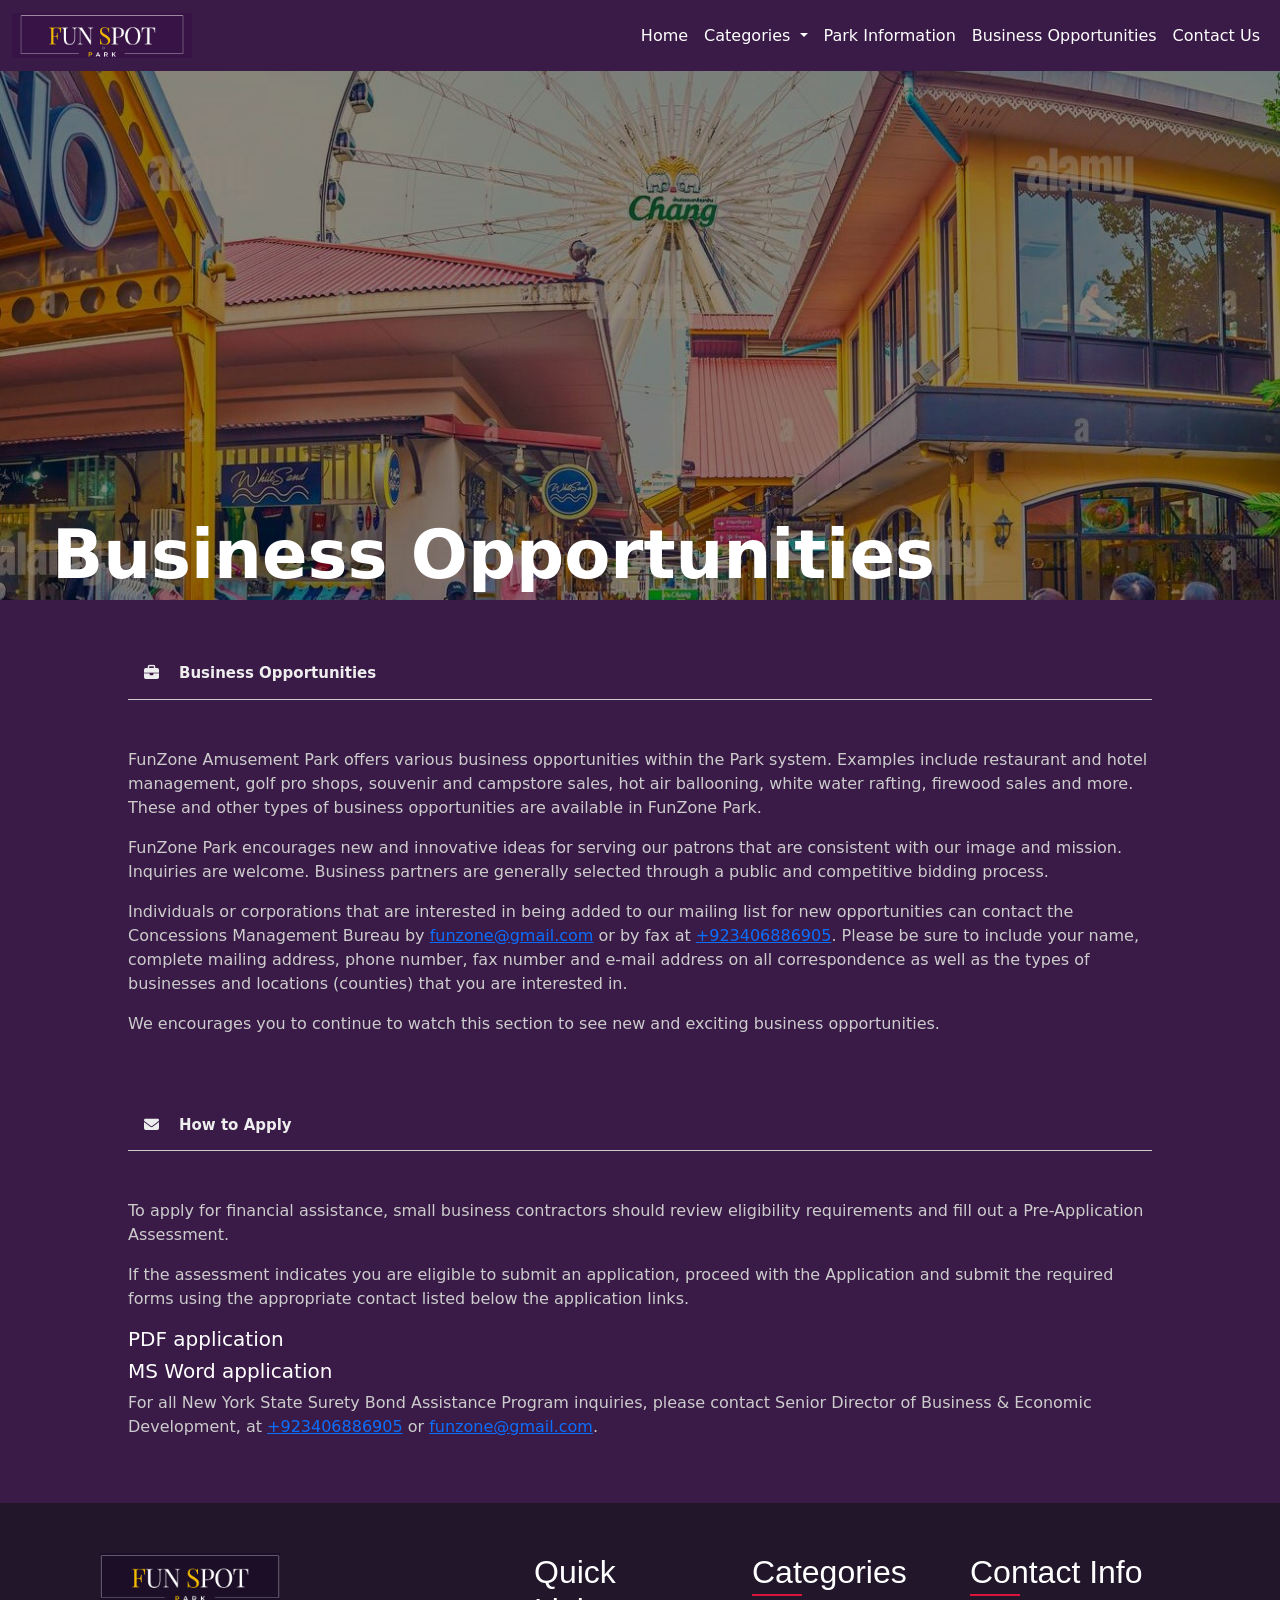
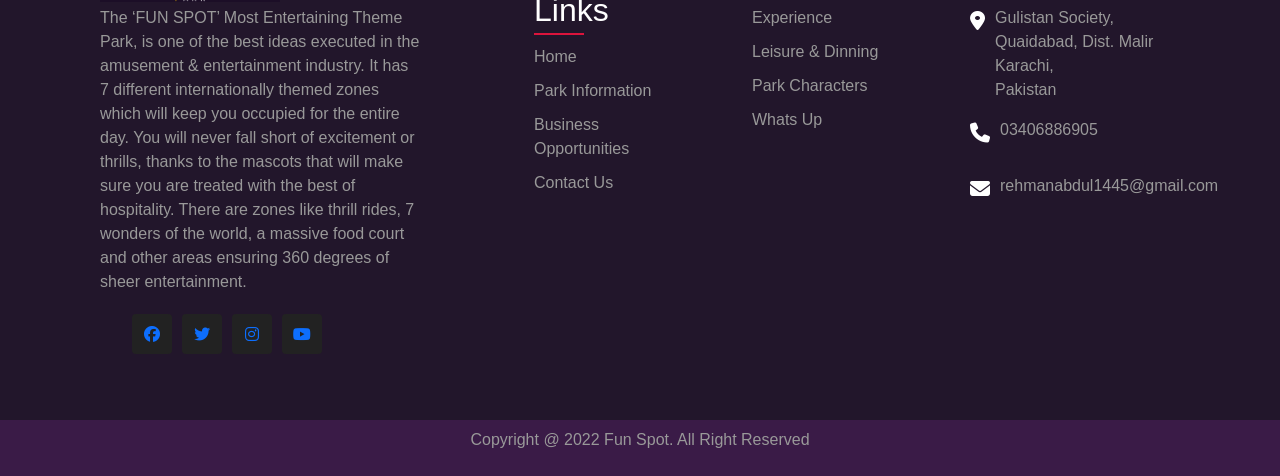
<file: BusinessOpportunities.html>
<!DOCTYPE html>
<html lang="en">
<head>
    <meta charset="UTF-8">
    <meta http-equiv="X-UA-Compatible" content="IE=edge">
    <meta name="viewport" content="width=device-width, initial-scale=1.0">
    <title>Business Opportunities</title>
    <link rel="shortcut icon" type="c-icon" href="images&video/ferris-wheel (1).png">
    <link rel="stylesheet" href="css/BusinessOpportunities.css">

       <!-- font font-awesome -->
       <link rel="stylesheet" href="https://cdnjs.cloudflare.com/ajax/libs/font-awesome/6.1.1/css/all.min.css" integrity="sha512-KfkfwYDsLkIlwQp6LFnl8zNdLGxu9YAA1QvwINks4PhcElQSvqcyVLLD9aMhXd13uQjoXtEKNosOWaZqXgel0g==" crossorigin="anonymous" referrerpolicy="no-referrer" />

       <link href="https://cdn.jsdelivr.net/npm/bootstrap@5.1.3/dist/css/bootstrap.min.css" rel="stylesheet" integrity="sha384-1BmE4kWBq78iYhFldvKuhfTAU6auU8tT94WrHftjDbrCEXSU1oBoqyl2QvZ6jIW3" crossorigin="anonymous">
</head>
<body>
    <!-- header & banner  -->
    <div id="header"></div>
    <div class="container-fluid banner-img">

        <h1 id="top-text" >Business Opportunities</h1>
      </div>
      <!-- header & banner  -->

    <div class="sec-1">
        <div class="hero">
            <br><br>
            <div class="btn-box">
                <button id="btn size"><i class="fa-solid fa-briefcase"></i>Business Opportunities</button>
            </div>
            <br><br>
            <p>FunZone Amusement Park offers various business opportunities within the Park system. Examples include restaurant and hotel management, golf pro shops, souvenir and campstore sales, hot air ballooning, white water rafting, firewood sales and more. These and other types of business opportunities are available in FunZone Park.</p>
            <p>FunZone Park encourages new and innovative ideas for serving our patrons that are consistent with our image and mission. Inquiries are welcome. Business partners are generally selected through a public and competitive bidding process.</p>
            <p>Individuals or corporations that are interested in being added to our mailing list for new opportunities can contact the Concessions Management Bureau by <a href="mailto:funzone@gmail.com">funzone@gmail.com</a> or by fax at <a href="tel:03406886905">+923406886905</a>. Please be sure to include your name, complete mailing address, phone number, fax number and e-mail address on all correspondence as well as the types of businesses and locations (counties) that you are interested in.</p>
            <p>We encourages you to continue to watch this section to see new and exciting business opportunities.</p>

            <br><br>

            <div class="btn-box">
                <button id="btn size"><i class="fa-solid fa-envelope"></i>How to Apply</button>
            </div>
            <br><br>
            <p>To apply for financial assistance, small business contractors should review eligibility requirements and fill out a Pre-Application Assessment.</p>
            <p>If the assessment indicates you are eligible to submit an application, proceed with the Application and submit the required forms using the appropriate contact listed below the application links.</p>
            <h5>PDF application</h5>
            <h5>MS Word application</h5>
            <p>For all New York State Surety Bond Assistance Program inquiries, please contact Senior Director of Business & Economic Development, at <a href="tel:03406886905">+923406886905</a> or <a href="mailto:funzone@gmail.com">funzone@gmail.com</a>.</p>
            <br><br>
        </div>
    </div>



    <div id="footer"></div>
</body>
</html>

<script src="https://cdn.jsdelivr.net/npm/bootstrap@5.1.3/dist/js/bootstrap.bundle.min.js" integrity="sha384-ka7Sk0Gln4gmtz2MlQnikT1wXgYsOg+OMhuP+IlRH9sENBO0LRn5q+8nbTov4+1p" crossorigin="anonymous"></script>
<script src="js/header&footer.js"></script>
</file>
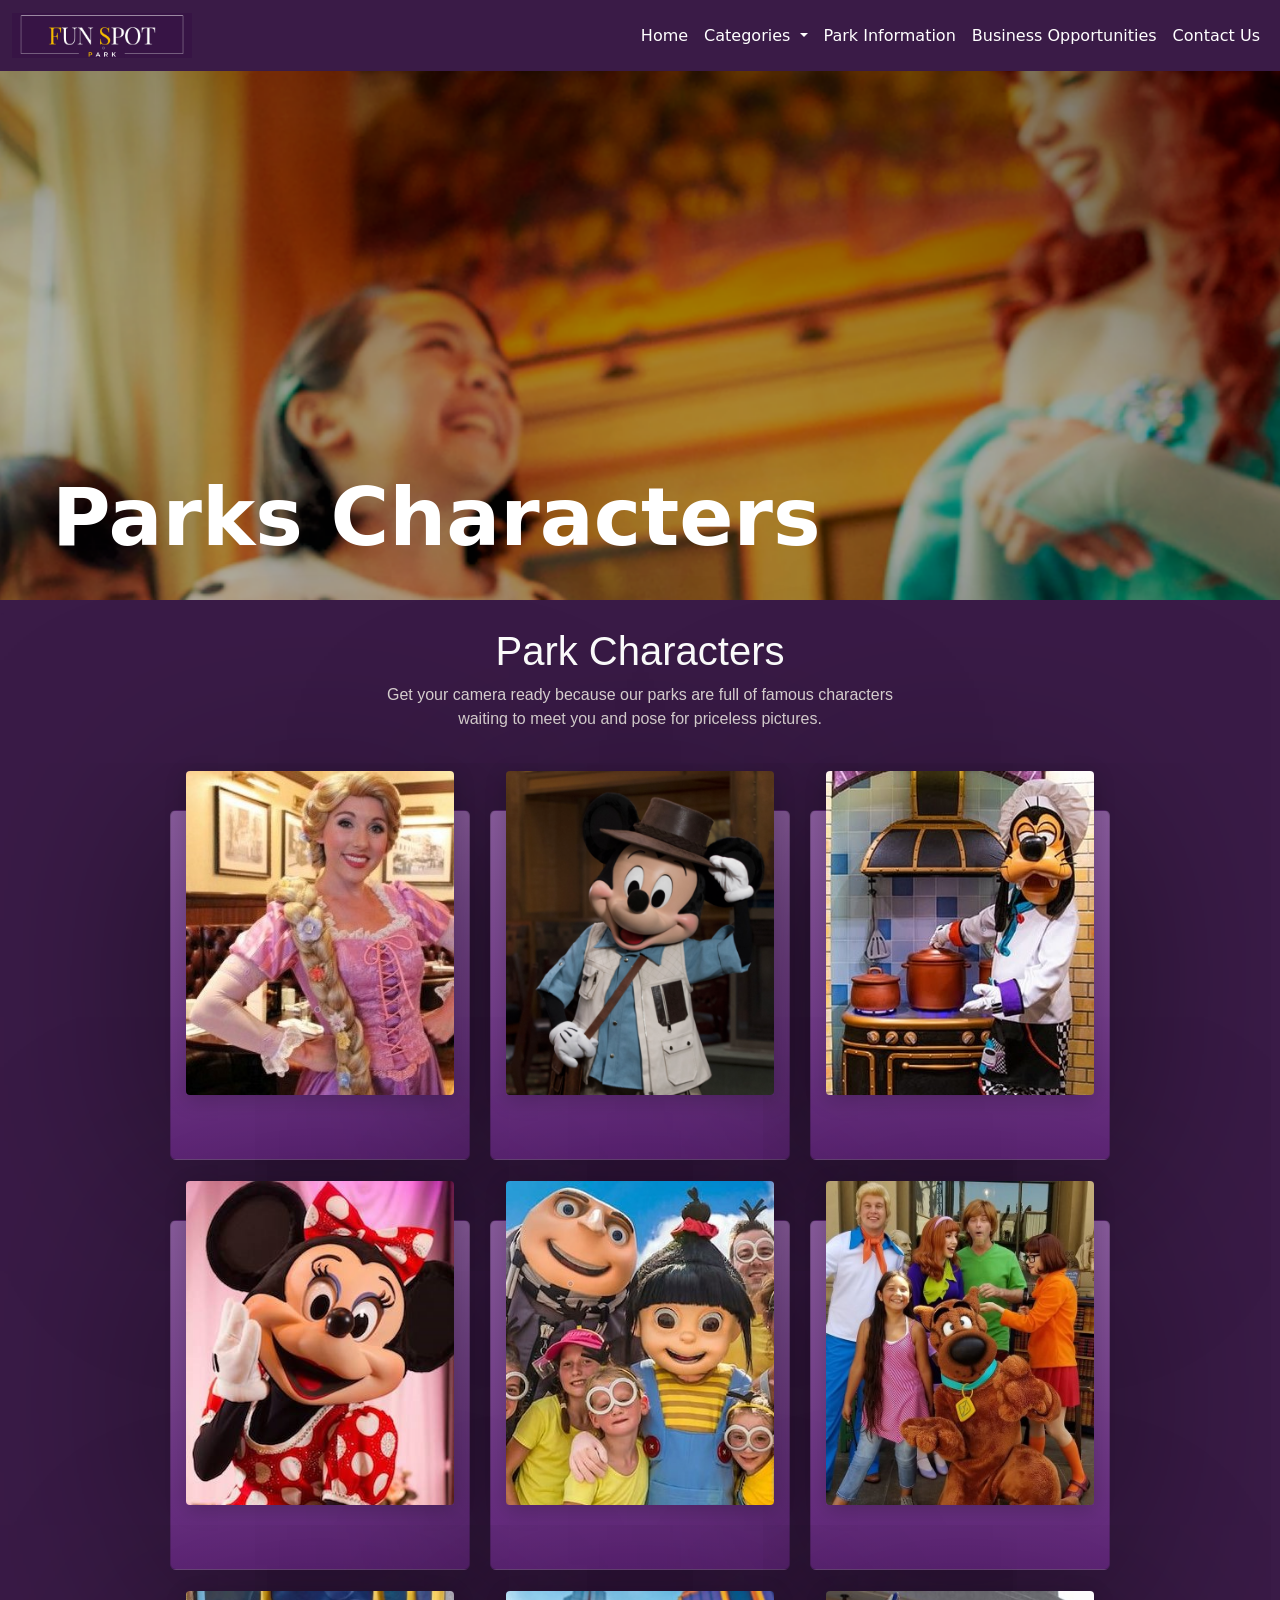
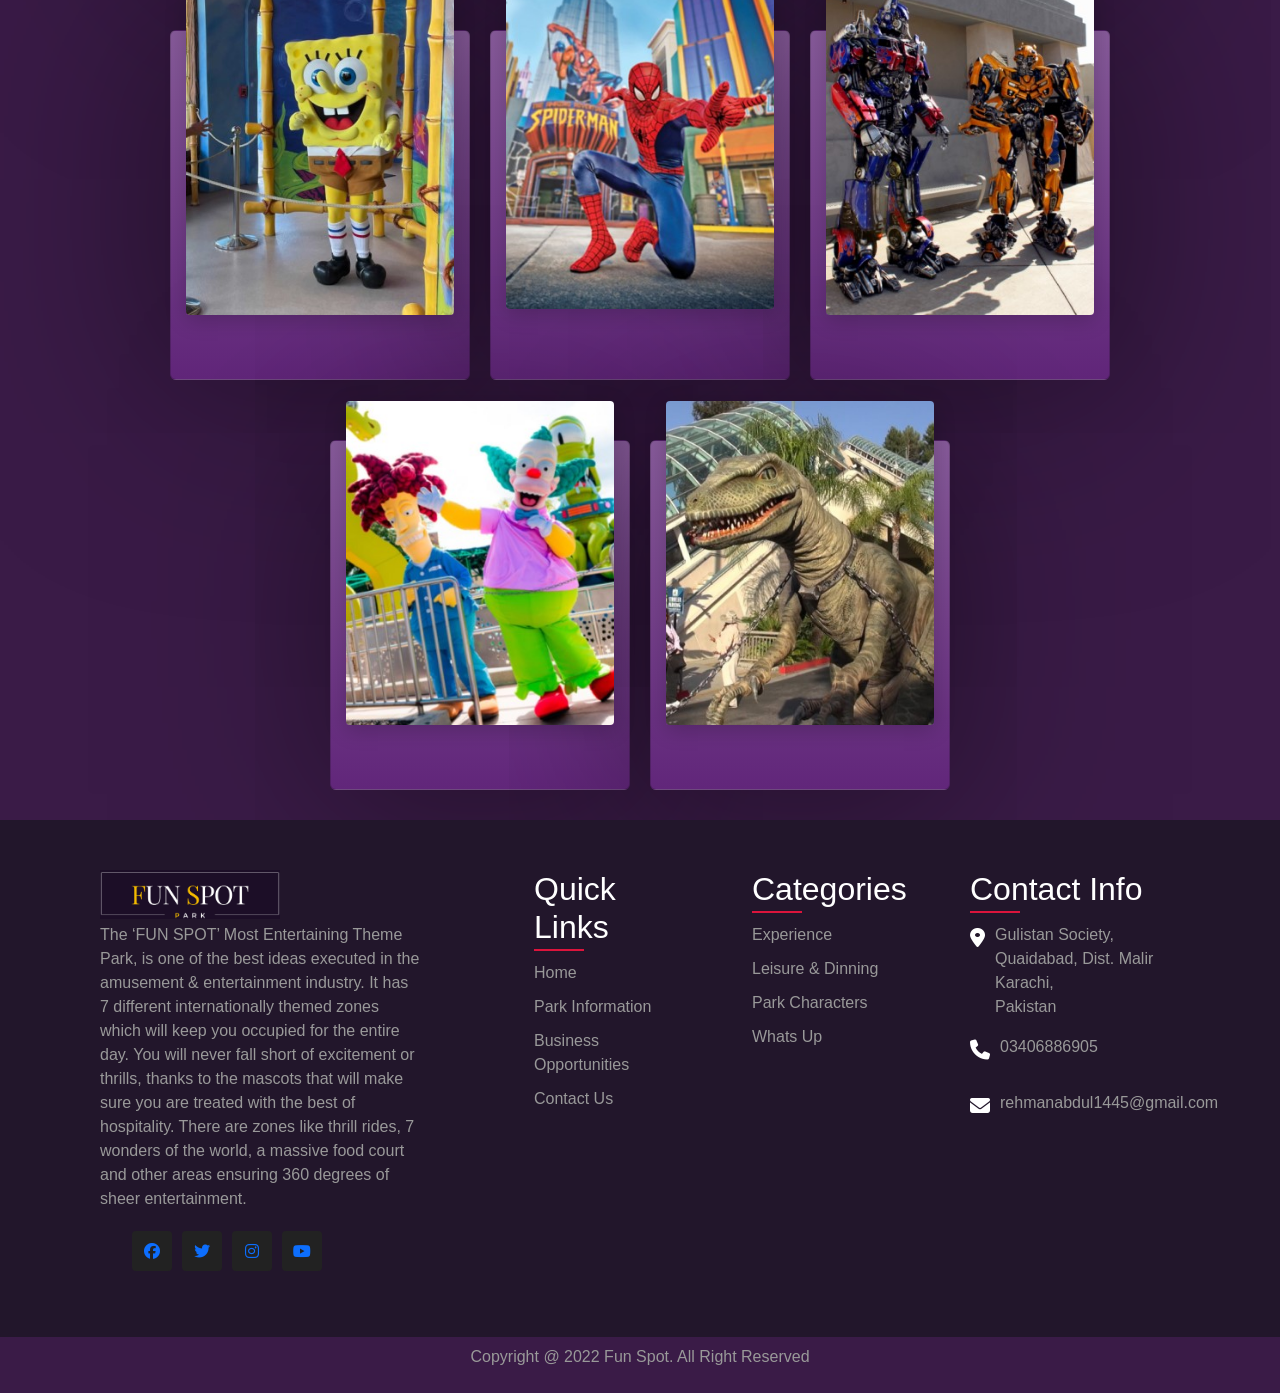
<file: characters.html>
<!DOCTYPE html>
<html lang="en">
<head>
    <meta charset="UTF-8">
    <meta http-equiv="X-UA-Compatible" content="IE=edge">
    <meta name="viewport" content="width=device-width, initial-scale=1.0">
    <link rel="shortcut icon" type="c-icon" href="images&video/ferris-wheel (1).png">
    <title>Park Characters</title>
    <link rel="stylesheet" href="css/characters.css">
        <!-- font font-awesome -->
        <link rel="stylesheet" href="https://cdnjs.cloudflare.com/ajax/libs/font-awesome/6.1.1/css/all.min.css" integrity="sha512-KfkfwYDsLkIlwQp6LFnl8zNdLGxu9YAA1QvwINks4PhcElQSvqcyVLLD9aMhXd13uQjoXtEKNosOWaZqXgel0g==" crossorigin="anonymous" referrerpolicy="no-referrer" />

        <link href="https://cdn.jsdelivr.net/npm/bootstrap@5.1.3/dist/css/bootstrap.min.css" rel="stylesheet" integrity="sha384-1BmE4kWBq78iYhFldvKuhfTAU6auU8tT94WrHftjDbrCEXSU1oBoqyl2QvZ6jIW3" crossorigin="anonymous">
</head>
<body>
    <!-- header  -->
    <div id="header"></div>
    <div class="container-fluid banner-img">

        <h1 id="top-text">Parks Characters </h1>
      </div>
    <!-- header end  -->

<!-- main content  -->
      <div class="characters" id="character">
          <h6 style="color: #3a1b47;">.</h6>
          <h1>Park Characters</h1>
          <p>Get your camera ready because our parks are full of famous characters waiting to meet you and pose for priceless pictures.</p>
      </div>

      <div class="cards">

        
    <!-- fetching data from json/js -->
    <div class="container">
       
        <script src="js/character.js"></script>

    </div>
    </div>


    <!-- footer  -->
    <div id="footer"></div>
    <!-- footer end  -->
</body>
</html>

<script src="https://cdn.jsdelivr.net/npm/bootstrap@5.1.3/dist/js/bootstrap.bundle.min.js" integrity="sha384-ka7Sk0Gln4gmtz2MlQnikT1wXgYsOg+OMhuP+IlRH9sENBO0LRn5q+8nbTov4+1p" crossorigin="anonymous"></script>
<script src="js/header&footer.js"></script>
</file>
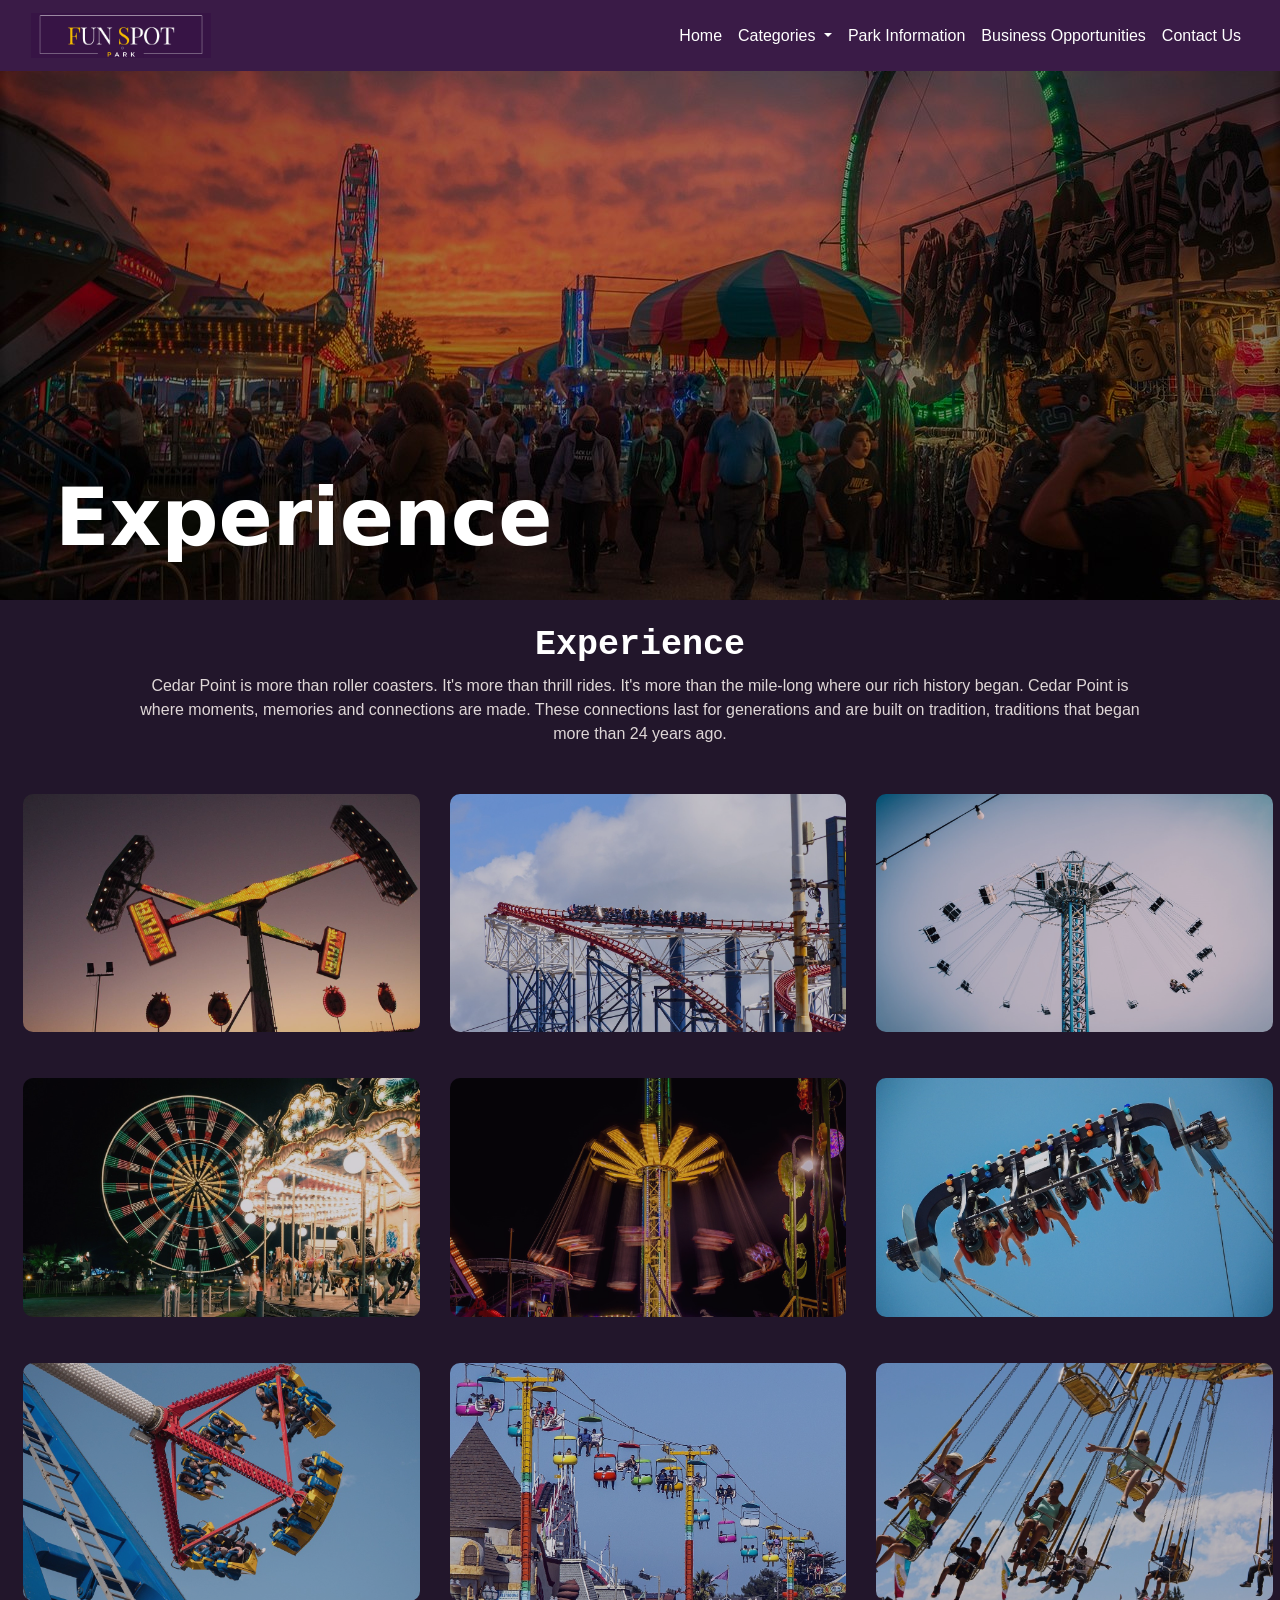
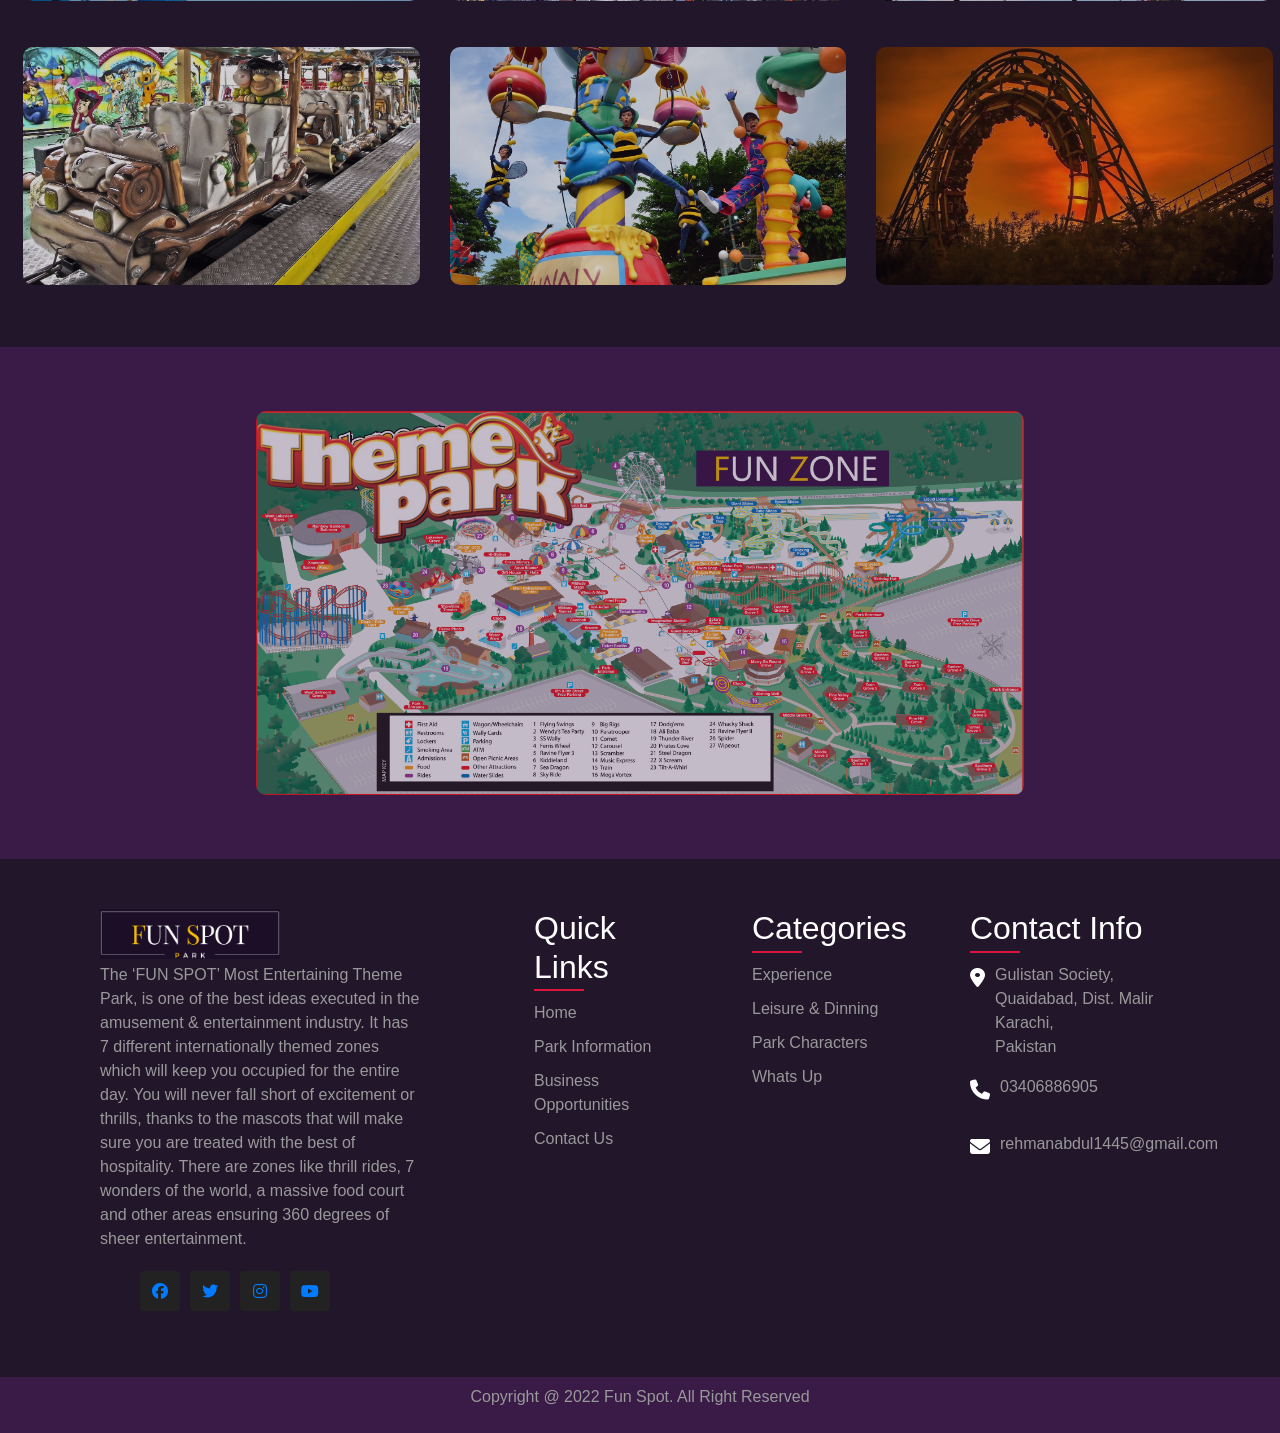
<file: experience.html>
<!DOCTYPE html>
<html lang="en">
<head>
  <meta charset="utf-8">
  <meta name="viewport" content="width=device-width, initial-scale=1">
    <link rel="shortcut icon" type="c-icon" href="images&video/ferris-wheel (1).png">
    <title>EXPERIENCE</title>
    <link rel="stylesheet" href="css/experience.css">
 
    <!-- font font-awesome -->
    <link rel="stylesheet" href="https://cdnjs.cloudflare.com/ajax/libs/font-awesome/6.1.1/css/all.min.css" integrity="sha512-KfkfwYDsLkIlwQp6LFnl8zNdLGxu9YAA1QvwINks4PhcElQSvqcyVLLD9aMhXd13uQjoXtEKNosOWaZqXgel0g==" crossorigin="anonymous" referrerpolicy="no-referrer" />
    
    <!-- gallery with modal  -->
    <link rel="stylesheet" href="https://cdn.jsdelivr.net/npm/bootstrap@4.6.1/dist/css/bootstrap.min.css" integrity="sha384-zCbKRCUGaJDkqS1kPbPd7TveP5iyJE0EjAuZQTgFLD2ylzuqKfdKlfG/eSrtxUkn" crossorigin="anonymous">
    <script src="https://cdn.jsdelivr.net/npm/jquery@3.5.1/dist/jquery.slim.min.js" integrity="sha384-DfXdz2htPH0lsSSs5nCTpuj/zy4C+OGpamoFVy38MVBnE+IbbVYUew+OrCXaRkfj" crossorigin="anonymous"></script>
    <script src="https://cdn.jsdelivr.net/npm/bootstrap@4.6.1/dist/js/bootstrap.bundle.min.js" integrity="sha384-fQybjgWLrvvRgtW6bFlB7jaZrFsaBXjsOMm/tB9LTS58ONXgqbR9W8oWht/amnpF" crossorigin="anonymous"></script>
</head>
<body>
      <!-- header & banner  -->

      <header class="fix">
<div class="nav-area"></div>
<nav class="container-fluid navbar navbar-expand-lg fixed-top navbar-dark bg-color">
    <div class="container-fluid">
      <a class="navbar-brand" href="index.html"><img class="logo" src="images&video/navlogo.png" alt=""></a>
      <button class="navbar-toggler" type="button" data-bs-toggle="collapse" data-bs-target="#navbarNav" aria-controls="navbarNav" aria-expanded="false" aria-label="Toggle navigation">
        <span class="navbar-toggler-icon"></span>
      </button>
      <div class="collapse navbar-collapse" id="navbarNav">
        <ul class="navbar-nav ml-auto">
          <li class="nav-item">
            <a class="nav-link active" aria-current="page" href="index.html">Home</a>
          </li>
          <li class="nav-item dropdown">
            <a class="nav-link dropdown-toggle active" href="#" id="navbarDropdown" role="button" data-bs-toggle="dropdown" aria-expanded="false">
              Categories
            </a>
            <ul class="dropdown-menu" aria-labelledby="navbarDropdown">
              <li><a class="dropdown-item active" href="experience.html">Experience</a></li>
              <li><a class="dropdown-item" href="leisure&dinning.html">Leisure & Dinning</a></li>
              <li><a class="dropdown-item" href="characters.html">Parks Characters</a></li>
              <li><a class="dropdown-item" href="WhatsUp.html">Whats Up</a></li>
            </ul>
            <li class="nav-item">
            <a class="nav-link active" href="parkinformation1.html">Park Information</a>
          </li>
          <li class="nav-item">
            <a class="nav-link active" href="BusinessOpportunities.html">Business Opportunities</a>
          </li>
          <li class="nav-item">
            <a class="nav-link active" href="contactus.html">Contact Us</a>
          </li>
          
        </ul>
      </div>
    </div>
  </nav>
</div>

</header>

      <div class="container-fluid banner-img">

        <h1 id="top-text">Experience</h1>
      </div>
    



        <!-- main content  -->
        <!-- galler with modal  -->

        <div class="container-fluid bg-color-1">
          <br>
          <h2 class="heading">Experience</h2>
          <p class="para">Cedar Point is more than roller coasters. It's more than thrill rides. It's more than the mile-long where our rich history began. Cedar Point is where moments, memories and connections are made. These connections last for generations and are built on tradition, traditions that began more than 24 years ago.</p><br>	
          
          <!-- start  -->
          <div class="row">
            <div class="col-md-4">
          <a href=""  data-toggle="modal" data-target="#myModal">
            <div>
            
              <img src="images&video/experience 1.jpg" class="img-responsive img-rounded" width="100%" height="100%">
          <!-- <div class="carousel-caption"><button class="btn btn-danger">More</button></div> -->
          </div>
          
          </a>
          
            <!-- Modal -->
            <div class="modal fade" id="myModal" role="dialog">
              <div class="modal-dialog">
              
                <!-- Modal content-->
                <div class="modal-content">
                  <div class="modal-header">
                    <h2 class="modal-title text-center">SKY SWATTER</h2>
                    <button type="button" class="close" data-dismiss="modal">&times;</button>
                  </div>
                  <div class="modal-body">
                    <img src="images&video/experience 1.jpg" width="100%" height="100%">
                    <p class="text-danger"><br> Sky Swatter</p>
                    <p>The Sky Swatter featured a long arm which sat between two towers, on either end of the arm were two rows of six seats; total throughput was estimated at 800 to 900 riders per hour. The floor is ventilated, allowing air and small objects to escape through it.</p>
                  </div>
                  <div class="modal-footer">
                    <button type="button" class="btn btn-danger" data-dismiss="modal">Close</button>
                  </div>
                </div>
                
              </div>
            </div>
          
            </div>
          
          
            <div class="col-md-4">
          <a href=""  data-toggle="modal" data-target="#myModal2">
            <div>
              <img src="images&video/experience 2.jpg" class="img-responsive img-rounded" width="100%" height="100%">
          <!-- <div class="carousel-caption"><button class="btn btn-danger">More</button></div> -->
          </div>
          
          </a>
          
            <!-- Modal -->
            <div class="modal fade" id="myModal2" role="dialog">
              <div class="modal-dialog">
              
                <!-- Modal content-->
                <div class="modal-content">
                  <div class="modal-header">
                    <h2 class="modal-title text-center">ROLLER COASTER</h2>
                    <button type="button" class="close" data-dismiss="modal">&times;</button>
                  </div>
                  <div class="modal-body">
                    <img src="images&video/experience 2.jpg" width="100%" height="100%">
                    <p class="text-danger"><br> Roller Coaster</p>
                    <p>Roller Coaster, elevated railway with steep inclines and descents that carries a train of passengers through sharp curves and sudden changes of speed and direction for a brief thrill ride. Found mostly in amusement parks as a continuous loop, it is a popular leisure activity.</p>
                  </div>
                  <div class="modal-footer">
                    <button type="button" class="btn btn-danger" data-dismiss="modal">Close</button>
                  </div>
                </div>
                
              </div>
            </div>
          
            </div>
          
          
          
          
            <div class="col-md-4">
          <a href=""  data-toggle="modal" data-target="#myModal3">
            <div>
              <img src="images&video/experience 3.jpg" class="img-responsive img-rounded" width="100%" height="100%">
          <!-- <div class="carousel-caption"><button class="btn btn-danger">More</button></div> -->
          </div>
          
          
          </a>
          
            <!-- Modal -->
            <div class="modal fade" id="myModal3" role="dialog">
              <div class="modal-dialog">
              
                <!-- Modal content-->
                <div class="modal-content">
                  <div class="modal-header">
                    <h2 class="modal-title text-center">HURRICANE</h2>
                    <button type="button" class="close" data-dismiss="modal">&times;</button>
                  </div>
                  <div class="modal-body">
                    <img src="images&video/experience 3.jpg" width="100%" height="100%">
                    <p class="text-danger"><br> Hurricane</p>
                    <p>The Hurricane is an amusement parks most facinating ride. The Hurricane was first created in the 1940s, first known as the Saturn 6, and was later built by Mulligan as the Hurricane.</p>
                  </div>
                  <div class="modal-footer">
                    <button type="button" class="btn btn-danger" data-dismiss="modal">Close</button>
                  </div>
                </div>
                
              </div>
            </div>
          
            </div>
          
          
          
          
          
          
          
            <div class="col-md-4">
          <a href=""  data-toggle="modal" data-target="#myModal4">
            <div>
              <img src="images&video/experience 4.jpg" class="img-responsive img-rounded" width="100%" height="100%">
          <!-- <div class="carousel-caption"><button class="btn btn-danger">More</button></div> -->
          </div>
          
          
          </a>
          
            <!-- Modal -->
            <div class="modal fade" id="myModal4" role="dialog">
              <div class="modal-dialog">
              
                <!-- Modal content-->
                <div class="modal-content">
                  <div class="modal-header">
                    <h2 class="modal-title text-center">FERRIS WHEEL</h2>
                    <button type="button" class="close" data-dismiss="modal">&times;</button>
                  </div>
                  <div class="modal-body">
                    <img src="images&video/experience 4.jpg" width="100%" height="100%">
                    <p class="text-danger"><br> Ferris Wheel</p>
                    <p>A Ferris wheel is an amusement ride consisting of a rotating upright wheel with multiple passenger-carrying components attached to the rim in such a way that as the wheel turns, they are kept upright, usually by gravity</p>
                  </div>
                  <div class="modal-footer">
                    <button type="button" class="btn btn-danger" data-dismiss="modal">Close</button>
                  </div>
                </div>
                
              </div>
            </div>
          
            </div>
          
          
          
            <div class="col-md-4">
              <a href=""  data-toggle="modal" data-target="#myModal5">
              <div>
                  <img src="images&video/experience 5.jpg" class="img-responsive img-rounded" width="100%" height="100%">
              <!-- <div class="carousel-caption"><button class="btn btn-danger">More</button></div> -->
              </div>
              
              </a>
            
            
                <!-- Modal -->
                <div class="modal fade" id="myModal5" role="dialog">
                  <div class="modal-dialog">
                  
                    <!-- Modal content-->
                    <div class="modal-content">
                      <div class="modal-header">
                        <h2 class="modal-title text-center">HURRICANE</h2>
                        <button type="button" class="close" data-dismiss="modal">&times;</button>
                      </div>
                      <div class="modal-body">
                        <img src="images&video/experience 5.jpg" width="100%" height="100%">
                        <p class="text-danger"><br> Hurricane</p>
                        <p>The Hurricane is an amusement parks most facinating ride. The Hurricane was first created in the 1940s, first known as the Saturn 6, and was later built by Mulligan as the Hurricane.</p>
                      </div>
                      <div class="modal-footer">
                        <button type="button" class="btn btn-danger" data-dismiss="modal">Close</button>
                      </div>
                    </div>
                    
                  </div>
                </div>
              
                </div>
          
          
          
          
            <div class="col-md-4">
          <a href=""  data-toggle="modal" data-target="#myModal6">
            <div>	
              <img src="images&video/experience 6.jpg" class="img-responsive img-rounded" width="100%" height="100%">
          <!-- <div class="carousel-caption"><button class="btn btn-danger">More</button></div> -->
          </div>
          
          </a>
          
            <!-- Modal -->
            <div class="modal fade" id="myModal6" role="dialog">
              <div class="modal-dialog">
              
                <!-- Modal content-->
                <div class="modal-content">
                  <div class="modal-header">
                    <h2 class="modal-title text-center">RANGER</h2>
                    <button type="button" class="close" data-dismiss="modal">&times;</button>
                  </div>
                  <div class="modal-body">
                    <img src="images&video/experience 6.jpg" width="100%" height="100%">
                    <p class="text-danger"><br> Ranger</p>
                    <p>The ride consists of a single 66-foot arm mounted to four 90 kW DC motors at the midpoint. A 40-seat gondola is mounted on one end of the arm, with passengers sitting in four rows. The side of the arm facing out to the crowd is decorated with an elaborate lighting array. The ride is designed to rock back and forth, before making several inversions. Unlike most pendulum rides, the Ranger is reliant primarily on the motors to invert, as opposed to momentum.</p>
                  </div>
                  <div class="modal-footer">
                    <button type="button" class="btn btn-danger" data-dismiss="modal">Close</button>
                  </div>
                </div>
                
              </div>
            </div>
          
            </div>
          
          
          
          
          
          
          
          
          
          
            <div class="col-md-4">
          <a href=""  data-toggle="modal" data-target="#myModal7">
          <div>
              <img src="images&video/experience 7.jpg" class="img-responsive img-rounded" width="100%" height="100%">
          <!-- <div class="carousel-caption"><button class="btn btn-danger">More</button></div> -->
          </div>
          
          </a>
          
            <!-- Modal -->
            <div class="modal fade" id="myModal7" role="dialog">
              <div class="modal-dialog">
              
                <!-- Modal content-->
                <div class="modal-content">
                  <div class="modal-header">
                    <h2 class="modal-title text-center">FREAK OUT</h2>
                    <button type="button" class="close" data-dismiss="modal">&times;</button>
                  </div>
                  <div class="modal-body">
                    <img src="images&video/experience 7.jpg" width="100%" height="100%">
                    <p class="text-danger"><br> Freak Out</p>
                    <p>The Freak Out is a thrill ride in every sense of the word. Passengers are secured by over the shoulder harnesses as they dangle in expectation. Once the ride begins the seats slowly rotate as the entire boom begins to swing horizontally. Passengers swing over the Midway watching from the front of the ride. Stats: Height 70 ft., Angle 120, Speed- Crazy!</p>
                  </div>
                  <div class="modal-footer">
                    <button type="button" class="btn btn-danger" data-dismiss="modal">Close</button>
                  </div>
                </div>
                
              </div>
            </div>
          
            </div>
          
          
          
          
            <div class="col-md-4">
              <a href=""  data-toggle="modal" data-target="#myModal8">
              <div>
                  <img src="images&video/experience 8.jpg" class="img-responsive img-rounded" width="100%" height="100%">
              <!-- <div class="carousel-caption"><button class="btn btn-danger">More</button></div> -->
              </div>
              
              </a>
          
          
                <!-- Modal -->
            <div class="modal fade" id="myModal8" role="dialog">
              <div class="modal-dialog">
              
                <!-- Modal content-->
                <div class="modal-content">
                  <div class="modal-header">
                    <h2 class="modal-title text-center">CHAIR LIFT</h2>
                    <button type="button" class="close" data-dismiss="modal">&times;</button>
                  </div>
                  <div class="modal-body">
                    <img src="images&video/experience 8.jpg" width="100%" height="100%">
                    <p class="text-danger"><br> Chair Lift</p>
                    <p>You'll enjoy beautiful views of one of the most awe-inspriring Fun Zone and the surrounding area. On a clear day, you'll be able to see all the way up to the Seven Devil's Wildernes, east to the west and north to the south. Spectacular!</p>
                  </div>
                  <div class="modal-footer">
                    <button type="button" class="btn btn-danger" data-dismiss="modal">Close</button>
                  </div>
                </div>
                
              </div>
            </div>
          
            </div>
          
          
          
          
          
          
          
          
          
          
          
            <div class="col-md-4">
          <a href=""  data-toggle="modal" data-target="#myModal9">
          <div>
              <img src="images&video/experience 9.jpg" class="img-responsive img-rounded" width="100%" height="100%">
          <!-- <div class="carousel-caption"><button class="btn btn-danger">More</button></div> -->
          </div>
          
          </a>
          
          
          
            <!-- Modal -->
            <div class="modal fade" id="myModal9" role="dialog">
              <div class="modal-dialog">
              
                <!-- Modal content-->
                <div class="modal-content">
                  <div class="modal-header">
                    <h2 class="modal-title text-center">STARFRYER</h2>
                    <button type="button" class="close" data-dismiss="modal">&times;</button>
                  </div>
                  <div class="modal-body">
                    <img src="images&video/experience 9.jpg" width="100%" height="100%">
                    <p class="text-danger"><br> StarFlyer</p>
                    <p>StarFlyer is “The World's Tallest Stand-Alone Swing Ride” standing at 450 feet. It is a unique attraction that appeals to both young and old, the adventurous and not so adventurous. Guests are seated in a double seat next to their friend, family or partner and are secured in their seats with seat belts and an in between the legs harness that can only be unlocked by the ride operator.</p>
                  </div>
                  <div class="modal-footer">
                    <button type="button" class="btn btn-danger" data-dismiss="modal">Close</button>
                  </div>
                </div>
                
              </div>
            </div>
          
            </div>


            <div class="col-md-4">
              <a href=""  data-toggle="modal" data-target="#myModal10">
              <div>
                  <img src="images&video/experience 10.jpg" class="img-responsive img-rounded" width="100%" height="100%">
              <!-- <div class="carousel-caption"><button class="btn btn-danger">More</button></div> -->
              </div>
              
              </a>
              
              
              
                <!-- Modal -->
                <div class="modal fade" id="myModal10" role="dialog">
                  <div class="modal-dialog">
                  
                    <!-- Modal content-->
                    <div class="modal-content">
                      <div class="modal-header">
                        <h2 class="modal-title text-center">BAYERN KURVE</h2>
                        <button type="button" class="close" data-dismiss="modal">&times;</button>
                      </div>
                      <div class="modal-body">
                        <img src="images&video/experience 10.jpg" width="100%" height="100%">
                        <p class="text-danger"><br> Bayern Kurve</p>
                        <p>The Bayern Kurve is roller coaster like amusement ride that moves a train around a banked circular track, gaining speed as the ride progresses. It is made in both a portable and park model and originally debuted in 1965.</p>
                      </div>
                      <div class="modal-footer">
                        <button type="button" class="btn btn-danger" data-dismiss="modal">Close</button>
                      </div>
                    </div>
                    
                  </div>
                </div>
              
                </div>


                <div class="col-md-4">
                  <a href=""  data-toggle="modal" data-target="#myModal11">
                  <div>
                      <img src="images&video/experience 11.jpg" class="img-responsive img-rounded" width="100%" height="100%">
                  <!-- <div class="carousel-caption"><button class="btn btn-danger">More</button></div> -->
                  </div>
                  
                  </a>
                  
                  
                  
                    <!-- Modal -->
                    <div class="modal fade" id="myModal11" role="dialog">
                      <div class="modal-dialog">
                      
                        <!-- Modal content-->
                        <div class="modal-content">
                          <div class="modal-header">
                            <h2 class="modal-title text-center">REVERSE BUNGE</h2>
                            <button type="button" class="close" data-dismiss="modal">&times;</button>
                          </div>
                          <div class="modal-body">
                            <img src="images&video/experience 11.jpg" width="100%" height="100%">
                            <p class="text-danger"><br> Reverse Bungee</p>
                            <p>The reverse bungee (also known as catapult bungee, slingshot, or ejection seat) is a modern type of fairground ride that was invented by Troy Griffin in c. 1978.</p>
                          </div>
                          <div class="modal-footer">
                            <button type="button" class="btn btn-danger" data-dismiss="modal">Close</button>
                          </div>
                        </div>
                        
                      </div>
                    </div>
                  
                    </div>


                    <div class="col-md-4">
                      <a href=""  data-toggle="modal" data-target="#myModal12">
                      <div>
                          <img src="images&video/experience 12.jpg" class="img-responsive img-rounded" width="100%" height="100%">
                      <!-- <div class="carousel-caption"><button class="btn btn-danger">More</button></div> -->
                      </div>
                      
                      </a>
                      
                      
                      
                        <!-- Modal -->
                        <div class="modal fade" id="myModal12" role="dialog">
                          <div class="modal-dialog">
                          
                            <!-- Modal content-->
                            <div class="modal-content">
                              <div class="modal-header">
                                <h2 class="modal-title text-center">ROALLER COASTER</h2>
                                <button type="button" class="close" data-dismiss="modal">&times;</button>
                              </div>
                              <div class="modal-body">
                                <img src="images&video/experience 12.jpg" width="100%" height="100%">
                                <p class="text-danger"><br> Roller Coasters</p>
                                <p>Roller Coaster, elevated railway with steep inclines and descents that carries a train of passengers through sharp curves and sudden changes of speed and direction for a brief thrill ride. Found mostly in amusement parks as a continuous loop, it is a popular leisure activity.</p>
                              </div>
                              <div class="modal-footer">
                                <button type="button" class="btn btn-danger" data-dismiss="modal">Close</button>
                              </div>
                            </div>
                            
                          </div>
                        </div>
                      
                        </div>
          <!-- end  -->
          
          </div>
          <br>
          </div>

          <div class="map">
            <img class="map-img" src="images&video/park map.png" width="60%" height="100%"  alt="map and overview of the park">
          </div>
        


  <!-- footer  -->
  <div class="extra">
    <footer>
      <div class="container-1">
          <div class="sec aboutus">
            <img class="logo-1" src="images&video/footerlogo2.png" alt="">
              <p>The ‘FUN SPOT’ Most Entertaining Theme Park, is one of the best ideas executed in the amusement & entertainment industry. It has 7 different internationally themed zones which will keep you occupied for the entire day. You will never fall short of excitement or thrills, thanks to the mascots that will make sure you are treated with the best of hospitality. There are zones like thrill rides, 7 wonders of the world, a massive food court and other areas ensuring 360 degrees of sheer entertainment.</p>
              <ul class="sci">
                  <li><a href=""><i class="fa-brands fa-facebook"></i></a></li>
                  <li><a href=""><i class="fa-brands fa-twitter"></i></a></li>
                  <li><a href=""><i class="fa-brands fa-instagram"></i></a></li>
                  <li><a href=""><i class="fa-brands fa-youtube"></i></a></li>
    
              </ul>
          </div>
          <div class="sec quicklinks">
              <h2>Quick Links</h2>
              <ul>
                  <li><a href="index.html">Home</a></li>
                  <li><a href="parkinformation1.html">Park Information</a></li>
                  <li><a href="BusinessOpportunities.html">Business Opportunities</a></li>
                  <li><a href="contactus.html">Contact Us</a></li>
              </ul>
          </div>
          <div class="sec quicklinks">
            <h2>Categories</h2>
            <ul>
                <li><a href="experience.html">Experience</a></li>
                <li><a href="leisure&dinning.html">Leisure & Dinning</a></li>
                <li><a href="characters.html">Park Characters</a></li>
                <li><a href="WhatsUp.html">Whats Up</a></li>
            </ul>
        </div>
          
          <div class="sec contact">
              <h2>Contact Info</h2>
              <ul class="info">
                  <li>
                      <span><i class="fa-solid fa-location-dot"></i></span>
                      <span>Gulistan Society, Quaidabad, Dist. Malir Karachi,<br> Pakistan</span>
                    </li>
                  <li>
                      <span><i class="fa-solid fa-phone"></i></i></span>
                     <p><a href="tel:123456789">03406886905</a><br>
                      <!-- <a href="tel:123456789">03095247848</a></p> -->
                  </li>
                  <li>
                      <span><i class="fa-solid fa-envelope"></i></span>
                      <p><a href="mailto:rehmanabdul1445@gmail.com">rehmanabdul1445@gmail.com</a></p>
                    </li>
              </ul>
    
          </div>
      </div>
    </footer>
    <div class="copyrighttext">
      <p>Copyright @ 2022 Fun Spot. All Right Reserved</p>
    </div>
    </div>
<!-- footer  -->

</body>
</html>

<script src="https://cdn.jsdelivr.net/npm/bootstrap@5.1.3/dist/js/bootstrap.bundle.min.js" integrity="sha384-ka7Sk0Gln4gmtz2MlQnikT1wXgYsOg+OMhuP+IlRH9sENBO0LRn5q+8nbTov4+1p" crossorigin="anonymous"></script>
</file>
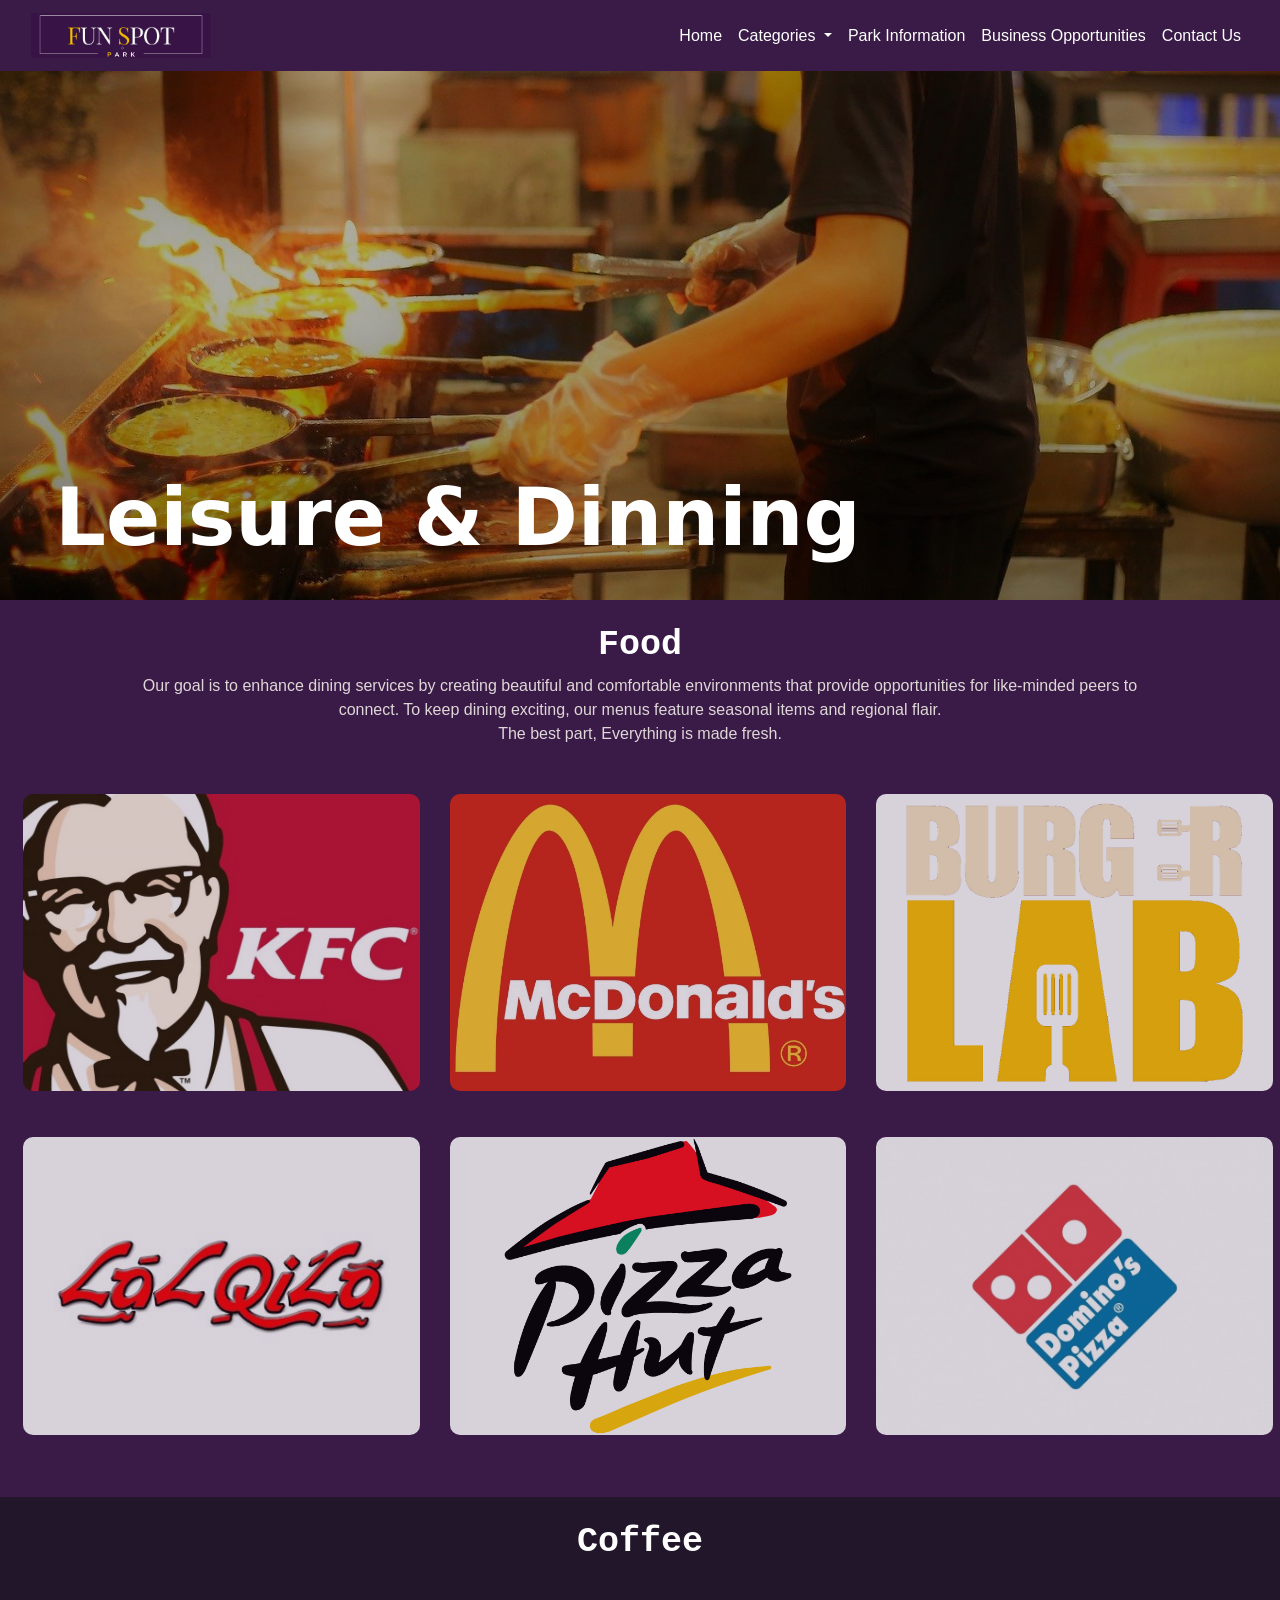
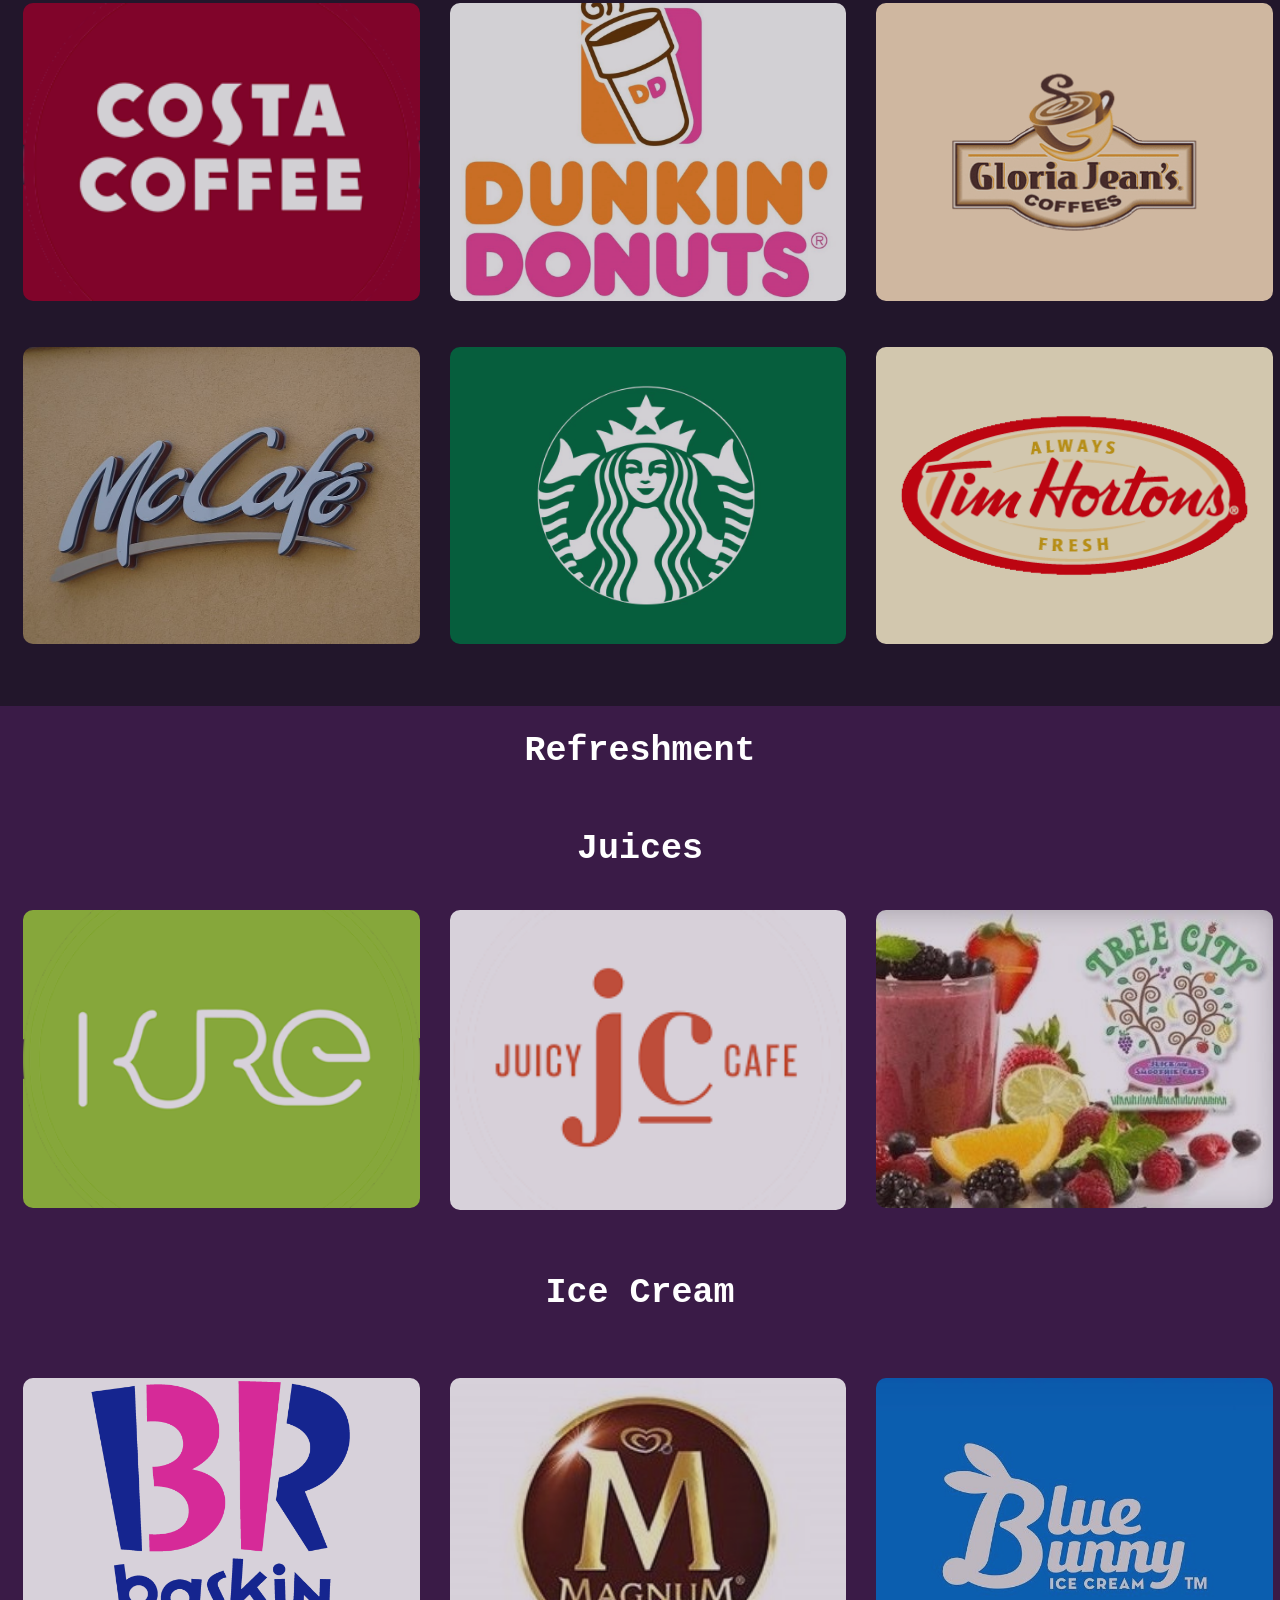
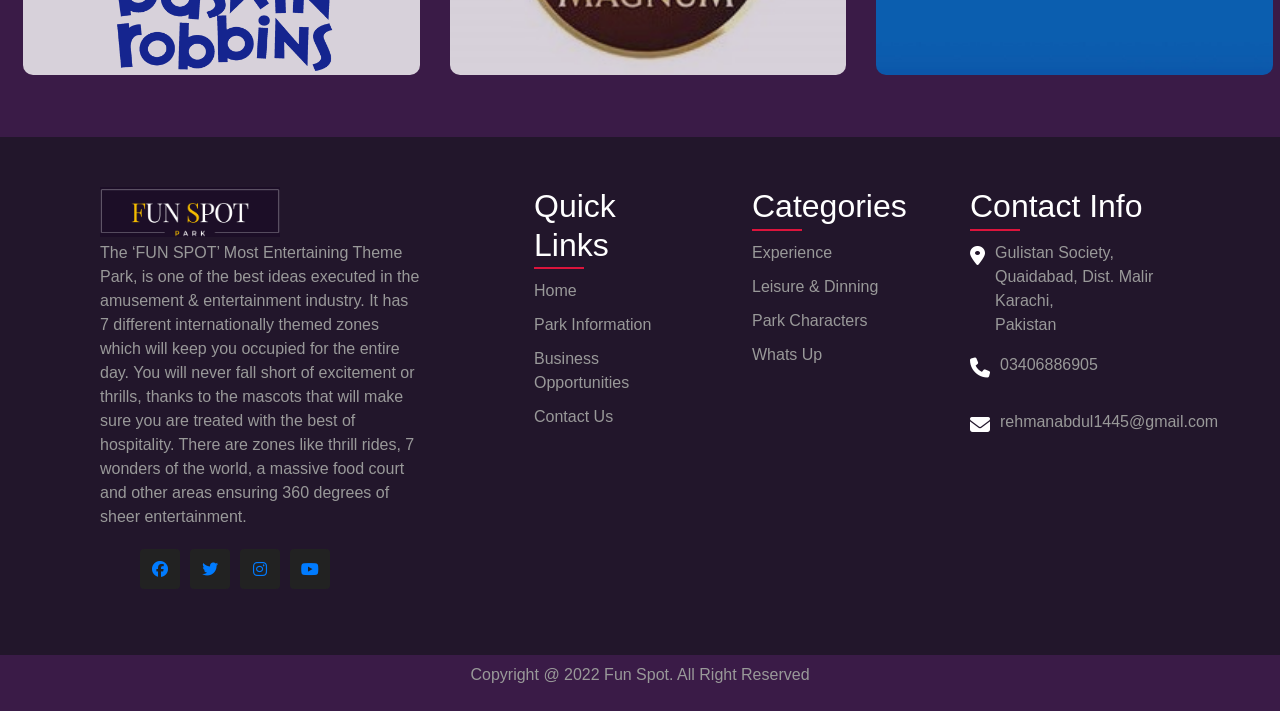
<file: leisure&dinning.html>
<!DOCTYPE html>
<html lang="en">
<head>
    <meta charset="UTF-8">
    <meta http-equiv="X-UA-Compatible" content="IE=edge">
    <meta name="viewport" content="width=device-width, initial-scale=1.0">
    <title>Leisure & Dinning</title>
    <link rel="shortcut icon" type="c-icon" href="images&video/ferris-wheel (1).png">
    <link rel="stylesheet" href="css/leisure&dinning.css">

    <!-- font font-awesome -->
    <link rel="stylesheet" href="https://cdnjs.cloudflare.com/ajax/libs/font-awesome/6.1.1/css/all.min.css" integrity="sha512-KfkfwYDsLkIlwQp6LFnl8zNdLGxu9YAA1QvwINks4PhcElQSvqcyVLLD9aMhXd13uQjoXtEKNosOWaZqXgel0g==" crossorigin="anonymous" referrerpolicy="no-referrer" />
    
        <!-- gallery with modal  -->
        <link rel="stylesheet" href="https://cdn.jsdelivr.net/npm/bootstrap@4.6.1/dist/css/bootstrap.min.css" integrity="sha384-zCbKRCUGaJDkqS1kPbPd7TveP5iyJE0EjAuZQTgFLD2ylzuqKfdKlfG/eSrtxUkn" crossorigin="anonymous">
        <script src="https://cdn.jsdelivr.net/npm/jquery@3.5.1/dist/jquery.slim.min.js" integrity="sha384-DfXdz2htPH0lsSSs5nCTpuj/zy4C+OGpamoFVy38MVBnE+IbbVYUew+OrCXaRkfj" crossorigin="anonymous"></script>
        <script src="https://cdn.jsdelivr.net/npm/bootstrap@4.6.1/dist/js/bootstrap.bundle.min.js" integrity="sha384-fQybjgWLrvvRgtW6bFlB7jaZrFsaBXjsOMm/tB9LTS58ONXgqbR9W8oWht/amnpF" crossorigin="anonymous"></script>
</head>
<body>
 <!-- header & banner  -->

 <header class="fix">
  <div class="nav-area"></div>
  <nav class="container-fluid navbar navbar-expand-lg fixed-top navbar-dark bg-color">
      <div class="container-fluid">
        <a class="navbar-brand" href="index.html"><img class="logo" src="images&video/navlogo.png" alt=""></a>
        <button class="navbar-toggler" type="button" data-bs-toggle="collapse" data-bs-target="#navbarNav" aria-controls="navbarNav" aria-expanded="false" aria-label="Toggle navigation">
          <span class="navbar-toggler-icon"></span>
        </button>
        <div class="collapse navbar-collapse" id="navbarNav">
          <ul class="navbar-nav ml-auto">
            <li class="nav-item">
              <a class="nav-link active" aria-current="page" href="index.html">Home</a>
            </li>
            <li class="nav-item dropdown">
              <a class="nav-link dropdown-toggle active" href="#" id="navbarDropdown" role="button" data-bs-toggle="dropdown" aria-expanded="false">
                Categories
              </a>
              <ul class="dropdown-menu" aria-labelledby="navbarDropdown">
                <li><a class="dropdown-item active" href="experience.html">Experience</a></li>
                <li><a class="dropdown-item" href="leisure&dinning.html">Leisure & Dinning</a></li>
                <li><a class="dropdown-item" href="characters.html">Parks Characters</a></li>
                <li><a class="dropdown-item" href="WhatsUp.html">Whats Up</a></li>
              </ul>
              <li class="nav-item">
              <a class="nav-link active" href="parkinformation1.html">Park Information</a>
            </li>
            <li class="nav-item">
              <a class="nav-link active" href="BusinessOpportunities.html">Business Opportunities</a>
            </li>
            <li class="nav-item">
              <a class="nav-link active" href="contactus.html">Contact Us</a>
            </li>
            
          </ul>
        </div>
      </div>
    </nav>
  </div>
  
  </header>
    <div class="container-fluid banner-img">

      <h1 id="top-text">Leisure & Dinning</h1>
    </div>
    <!-- header end  -->

    <!-- main content  -->
    <!-- gallery with modal food -->
    <div class="container-fluid bg-color-1">
        <br>
        <h2 class="heading">Food</h2>
        <p class="para">Our goal is to enhance dining services by creating beautiful and comfortable environments that provide opportunities for like-minded peers to connect. To keep dining exciting, our menus feature seasonal items and regional flair.
          <br>
          The best part, Everything is made fresh.</p><br>
        
        <!-- start  -->
        <div class="row">
          <div class="col-md-4">
        <a href=""  data-toggle="modal" data-target="#myModal">
          <div>
          
            <img src="images&video/kfc 1.jpg" alt="kfc" class="img-responsive img-rounded" width="100%" height="100%">
        <!-- <div class="carousel-caption"><button class="btn btn-danger">More</button></div> -->
        </div>
        
        </a>
        
          <!-- Modal -->
          <div class="modal fade" id="myModal" role="dialog">
            <div class="modal-dialog">
            
              <!-- Modal content-->
              <div class="modal-content">
                <div class="modal-header">
                  <h2 class="modal-title text-center">KFC</h2>
                  <button type="button" class="close" data-dismiss="modal">&times;</button>
                </div>
                <div class="modal-body">
                  <img src="images&video/kfc 1.png" width="100%" height="100%">
                  <p class="text-danger"><br> Crispy Box</p>
                  <p>2 Pc Hot & Crispy Chicken, 1 Regular Fries, 1 Regular Drink & 1 Coleslaw.</p>
                  <div class="modal-link-botn">
                    <a class="btn btn-danger" href="https://www.kfcpakistan.com/">see more</a>
                  </div>
                  <br>
                  <img src="images&video/kfc 2.png" width="100%" height="100%">
                  <p class="text-danger"><br> WOW Box</p>
                  <p>1 Zinger Burger + 1 Pc Chicken + 1 Fries + 1 Drink + 1 Coleslaw.</p>
                  <div class="modal-link-botn">
                    <a class="btn btn-danger" href="https://www.kfcpakistan.com/">see more</a>
                  </div>
                  <br>
                  <img src="images&video/kfc 3.jpg" width="100%" height="100%">
                  <p class="text-danger">Value Bucket<br></p>
                  <p> 9 Pcs Hot & Crispy Chicken.</p>
                  <div class="modal-link-botn">
                   <a class="btn btn-danger" href="https://www.kfcpakistan.com/">see more</a>
                  </div>
                </div>
                <div class="modal-footer">
                  <button type="button" class="btn btn-danger" data-dismiss="modal">Close</button>
                </div>
              </div>
              
            </div>
          </div>
        
          </div>
        
        
          <div class="col-md-4">
        <a href=""  data-toggle="modal" data-target="#myModal2">
          <div>
            <img src="images&video/mcdonalds 2.jpg" alt="mcdonalds" class="img-responsive img-rounded" width="100%" height="100%">
        <!-- <div class="carousel-caption"><button class="btn btn-danger">More</button></div> -->
        </div>
        
        </a>
        
          <!-- Modal -->
          <div class="modal fade" id="myModal2" role="dialog">
            <div class="modal-dialog">
            
              <!-- Modal content-->
              <div class="modal-content">
                <div class="modal-header">
                  <h2 class="modal-title text-center">MCDONALD'S</h2>
                  <button type="button" class="close" data-dismiss="modal">&times;</button>
                </div>
                <div class="modal-body">
                  <img src="images&video/mcdonalds 1.png" width="100%" height="100%">
                  <p class="text-danger"><br> Double Big Mac Meal</p>
                  <p>Mouthwatering perfection starts with two 100% pure beef patties sandwiched between a sesame seed bun. It’s topped off with pickles, crisp lettuce, onions, and cheese for a 100% beef burger that is unlike any other. Enjoy it with a chilled cold drink of your choice and our world famous crispy fries.</p>
                  <div class="modal-link-botn">
                  <a class="btn btn-danger " href="https://mcdonalds.com.pk/">see more</a>
                  </div>
                  <br>
                  <img src="images&video/mcdonalds 2.png" width="100%" height="100%">
                  <p class="text-danger"><br> Chicken Mac</p>
                  <p>Our classic burger made with 2 breaded chicken patties, cheese, lettuce, creamy mayo, and a bun in the middle! Enjoy it with a chilled cold drink of your choice and our world famous crispy fries.</p>
                  <div class="modal-link-botn">
                    <a class="btn btn-danger " href="https://mcdonalds.com.pk/">see more</a>
                  </div>
                  <br>
                  <img src="images&video/mcdonalds 3.png" width="100%" height="100%">
                  <p class="text-danger"><br>  Chicken Burger </p>
                  <p>Grab one! A legendary combo of 100% pure chicken and ketchup, all in a soft burger bun to make you want to go and get one for yourself.</p>
                  <div class="modal-link-botn">
                    <a class="btn btn-danger " href="https://mcdonalds.com.pk/">see more</a>
                  </div>
                </div>
                <div class="modal-footer">
                  <button type="button" class="btn btn-danger" data-dismiss="modal">Close</button>
                </div>
              </div>
              
            </div>
          </div>
        
          </div>
        
        
        
        
          <div class="col-md-4">
        <a href=""  data-toggle="modal" data-target="#myModal3">
          <div>
            <img src="images&video/Burger Lab 4.png" alt="lal qila restaurant" class="img-responsive img-rounded" width="100%" height="100%">
        <!-- <div class="carousel-caption"><button class="btn btn-danger">More</button></div> -->
        </div>
        
        
        </a>
        
          <!-- Modal -->
          <div class="modal fade" id="myModal3" role="dialog">
            <div class="modal-dialog">
            
              <!-- Modal content-->
              <div class="modal-content">
                <div class="modal-header">
                  <h2 class="modal-title text-center">BURGER LAB</h2>
                  <button type="button" class="close" data-dismiss="modal">&times;</button>
                </div>
                <div class="modal-body">
                  <img src="images&video/burger lab 1.png" width="100%" height="100%">
                  <p class="text-danger"><br> THE DOPPLER</p>
                  <p>The taste that echoes! <br> Double crispy fried chicken topped with cheese, mayo, chilli garlic sauce and fresh lettuce with an option of extra cheese add-on.</p>
                  <div class="modal-link-botn">
                  <a class="btn btn-danger " href="https://burgerlab.com.pk/">see more</a>
                  </div>
                  <br>
                  <img src="images&video/burger lab 2.png" width="100%" height="100%">
                  <p class="text-danger"><br> QUADRA RELOADED</p>
                  <p>The jaw breaker! <br> 4 smashed beef patties with melted cheese topped with crispy onion rings, grilled mushrooms, smoke and BBQ sauces.</p>
                  <div class="modal-link-botn">
                    <a class="btn btn-danger " href="https://burgerlab.com.pk/">see more</a>
                  </div>
                  <br>
                  <img src="images&video/burger lab 3.png" width="100%" height="100%">
                  <p class="text-danger"><br>  ALL AMERICAN DOUBLE CHEESE</p>
                  <p>Double Patty! Double Cheese! <br> 2 smashed beef patties with shredded pickles, caramelized onions, double cheese & Lab’s secret sauce in soft-n-fresh Potato Buns.</p>
                  <div class="modal-link-botn">
                    <a class="btn btn-danger " href="https://burgerlab.com.pk/">see more</a>
                  </div>
                </div>
                <div class="modal-footer">
                  <button type="button" class="btn btn-danger" data-dismiss="modal">Close</button>
                </div>
              </div>
              
            </div>
          </div>
        
          </div>
        
        
        
        
        
        
        
          <div class="col-md-4">
        <a href=""  data-toggle="modal" data-target="#myModal4">
          <div>
            <img src="images&video/lal qila 4.jpg" alt="lal qila restaurant" class="img-responsive img-rounded" width="100%" height="100%">
        <!-- <div class="carousel-caption"><button class="btn btn-danger">More</button></div> -->
        </div>
        
        
        </a>
        
          <!-- Modal -->
          <div class="modal fade" id="myModal4" role="dialog">
            <div class="modal-dialog">
            
              <!-- Modal content-->
              <div class="modal-content">
                <div class="modal-header">
                  <h2 class="modal-title text-center">LAL QILA</h2>
                  <button type="button" class="close" data-dismiss="modal">&times;</button>
                </div>
                <div class="modal-body">
                  <img src="images&video/lal qila buffet.jpg" width="100%" height="100%">
                  <p class="text-danger"><br>  DINNER BUFFET MENU</p>
                  <p>Timing : 9:00 PM To 11:00 PM </p>
                  <div class="modal-link-botn">
                  <a class="btn btn-danger" href="https://lalqila.com/karachi/dinner2ndhalf-menu/">see more</a>
                  </div>
                </div>
                <div class="modal-footer">
                  <button type="button" class="btn btn-danger" data-dismiss="modal">Close</button>
                </div>
              </div>
              
            </div>
          </div>
        
          </div>
        
        
        
          <div class="col-md-4">
            <a href=""  data-toggle="modal" data-target="#myModal5">
            <div>
                <img src="images&video/Pizza Hut 5.png" alt="pizza hut" class="img-responsive img-rounded" width="100%" height="100%">
            <!-- <div class="carousel-caption"><button class="btn btn-danger">More</button></div> -->
            </div>
            
            </a>
          
          
              <!-- Modal -->
              <div class="modal fade" id="myModal5" role="dialog">
                <div class="modal-dialog">
                
                  <!-- Modal content-->
                  <div class="modal-content">
                    <div class="modal-header">
                      <h2 class="modal-title text-center">PIZZA HUT</h2>
                      <button type="button" class="close" data-dismiss="modal">&times;</button>
                    </div>
                    <div class="modal-body">
                      <img src="images&video/pizza hut 1.jpg" width="100%" height="100%">
                      <p class="text-danger"><br> Very Veggie</p>
                      <p>Olives, Mushroom, Tomatoes, Onions & Green Pepper</p>
                      <div class="modal-link-botn">
                        <a class="btn btn-danger " href="https://www.pizzahut.com.pk/pizzas">see more</a>
                      </div>
                      <br>
                      <img src="images&video/pizza hut 2.jpg" width="100%" height="100%">
                      <p class="text-danger"><br> Chicken Fajita</p>
                      <p>Signature Fajita Chicken Chinks, Onions & Green Pepper</p>
                      <div class="modal-link-botn">
                      <a class="btn btn-danger " href="https://www.pizzahut.com.pk/pizzas">see more</a>
                      </div>
                      <br>
                      <img src="images&video/pizza hut 3.jpeg" width="100%" height="100%">
                      <p class="text-danger"><br>  Chicken Supreme</p>
                      <p>Spicy Pakistani Tikka chunks , Signature Fajita Chicken Chunks, Olives, Mushrooms, Onions, Green Pepper & Tomatoes</p>
                      <div class="modal-link-botn">
                      <a class="btn btn-danger " href="https://www.pizzahut.com.pk/pizzas">see more</a>
                      </div>
                    </div>
                    <div class="modal-footer">
                      <button type="button" class="btn btn-danger" data-dismiss="modal">Close</button>
                    </div>
                  </div>
                  
                </div>
              </div>
            
              </div>
        
        
        
        
          <div class="col-md-4">
        <a href=""  data-toggle="modal" data-target="#myModal6">
          <div>	
            <img src="images&video/dominos 6.jpg" alt="dominos pizza" class="img-responsive img-rounded" width="100%" height="100%">
        <!-- <div class="carousel-caption"><button class="btn btn-danger">More</button></div> -->
        </div>
        
        </a>
        
          <!-- Modal -->
          <div class="modal fade" id="myModal6" role="dialog">
            <div class="modal-dialog">
            
              <!-- Modal content-->
              <div class="modal-content">
                <div class="modal-header">
                  <h2 class="modal-title text-center">DOMINOS PIZZA</h2>
                  <button type="button" class="close" data-dismiss="modal">&times;</button>
                </div>
                <div class="modal-body">
                  <img src="images&video/dominos 1.png" width="100%" height="100%">
                  <p class="text-danger"><br> Very Veggie</p>
                  <p>Olives, Mushroom, Tomatoes, Onions & Green Pepper</p>
                  <div class="modal-link-botn">
                  <a class="btn btn-danger" href="https://www.dominos.gu/pages/order/menu#!/menu/category/entrees/">see more</a>
                  </div>
                  <br>
                  <img src="images&video/dominos 2.jpg" width="100%" height="100%">
                  <p class="text-danger"><br> Chicken Fajita</p>
                  <p>Signature Fajita Chicken Chinks, Onions & Green Pepper</p>
                  <div class="modal-link-botn">
                  <a class="btn btn-danger" href="https://www.dominos.gu/pages/order/menu#!/menu/category/entrees/">see more</a>
                  </div>
                  <br>
                  <img src="images&video/dominos 3.jpg" width="100%" height="100%">
                  <p class="text-danger"><br>  Chicken Supreme</p>
                  <p>Spicy Pakistani Tikka chunks , Signature Fajita Chicken Chunks, Olives, Mushrooms, Onions, Green Pepper & Tomatoes</p>
                  <div class="modal-link-botn">
                  <a class="btn btn-danger" href="https://www.dominos.gu/pages/order/menu#!/menu/category/entrees/">see more</a>
                  </div>
                </div>
                <div class="modal-footer">
                  <button type="button" class="btn btn-danger" data-dismiss="modal">Close</button>
                </div>
              </div>
              
            </div>
          </div>
        
          </div>
        
        
        </div>
        <!-- end  -->
        <br>
        </div>
        <!-- gallery with modal food end -->

        <!-- gallery with modal coffee -->
    <div class="container-fluid bg-color-2">
        <br>
        <h2 class="heading">Coffee</h2><br>	
        
        <!-- start  -->
        <div class="row">
          <div class="col-md-4">
        <a href=""  data-toggle="modal" data-target="#myModal7">
          <div>
          
            <img src="images&video/costa coffee 7.png" alt="costa coffee" class="img-responsive img-rounded" width="100%" height="100%">
        <!-- <div class="carousel-caption"><button class="btn btn-danger">More</button></div> -->
        </div>
        
        </a>
        
          <!-- Modal -->
          <div class="modal fade" id="myModal7" role="dialog">
            <div class="modal-dialog">
            
              <!-- Modal content-->
              <div class="modal-content">
                <div class="modal-header">
                  <h2 class="modal-title text-center">COSTA COFFEE</h2>
                  <button type="button" class="close" data-dismiss="modal">&times;</button>
                </div>
                <div class="modal-body">
                  <img src="images&video/costa coffee 1.jpg" width="100%" height="100%">
                  <p class="text-danger"><br> Hot Cross Bun Cappuccino</p>
                  <p>Our classic Cappuccino inspired by the hot cross bun: infused with warming spices and fruity notes, topped with crunchy hot cross pieces.</p>
                  <div class="modal-link-botn">
                  <a class="btn btn-danger" href="https://www.costa.co.uk/menu">see more</a>
                  </div>
                  <br>
                  <img src="images&video/costa coffee 2.jpeg" width="100%" height="100%">
                  <p class="text-danger"><br> Premium Filter Coffee</p>
                  <p>Rich tasting and full-bodied coffee with an intense aroma. It's our signature blend but filtered.</p>
                  <div class="modal-link-botn">
                  <a class="btn btn-danger" href="https://www.costa.co.uk/menu">see more</a>
                  </div>
                  <br>
                  <img src="images&video/costa coffee 3.jpg" width="100%" height="100%">
                  <p class="text-danger"><br> Hot Cross Bun Hot Chocolate & Light Dairy Swirl</p>
                  <p>Hot chocolate blended with warming spices and fruity hot cross bun style sauce, topped with a light dairy swirl and hot cross biscuit crumb.</p>
                  <div class="modal-link-botn">
                  <a class="btn btn-danger" href="https://www.costa.co.uk/menu">see more</a>
                  </div>
                </div>
                <div class="modal-footer">
                  <button type="button" class="btn btn-danger" data-dismiss="modal">Close</button>
                </div>
              </div>
              
            </div>
          </div>
        
          </div>
        
        
          <div class="col-md-4">
        <a href=""  data-toggle="modal" data-target="#myModal8">
          <div>
            <img src="images&video/dunkin donuts coffee 8.jpg" alt="dunkin donuts" class="img-responsive img-rounded" width="100%" height="100%">
        <!-- <div class="carousel-caption"><button class="btn btn-danger">More</button></div> -->
        </div>
        
        </a>
        
          <!-- Modal -->
          <div class="modal fade" id="myModal8" role="dialog">
            <div class="modal-dialog">
            
              <!-- Modal content-->
              <div class="modal-content">
                <div class="modal-header">
                  <h2 class="modal-title text-center">DUNKIN DONUTS</h2>
                  <button type="button" class="close" data-dismiss="modal">&times;</button>
                </div>
                <div class="modal-body">
                  <img src="images&video/dunkin donuts 1.jpg" width="100%" height="100%">
                  <p class="text-danger"><br> Deal 1</p>
                  <p>Donut & Coffee</p>
                  <div class="modal-link-botn">
                  <a class="btn btn-danger" href="https://dunkindonuts.com.pk/menu/">see more</a>
                  </div>
                  <br>
                  <img src="images&video/dunkin donuts 2.jpg" width="100%" height="100%">
                  <p class="text-danger"><br> Deal 2</p>
                  <p>1 Donut & 1 Special Coffee</p>
                  <div class="modal-link-botn">
                  <a class="btn btn-danger" href="https://dunkindonuts.com.pk/menu/">see more</a>
                  </div>
                  <br>
                  <img src="images&video/dunkin donuts 3.jpg" width="100%" height="100%">
                  <p class="text-danger"><br> Deal 3</p>
                  <p>1 lced Coffee & 1 Special lced Coffee</p>
                  <div class="modal-link-botn">
                  <a class="btn btn-danger" href="https://dunkindonuts.com.pk/menu/">see more</a>
                  </div>
                </div>
                <div class="modal-footer">
                  <button type="button" class="btn btn-danger" data-dismiss="modal">Close</button>
                </div>
              </div>
              
            </div>
          </div>
        
          </div>
        
        
        
        
          <div class="col-md-4">
        <a href=""  data-toggle="modal" data-target="#myModal9">
          <div>
            <img src="images&video/gloria jeans 9.png" alt="gloria jeans coffee" class="img-responsive img-rounded" width="100%" height="100%">
        <!-- <div class="carousel-caption"><button class="btn btn-danger">More</button></div> -->
        </div>
        
        
        </a>
        
          <!-- Modal -->
          <div class="modal fade" id="myModal9" role="dialog">
            <div class="modal-dialog">
            
              <!-- Modal content-->
              <div class="modal-content">
                <div class="modal-header">
                  <h2 class="modal-title text-center">GLORIA JEANS</h2>
                  <button type="button" class="close" data-dismiss="modal">&times;</button>
                </div>
                <div class="modal-body">
                  <img src="images&video/gloria jeans 1.jpg" width="100%" height="100%">
                  <p class="text-danger"><br> CAFÉ AMERICANO</p>
                  <p>SML, REG, LGE</p>
                  <div class="modal-link-botn">
                  <a class="btn btn-danger"
                   href="https://gloriajeanscoffees.com.pk/our-menu/">see more</a>
                  </div>
                  <br>
                  <img src="images&video/gloria jeans 2.jpg" width="100%" height="100%">
                  <p class="text-danger"><br> CAPPUCCINO / CAFFE LATTE</p>
                  <p>SML, REG, LGE</p>
                  <div class="modal-link-botn">
                  <a class="btn btn-danger"
                   href="https://gloriajeanscoffees.com.pk/our-menu/">see more</a>
                  </div>
                  <br>
                  <img src="images&video/gloria jeans 3.jpeg" width="100%" height="100%">
                  <p class="text-danger"><br> ESPRESSO / RISTRETTO / MACCHIATO / PICCOLO LATTE</p>
                  <p>SML, REG, LGE</p>
                  <div class="modal-link-botn">
                  <a class="btn btn-danger"
                   href="https://gloriajeanscoffees.com.pk/our-menu/">see more</a>
                  </div>
                </div>
                <div class="modal-footer">
                  <button type="button" class="btn btn-danger" data-dismiss="modal">Close</button>
                </div>
              </div>
              
            </div>
          </div>
        
          </div>
        
        
        
        
        
        
        
          <div class="col-md-4">
        <a href=""  data-toggle="modal" data-target="#myModal10">
          <div>
            <img src="images&video/mc cafe 10.jpg" alt="mc cafe" class="img-responsive img-rounded" width="100%" height="100%">
        <!-- <div class="carousel-caption"><button class="btn btn-danger">More</button></div> -->
        </div>
        
        
        </a>
        
          <!-- Modal -->
          <div class="modal fade" id="myModal10" role="dialog">
            <div class="modal-dialog">
            
              <!-- Modal content-->
              <div class="modal-content">
                <div class="modal-header">
                  <h2 class="modal-title text-center">MC CAFE</h2>
                  <button type="button" class="close" data-dismiss="modal">&times;</button>
                </div>
                <div class="modal-body">
                  <img src="images&video/ms cafe 1.jpg" alt="mccafe" width="100%" height="100%">
                  <p class="text-danger"><br> Cappuccino</p>
                  <p>whole steamed milk, sustainably sourced beans, foamed milk. <br> 120 cal.</p>
                  <div class="modal-link-botn">
                  <a class="btn btn-danger" href="https://www.mcdonalds.com/us/en-us/product/cappuccino-small.html">see more</a>
                  </div>
                  <br>
                  <img src="images&video/ms cafe 2.png" width="100%" height="100%">
                  <p class="text-danger"><br> Latte</p>
                  <p>Latte is made from Rainforest Alliance Certified™ espresso and steamed milk. Customize the Latte that’s made fresh just for you with whole milk, mixed with your choice of flavor at certain location.<br> 140 Cal.</p>
                  <div class="modal-link-botn">
                  <a class="btn btn-danger" href="https://www.mcdonalds.com/us/en-us/product/latte-small.html">see more</a>
                  </div>
                  <br>
                  <img src="images&video/ms cafe 3.png" width="100%" height="100%">
                  <p class="text-danger"><br> Iced Mocha</p>
                  <p>whole milk, chocolate syrup, whipped topping and chocolate drizzle. <br>280 Cal.</p>
                  <div class="modal-link-botn">
                  <a class="btn btn-danger" href="https://www.mcdonalds.com/us/en-us/product/mccafe-iced-mocha-small.html">see more</a>
                  </div>
                </div>
                <div class="modal-footer">
                  <button type="button" class="btn btn-danger" data-dismiss="modal">Close</button>
                </div>
              </div>
              
            </div>
          </div>
        
          </div>
        
        
        
          <div class="col-md-4">
            <a href=""  data-toggle="modal" data-target="#myModal11">
            <div>
                <img src="images&video/star bucks coffee 11.jpg" alt="star bucks coffee" class="img-responsive img-rounded" width="100%" height="100%">
            <!-- <div class="carousel-caption"><button class="btn btn-danger">More</button></div> -->
            </div>
            
            </a>
          
          
              <!-- Modal -->
              <div class="modal fade" id="myModal11" role="dialog">
                <div class="modal-dialog">
                
                  <!-- Modal content-->
                  <div class="modal-content">
                    <div class="modal-header">
                      <h2 class="modal-title text-center">STAR BUCKS</h2>
                      <button type="button" class="close" data-dismiss="modal">&times;</button>
                    </div>
                    <div class="modal-body">
                      <img src="images&video/star bucks 1.jpg" width="100%" height="100%">
                      <p class="text-danger"><br> Starbucks Reserve® Hazelnut Bianco Latte</p>
                      <p>Brown Sugar Syrup, sweatness, 2 Starbucks Reserve® Espresso Shots, Milk Steamed Hot.<br> 380 cal.</p>
                      <div class="modal-link-botn">
                      <a class="btn btn-danger" href="https://www.starbucks.com/menu/product/2122617/hot">see more</a>
                      </div>
                      <br>
                      <img src="images&video/star bucks 2.jpg" width="100%" height="100%">
                      <p class="text-danger"><br> Cinnamon Dolce Latte</p>
                      <p>Soy Foam Milk, 5 pump(s) Cinnamon Dolce Syrup, Cinnamon Dolce Sprinkles, Sweatness,  Tea, 2 Shots Signature Espresso.<br> 420 Cal.</p>
                      <div class="modal-link-botn">
                      <a class="btn btn-danger" href="https://www.starbucks.com/menu/product/414/hot">see more</a>
                      </div>
                      <br>
                      <img src="images&video/star bucks 3.png" width="100%" height="100%">
                      <p class="text-danger"><br> Iced Chocolate</p>
                      <p>2% Milk Milk Foam Iced chocolate syrup, 4 pump(s) Mocha Sauce, Mocha Drizzle with Whipped Cream, Sweeteners.<br>370 Cal.</p>
                      <div class="modal-link-botn">
                      <a class="btn btn-danger" href="https://www.starbucks.com/menu/product/471/hot">see more</a>
                      </div>
                  </div>
                    <div class="modal-footer">
                      <button type="button" class="btn btn-danger" data-dismiss="modal">Close</button>
                    </div>
                  </div>
                  
                </div>
              </div>
            
              </div>
        
        
        
        
          <div class="col-md-4">
        <a href=""  data-toggle="modal" data-target="#myModal12">
          <div>	
            <img src="images&video/tim hortons coffee 12.png" alt="tim hortons coffee" class="img-responsive img-rounded" width="100%" height="100%">
        <!-- <div class="carousel-caption"><button class="btn btn-danger">More</button></div> -->
        </div>
        
        </a>
        
          <!-- Modal -->
          <div class="modal fade" id="myModal12" role="dialog">
            <div class="modal-dialog">
            
              <!-- Modal content-->
              <div class="modal-content">
                <div class="modal-header">
                  <h2 class="modal-title text-center">Image Heading</h2>
                  <button type="button" class="close" data-dismiss="modal">&times;</button>
                </div>
                <div class="modal-body">
                  <img src="images&video/tim hortons 1.png" width="100%" height="100%">
                  <p class="text-danger"><br> Hot Coffee</p>
                  <p>Customised</p>
                  <div class="modal-link-botn">
                  <a class="btn btn-danger" href="https://www.timhortons.com/menu/picker-c67f23ae-2e35-45bc-8e55-495b0f88fc62">see more</a>
                  </div>
                  <br>
                  <img src="images&video/tim hortons 2.jpg" width="100%" height="100%">
                  <p class="text-danger"><br> Iced Coffee</p>
                  <p>Customised</p>
                  <div class="modal-link-botn">
                  <a class="btn btn-danger" href="https://www.timhortons.com/menu/picker-109d39c3-40e4-4ebb-a3e2-40671747cd06">see more</a>
                  </div>
                  <br>
                  <img src="images&video/tim hortons 3.jpg" width="100%" height="100%">
                  <p class="text-danger"><br> Take Twelve</p>
                  <p>Original Blend Coffee Take 12 <br>(OR)<br>  Dark Roast Blend Coffee Take 12 <br>(OR)<br> French Vanilla Take 12 <br>(OR)<br> Hot Chocolate Take 12</p>
                  <div class="modal-link-botn">
                  <a class="btn btn-danger" href="https://www.timhortons.com/menu/picker-0c90b183-c983-469a-a627-dca9cba8c0b3">see more</a>
                  </div>
              </div>
                <div class="modal-footer">
                  <button type="button" class="btn btn-danger" data-dismiss="modal">Close</button>
                </div>
              </div>
              
            </div>
          </div>
        
          </div>
        
        
        </div>
        <!-- end  -->
        <br>
        </div>
        <!-- gallery with modal coffee end -->


        <!-- gallery with modal refreshment -->
    <div class="container-fluid bg-color-3">
      <br>
      <h2 class="heading">Refreshment</h2><br>	
      <br>
      <h2 class="heading">Juices</h2><br>	
      
      <!-- start  -->
      <div class="row">
        <div class="col-md-4">
      <a href=""  data-toggle="modal" data-target="#myModal13">
        <div>
        
          <img src="images&video/kure refreshment 13.png" alt="kure juice" class="img-responsive img-rounded" width="100%" height="100%">
      <!-- <div class="carousel-caption"><button class="btn btn-danger">More</button></div> -->
      </div>
      
      </a>
      
        <!-- Modal -->
        <div class="modal fade" id="myModal13" role="dialog">
          <div class="modal-dialog">
          
            <!-- Modal content-->
            <div class="modal-content">
              <div class="modal-header">
                <h2 class="modal-title text-center">KURE</h2>
                <button type="button" class="close" data-dismiss="modal">&times;</button>
              </div>
              <div class="modal-body">
                <img src="images&video/kure 1.jpg" width="100%" height="100%">
                <p class="text-danger"><br> Extra Mile</p>
                <p>Almond Butter, Dates, Kale, Coconut Water, Coconut Yogurt, Coconut Oil, Ice + Banana</p>
                <div class="modal-link-botn">
                <a class="btn btn-danger" href="https://kurejuicebar.com/menu/">see more</a>
                </div>
                <br>
                <img src="images&video/kure 2.jpg" width="100%" height="100%">
                <p class="text-danger"><br> Green Elemonator 7.5</p>
                <p>Cucumber, Celery, Kale, Dates, Parsley, Lime Ginger + Apple.</p>
                <div class="modal-link-botn">
                <a class="btn btn-danger" href="https://kurejuicebar.com/menu/">see more</a>
                </div>
                <br>
                <img src="images&video/kure 3.jpg" width="100%" height="100%">
                <p class="text-danger"><br> P.B.And Awesome 7.5</p>
                <p>Peanut Butter, Strawberries, Banana, Coconut Yougurt, Vanila Lucuma Protein,Oat Milk, ice + maca.</p>
                <div class="modal-link-botn">
                <a class="btn btn-danger" href="https://kurejuicebar.com/menu/">see more</a>
                </div>
              </div>
              <div class="modal-footer">
                <button type="button" class="btn btn-danger" data-dismiss="modal">Close</button>
              </div>
            </div>
            
          </div>
        </div>
      
        </div>
      
      
        <div class="col-md-4">
      <a href=""  data-toggle="modal" data-target="#myModal14">
        <div>
          <img src="images&video/juicy cafe refreshment 14.png" alt="juicy cafe" class="img-responsive img-rounded" width="100%" height="100%">
      <!-- <div class="carousel-caption"><button class="btn btn-danger">More</button></div> -->
      </div>
      
      </a>
      
        <!-- Modal -->
        <div class="modal fade" id="myModal14" role="dialog">
          <div class="modal-dialog">
          
            <!-- Modal content-->
            <div class="modal-content">
              <div class="modal-header">
                <h2 class="modal-title text-center">JUICY CAFE</h2>
                <button type="button" class="close" data-dismiss="modal">&times;</button>
              </div>
              <div class="modal-body">
                <img src="images&video/the juicy cafe 1.jpg" width="100%" height="100%">
                <p class="text-danger"><br> Antiviral Shot</p>
                <p>turmeric + lemon + ginger + pineapple</p>
                <div class="modal-link-botn">
                <a class="btn btn-danger" href="https://thejuicycafe.com/menu/">see more</a>
                </div>
                <br>
                <img src="images&video/The Juicy Café 2.jpeg" width="100%" height="100%">
                <p class="text-danger"><br> Green Religion</p>
                <p>Kale + spinach + cucumber + celery + lemon + ginger</p>
                <div class="modal-link-botn">
                <a class="btn btn-danger" href="https://thejuicycafe.com/menu/">see more</a>
                </div>
                <br>
                <img src="images&video/The Juicy Café 3.jpg" width="100%" height="100%">
                <p class="text-danger"><br> Skin Beet Beautiful</p>
                <p>Beet + carrot + lemon + ginger + spinach + kale + cucumber + celery + apple</p>
                <div class="modal-link-botn">
                <a class="btn btn-danger" href="https://thejuicycafe.com/menu/">see more</a>
                </div>
              </div>
              <div class="modal-footer">
                <button type="button" class="btn btn-danger" data-dismiss="modal">Close</button>
              </div>
            </div>
            
          </div>
        </div>
      
        </div>
      
      
      
      
        <div class="col-md-4">
      <a href=""  data-toggle="modal" data-target="#myModal15">
        <div>
          <img src="images&video/the tree juice & smothie cafe refreshment 15.jpg" alt="the tree juice & smothie cafe" class="img-responsive img-rounded" width="100%" height="100%">
      <!-- <div class="carousel-caption"><button class="btn btn-danger">More</button></div> -->
      </div>
      
      
      </a>
      
        <!-- Modal -->
        <div class="modal fade" id="myModal15" role="dialog">
          <div class="modal-dialog">
          
            <!-- Modal content-->
            <div class="modal-content">
              <div class="modal-header">
                <h2 class="modal-title text-center">the tree juice & smothie cafe refreshment</h2>
                <button type="button" class="close" data-dismiss="modal">&times;</button>
              </div>
              <div class="modal-body">
                <img src="images&video/the tree juice & smothie cafe 1.jpeg" width="100%" height="100%">
                <p class="text-danger"><br> Cold + Flu Buster</p>
                <p>Apple + pineapple + lemon + ginger + cayenne pepper </p>
                <div class="modal-link-botn">
                <a class="btn btn-danger" href="https://www.treecityjuice.com/">see more</a>
                </div>
                <br>
                <img src="images&video/the tree juice & smothie cafe 2.jpg" width="100%" height="100%">
                <p class="text-danger"><br> GREEN GLOW</p>
                <p>Almond butter + flax + coconut + spinach + strawberry + almond mylk + banana (power fiber meal, good fats)</p>
                <div class="modal-link-botn">
                <a class="btn btn-danger" href="https://www.treecityjuice.com/">see more</a>
                </div>
                <br>
                <img src="images&video/the tree juice & smothie cafe 3.jpeg" width="100%" height="100%">
                <p class="text-danger"><br> PB + J</p>
                <p>Smoothie: raw pb + blueberry + strawberry + banana + mylk Toppings: house granola + bananas + raw pb</p>
                <div class="modal-link-botn">
                <a class="btn btn-danger" href="https://www.treecityjuice.com/">see more</a>
                </div>
              </div>
              <div class="modal-footer">
                <button type="button" class="btn btn-danger" data-dismiss="modal">Close</button>
              </div>
            </div>
            
          </div>
        </div>
      
        </div>
      
      
      <div class="container-fluid">
        <br>
        <h2 class="heading">Ice Cream</h2><br>	
        <br>
      </div>
      
      
      
        <div class="col-md-4">
      <a href=""  data-toggle="modal" data-target="#myModal16">
        <div>
          <img src="images&video/Baskin-Robbins-16.png" alt="baskin robbins ice cream" class="img-responsive img-rounded" width="100%" height="100%">
      <!-- <div class="carousel-caption"><button class="btn btn-danger">More</button></div> -->
      </div>
      
      
      </a>
      
        <!-- Modal -->
        <div class="modal fade" id="myModal16" role="dialog">
          <div class="modal-dialog">
          
            <!-- Modal content-->
            <div class="modal-content">
              <div class="modal-header">
                <h2 class="modal-title text-center">BASKIN ROBBINS</h2>
                <button type="button" class="close" data-dismiss="modal">&times;</button>
              </div>
              <div class="modal-body">
                <img src="images&video/Baskin Robbins 1.jpg" width="100%" height="100%">
                <p class="text-danger"><br> Ube Coconut Swirl</p>
                <p>Ube & Coconut flavored Ice Creams with an Ube flavored Swirl.</p>
                <div class="modal-link-botn">
                <a class="btn btn-danger" href="https://order.baskinrobbins.com/menu-details/ube-coconut-swirl?id=afe59f37-0d40-4628-a67a-2df35c5bbaa5&sizes=%5B%7B%22size%22:%222.5%20oz%20scoop%22,%22id%22:%22afe59f37-0d40-4628-a67a-2df35c5bbaa5%22%7D,%7B%22size%22:%224%20oz%20scoop%22,%22id%22:%22d1062890-c047-408d-8178-daf462330ee5%22%7D%5D">see more</a>
                </div>
                <br>
                <img src="images&video/Baskin Robbins 2.png" width="100%" height="100%">
                <p class="text-danger"><br> Warm Brownie Sundae</p>
                <p>A warm brownie is topped with two scoops of your favorite ice cream, hot fudge, whipped cream, chopped almonds and a cherry.</p>
                <div class="modal-link-botn">
                <a class="btn btn-danger" href="https://order.baskinrobbins.com/menu-details/warm-brownie-sundae?id=ec629518-4249-46f6-872d-6cdb68345817&sizes=%5B%5D">see more</a>
                </div>
                <br>
                <img src="images&video/Baskin Robbins 3.png" width="100%" height="100%">
                <p class="text-danger"><br> Custom Polar Pizza® Ice Cream Treat</p>
                <p>Build Your Own Polar Pizza® Ice Cream Treat! Start with a tasty crust, pick your favorite ice cream flavor and top it off with delicious toppings!</p>
                <div class="modal-link-botn">
                <a class="btn btn-danger" href="https://order.baskinrobbins.com/menu-details/custom-polar-pizza-ice-cream-treat?id=0329673d-bdd7-4352-a343-16fd4f09d4c9&sizes=%5B%5D">see more</a>
                </div>
              </div>
              <div class="modal-footer">
                <button type="button" class="btn btn-danger" data-dismiss="modal">Close</button>
              </div>
            </div>
            
          </div>
        </div>
      
        </div>
      
      
      
        <div class="col-md-4">
          <a href=""  data-toggle="modal" data-target="#myModal17">
          <div>
              <img src="images&video/magnum ice cream 17.jpeg" alt="magnum ice cream" class="img-responsive img-rounded" width="100%" height="100%">
          <!-- <div class="carousel-caption"><button class="btn btn-danger">More</button></div> -->
          </div>
          
          </a>
        
        
            <!-- Modal -->
            <div class="modal fade" id="myModal17" role="dialog">
              <div class="modal-dialog">
              
                <!-- Modal content-->
                <div class="modal-content">
                  <div class="modal-header">
                    <h2 class="modal-title text-center">MAGNUM</h2>
                    <button type="button" class="close" data-dismiss="modal">&times;</button>
                  </div>
                  <div class="modal-body">
                    <img src="images&video/magnum 1.png" width="100%" height="100%">
                    <p class="text-danger"><br> Almond Ice Cream Bar</p>
                    <p>Ice Cream: Milk, Cream, Sugar, Whey, Mono And Diglycerides, Locust Bean Gum, Vanilla Bean Pieces, Carrageenan, Natural Flavor, Caramel Color, Annatto (Color). Belgian Milk Chocolate Coating: Sugar, Cocoa Butter, Skim Milk, Chocolate Liquor, Milk Fat, Soy Lecithin (Emulsifier), Pgpr (Emulsifier), Natural Flavor. Almonds.</p>
                    <div class="modal-link-botn">
                    <a class="btn btn-danger" href="https://www.magnumicecream.com/us/en/flavors/icecream-bars/almond-ice-cream-bar.html">see more</a>
                    </div>
                    <br>
                    <img src="images&video/magnum 2.png" width="100%" height="100%">
                    <p class="text-danger"><br> Double Chocolate Vanilla Truffle Ice Cream Bar</p>
                    <p>Sugar, Milk, Water, Cream, Nonfat Milk, Chocolate, Coconut Oil, Cocoa Butter, Corn Syrup, Cocoa Processed With Alkali, Milk Fat, Less Than 2% of: Cocoa, Fructose, Mono and Digylcerides, Modified Corn Starch, Soy Lecithin, Carrageenan, Locust Bean Gum, Guar Gum, Vanilla Extract, Cocoa Powder, Natural Flavor, Caramel Color</p>
                    <div class="modal-link-botn">
                    <a class="btn btn-danger" href="https://www.magnumicecream.com/us/en/flavors/icecream-bars/double-chocolate-vanilla-truffle-ice-cream-bar.html">see more</a>
                    </div>
                    <br>
                    <img src="images&video/magnum 3.png" width="100%" height="100%">
                    <p class="text-danger"><br> Milk Chocolate Vanilla Ice Cream Tub</p>
                    <p>Ice Cream: Milk, Sugar, Cream, Corn Syrup (Wheat), Cocoa Butter, Chocolate, LESS THAN 2% OF: Milk Fat, Mono And Diglycerides, Water, Locust Bean Gum, Guar Gum, Soy Lecithin, PGPR, Vanilla, Vanillin (Artificial Flavor), Natural Flavor, Carrageenan, Annatto Extract (Color).</p>
                    <div class="modal-link-botn">
                    <a class="btn btn-danger" href="https://www.magnumicecream.com/us/en/flavors/icecream-tubs/milk-chocolate-vanilla-ice-cream-tub.html">see more</a>
                    </div>
                  </div>
                  <div class="modal-footer">
                    <button type="button" class="btn btn-danger" data-dismiss="modal">Close</button>
                  </div>
                </div>
                
              </div>
            </div>
          
            </div>
      
      
      
      
        <div class="col-md-4">
      <a href=""  data-toggle="modal" data-target="#myModal18">
        <div>	
          <img src="images&video/blue bunny ice cream 18.jpg" alt="blue bunny ice cream" class="img-responsive img-rounded" width="100%" height="100%">
      <!-- <div class="carousel-caption"><button class="btn btn-danger">More</button></div> -->
      </div>
      
      </a>
      
        <!-- Modal -->
        <div class="modal fade" id="myModal18" role="dialog">
          <div class="modal-dialog">
          
            <!-- Modal content-->
            <div class="modal-content">
              <div class="modal-header">
                <h2 class="modal-title text-center">BLUE BUNNY</h2>
                <button type="button" class="close" data-dismiss="modal">&times;</button>
              </div>
              <div class="modal-body">
                <img src="images&video/blue bunny 1.png" width="100%" height="100%">
                <p class="text-danger"><br> LOAD'D BARS® Bunny Tracks®</p>
                <p>Vanilla with other natural flavors frozen dairy dessert filled with caramel swirls and chocolate flavored peanut butter bunnies topped with caramel sauce dipped in milk chocolate flavored coating and peanuts.</p>
                <div class="modal-link-botn">
                <a class="btn btn-danger" href="https://www.bluebunny.com/products/loadd-bars/bunny-tracks">see more</a>
                </div>
                <br>
                <img src="images&video/blue bunny 2.png" width="100%" height="100%">
                <p class="text-danger"><br> LOAD'D CONES® Brownie Bomb®</p>
                <p>Chocolate frozen dairy dessert with brownie pieces and fudge swirls topped with fudge filled bunnies and chocolaty topping in a chocolate cone.</p>
                <div class="modal-link-botn">
                <a class="btn btn-danger" href="https://www.bluebunny.com/products/loadd-cones/brownie-bomb">see more</a>
                </div>
                <br>
                <img src="images&video/blue bunny 3.png" width="100%" height="100%">
                <p class="text-danger"><br>SCOOPABLES Bunny Tracks®</p>
                <p>Vanilla with other natural flavors frozen dairy dessert, chocolaty peanut butter bunnies, chocolaty covered peanuts, caramel and fudge swirls.</p>
                <div class="modal-link-botn">
                <a class="btn btn-danger" href="https://www.bluebunny.com/products/scoopables/bunny-tracks">see more</a>
                </div>
              </div>
              <div class="modal-footer">
                <button type="button" class="btn btn-danger" data-dismiss="modal">Close</button>
              </div>
            </div>
            
          </div>
        </div>
      
        </div>
      
      
      </div>
      <!-- end  -->
      <br>
      </div>
      <!-- gallery with modal refreshment end -->





 <!-- footer  -->
 <div class="extra">
  <footer>
    <div class="container-1">
        <div class="sec aboutus">
          <img class="logo-1" src="images&video/footerlogo2.png" alt="">
          <p>The ‘FUN SPOT’ Most Entertaining Theme Park, is one of the best ideas executed in the amusement & entertainment industry. It has 7 different internationally themed zones which will keep you occupied for the entire day. You will never fall short of excitement or thrills, thanks to the mascots that will make sure you are treated with the best of hospitality. There are zones like thrill rides, 7 wonders of the world, a massive food court and other areas ensuring 360 degrees of sheer entertainment.</p>
            <ul class="sci">
                <li><a href=""><i class="fa-brands fa-facebook"></i></a></li>
                <li><a href=""><i class="fa-brands fa-twitter"></i></a></li>
                <li><a href=""><i class="fa-brands fa-instagram"></i></a></li>
                <li><a href=""><i class="fa-brands fa-youtube"></i></a></li>
  
            </ul>
        </div>
        <div class="sec quicklinks">
            <h2>Quick Links</h2>
            <ul>
                <li><a href="index.html">Home</a></li>
                <li><a href="parkinformation1.html">Park Information</a></li>
                <li><a href="BusinessOpportunities.html">Business Opportunities</a></li>
                <li><a href="contactus.html">Contact Us</a></li>
            </ul>
        </div>
        <div class="sec quicklinks">
          <h2>Categories</h2>
          <ul>
              <li><a href="experience.html">Experience</a></li>
              <li><a href="leisure&dinning.html">Leisure & Dinning</a></li>
              <li><a href="characters.html">Park Characters</a></li>
              <li><a href="WhatsUp.html">Whats Up</a></li>
          </ul>
      </div>
        
        <div class="sec contact">
            <h2>Contact Info</h2>
            <ul class="info">
                <li>
                    <span><i class="fa-solid fa-location-dot"></i></span>
                    <span>Gulistan Society, Quaidabad, Dist. Malir Karachi,<br> Pakistan</span>
                </li>
                <li>
                    <span><i class="fa-solid fa-phone"></i></i></span>
                   <p><a href="tel:123456789">03406886905</a><br>
                    <!-- <a href="tel:123456789">03095247848</a></p> -->
                </li>
                <li>
                    <span><i class="fa-solid fa-envelope"></i></span>
                    <p><a href="mailto:rehmanabdul1445@gmail.com">rehmanabdul1445@gmail.com</a></p>
                  </li>
            </ul>
  
        </div>
    </div>
  </footer>
  <div class="copyrighttext">
    <p>Copyright @ 2022 Fun Spot. All Right Reserved</p>
  </div>
  </div>
<!-- footer  -->
    
</body>
</html>

<script src="https://cdn.jsdelivr.net/npm/bootstrap@5.1.3/dist/js/bootstrap.bundle.min.js" integrity="sha384-ka7Sk0Gln4gmtz2MlQnikT1wXgYsOg+OMhuP+IlRH9sENBO0LRn5q+8nbTov4+1p" crossorigin="anonymous"></script>
</file>
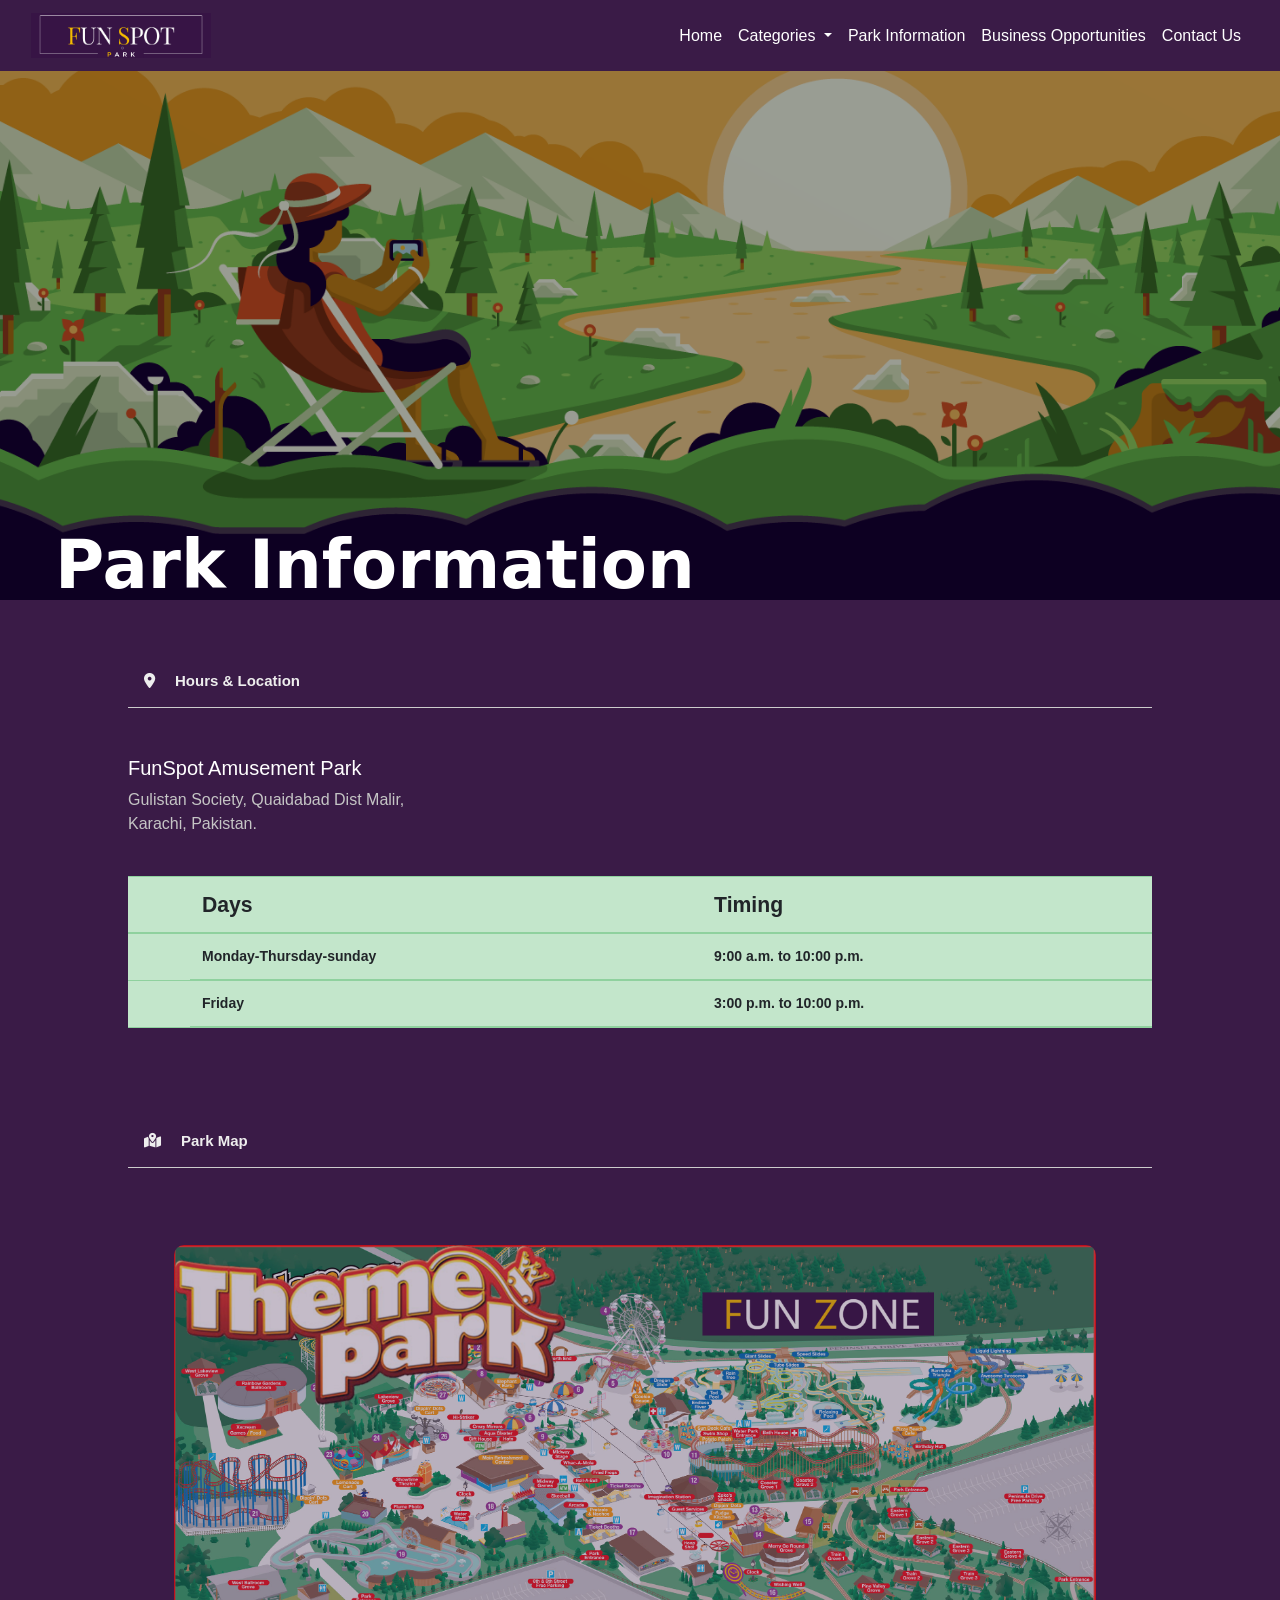
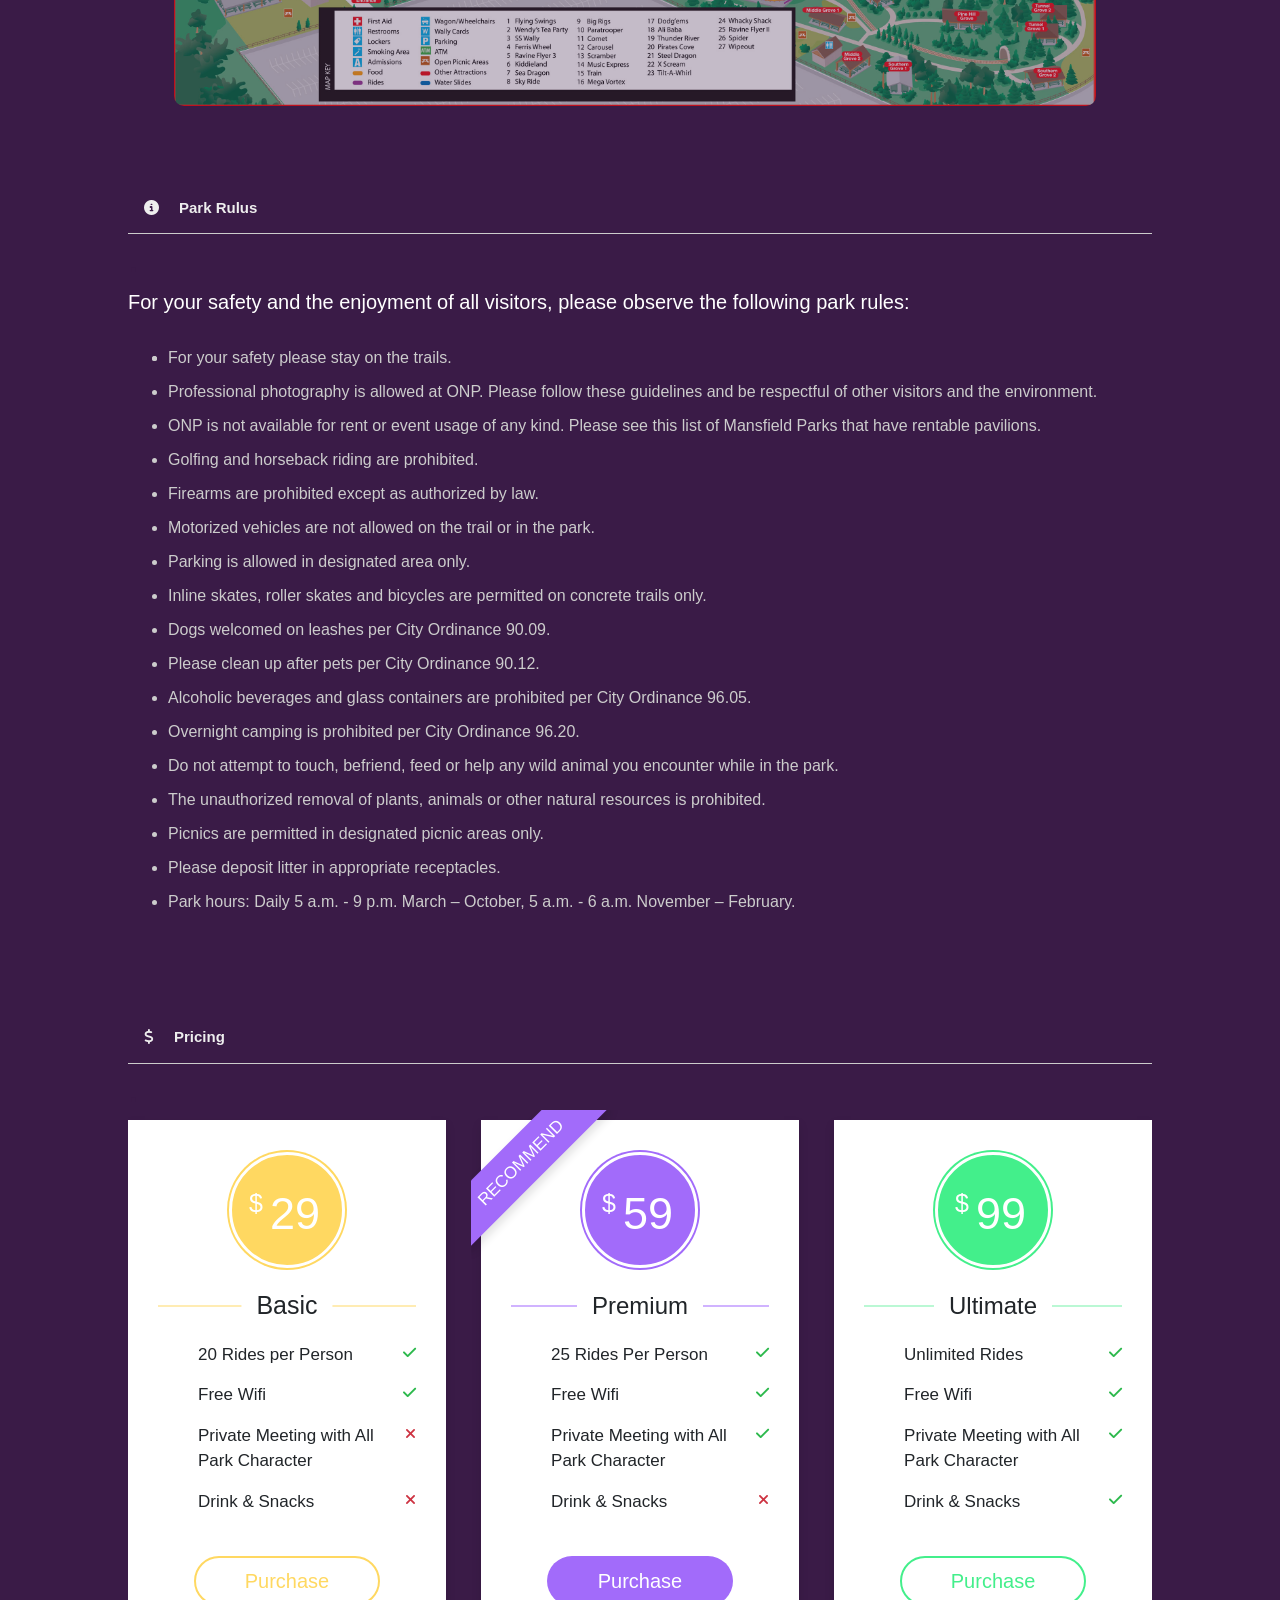
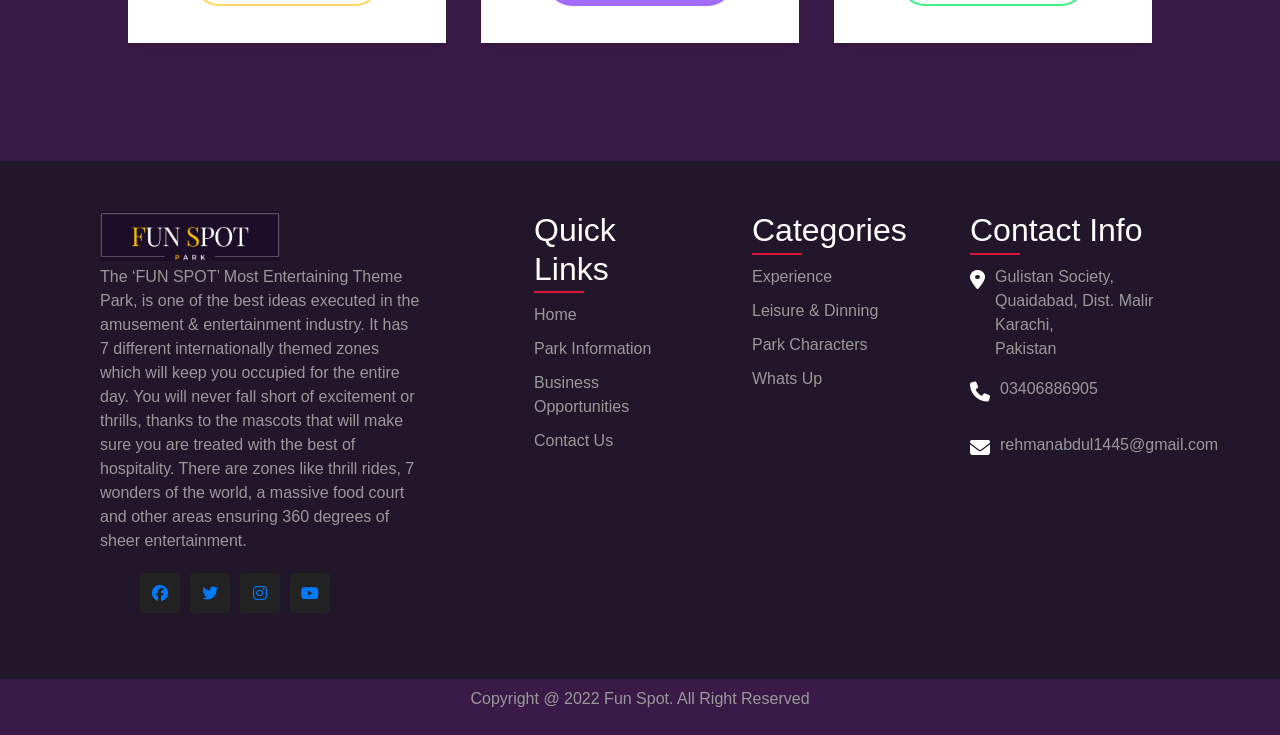
<file: parkinformation1.html>
<!DOCTYPE html>
<html lang="en">
<head>
    <meta charset="UTF-8">
    <meta http-equiv="X-UA-Compatible" content="IE=edge">
    <meta name="viewport" content="width=device-width, initial-scale=1.0">
    <title>Park Information</title>
    <link rel="shortcut icon" type="c-icon" href="images&video/ferris-wheel (1).png">
    <link rel="stylesheet" href="css/parkinformation1.css">

       <!-- font font-awesome -->
       <link rel="stylesheet" href="https://cdnjs.cloudflare.com/ajax/libs/font-awesome/6.1.1/css/all.min.css" integrity="sha512-KfkfwYDsLkIlwQp6LFnl8zNdLGxu9YAA1QvwINks4PhcElQSvqcyVLLD9aMhXd13uQjoXtEKNosOWaZqXgel0g==" crossorigin="anonymous" referrerpolicy="no-referrer" />

       <link rel="stylesheet" href="https://cdn.jsdelivr.net/npm/bootstrap@4.6.1/dist/css/bootstrap.min.css" integrity="sha384-zCbKRCUGaJDkqS1kPbPd7TveP5iyJE0EjAuZQTgFLD2ylzuqKfdKlfG/eSrtxUkn" crossorigin="anonymous">
       <script src="https://cdn.jsdelivr.net/npm/jquery@3.5.1/dist/jquery.slim.min.js" integrity="sha384-DfXdz2htPH0lsSSs5nCTpuj/zy4C+OGpamoFVy38MVBnE+IbbVYUew+OrCXaRkfj" crossorigin="anonymous"></script>
       <script src="https://cdn.jsdelivr.net/npm/bootstrap@4.6.1/dist/js/bootstrap.bundle.min.js" integrity="sha384-fQybjgWLrvvRgtW6bFlB7jaZrFsaBXjsOMm/tB9LTS58ONXgqbR9W8oWht/amnpF" crossorigin="anonymous"></script>
</head>
<body>
    <!-- header  -->
     <header class="fix">
<div class="nav-area"></div>
<nav class="container-fluid navbar navbar-expand-lg fixed-top navbar-dark bg-color">
    <div class="container-fluid">
      <a class="navbar-brand" href="index.html"><img class="logo" src="images&video/navlogo.png" alt=""></a>
      <button class="navbar-toggler" type="button" data-bs-toggle="collapse" data-bs-target="#navbarNav" aria-controls="navbarNav" aria-expanded="false" aria-label="Toggle navigation">
        <span class="navbar-toggler-icon"></span>
      </button>
      <div class="collapse navbar-collapse" id="navbarNav">
        <ul class="navbar-nav ml-auto">
          <li class="nav-item">
            <a class="nav-link active" aria-current="page" href="index.html">Home</a>
          </li>
          <li class="nav-item dropdown">
            <a class="nav-link dropdown-toggle active" href="#" id="navbarDropdown" role="button" data-bs-toggle="dropdown" aria-expanded="false">
              Categories
            </a>
            <ul class="dropdown-menu" aria-labelledby="navbarDropdown">
              <li><a class="dropdown-item active" href="experience.html">Experience</a></li>
              <li><a class="dropdown-item" href="leisure&dinning.html">Leisure & Dinning</a></li>
              <li><a class="dropdown-item" href="characters.html">Parks Characters</a></li>
              <li><a class="dropdown-item" href="WhatsUp.html">Whats Up</a></li>
            </ul>
            <li class="nav-item">
            <a class="nav-link active" href="parkinformation1.html">Park Information</a>
          </li>
          <li class="nav-item">
            <a class="nav-link active" href="BusinessOpportunities.html">Business Opportunities</a>
          </li>
          <li class="nav-item">
            <a class="nav-link active" href="contactus.html">Contact Us</a>
          </li>
          
        </ul>
      </div>
    </div>
  </nav>
</div>

</header>


    <div class="container-fluid banner-img">

        <h1 id="top-text">Park Information</h1>
      </div>
    <!-- header  -->
    
    
        <!-- main content  -->
        <div id="bg-1">
            <div class="hero">
              <h1 style="color: transparent;">.</h1>
              <div class="btn-box">
                  <button id="btn size"><i class="fa-solid fa-location-dot"></i>Hours & Location</button>
              </div>
              <div id="content-1" class="content">
                  <div class="content-left">
                      <br><br>
                      <h5>FunSpot Amusement Park</h5>
                      <p>Gulistan Society, Quaidabad
                        Dist Malir, <br> Karachi, 
                          Pakistan.</p>
                  </div>
                  <br>
                 

                      <table class="table table-success">
                        <thead>
                          <tr>
                            <th scope="col"></th>
                            <th scope="col">Days</th>
                            <th scope="col">Timing</th>
                          </tr>
                        </thead>
                        <tbody>
                          <tr>
                            <th scope="row"></th>
                            <td>Monday-Thursday-sunday</td>
                            <td>9:00 a.m. to 10:00 p.m.</td>
                          </tr>
                          <tr>
                            <th scope="row"></th>
                            <td>Friday</td>
                            <td>3:00 p.m. to 10:00 p.m.</td>
                          </tr>
                        </tbody>
                      </table>
              </div>

<br><br><br>

              <div class="btn-box">
                <button id="btn size"><i class="fa-solid fa-map-location-dot"></i>Park Map</button>
            </div>
            
          <div class="map">
            <img class="map-img" src="images&video/park map.png" width="60%" height="100%"  alt="map and overview of the park">
          </div>



          <div class="btn-box">
            <button id="btn"><i class="fa-solid fa-circle-info"></i>Park Rulus</button>
        </div>

        <div class="rules-1">
            <h1 style="color: #3a1b47;">.</h1>
            <h5>For your safety and the enjoyment of all visitors, please observe the following park rules:</h5> <br>
              <ul>
                <!-- fetching data from json/js -->
                <li class="rule"></li>

                <script src="js/parkrules.js"></script>

                <br><br><br>
              </ul>
              </div>
              

              <div class="btn-box">
              <button id="btn"><i class="fa-solid fa-dollar-sign"></i>Pricing</button>
              </div>
              <h1 style="color: #3a1b47;">.</h1>

              <div class="wrapper">

                <div class="table basic">
                  <div class="price-section">
                    <div class="price-area">
                      <div class="inner-area">
                        <span class="text">$</span>
                        <span class="price">29</span>
                      </div>
                    </div>
                  </div>
                  <div class="package-name"></div>
                  <ul class="features">
                    <li>
                      <span class="list-name">20 Rides per Person</span>
                      <span class="icon check"><i class="fas fa-check"></i></span>
                    </li>
                    <li>
                      <span class="list-name">Free Wifi</span>
                      <span class="icon check"><i class="fas fa-check"></i></span>
                    </li>
                    <li>
                      <span class="list-name">Private Meeting with All Park Character</span>
                      <span class="icon cross"><i class="fas fa-times"></i></span>
                    </li>
                    <li>
                      <span class="list-name">Drink & Snacks</span>
                      <span class="icon cross"><i class="fas fa-times"></i></span>
                    </li>
                  </ul>
                  <div class="btn"><button data-toggle="modal" data-target="#myModal">Purchase</button></div>

                  <!-- Modal -->
                  <div class="modal fade" id="myModal" role="dialog">
                    <div class="modal-dialog modal-lg">
                    
                      <!-- Modal content-->
                      <div class="modal-content">
                        <div class="modal-header bg-white">
                          <h2 class="modal-title text-center">PROCEED TO PAY</h2>

                          <button type="button" class="close" data-dismiss="modal">&times;</button>
                        </div>
                        <div class="containerr">

                            <div class="card-container">
                        
                                <div class="front">
                                    <div class="image">
                                        <img src="images&video/chip.png" alt="">
                                        <img src="images&video/visa.png" alt="">
                                    </div>
                                    <div class="card-number-box">################</div>
                                    <div class="flexbox">
                                        <div class="box">
                                            <span>card holder</span>
                                            <div class="card-holder-name">full name</div>
                                        </div>
                                        <div class="box">
                                            <span>expires</span>
                                            <div class="expiration">
                                                <span class="exp-month">mm</span>
                                                <span class="exp-year">yy</span>
                                            </div>
                                        </div>
                                    </div>
                                </div>
                        
                                <div class="back">
                                    <div class="stripe"></div>
                                    <div class="box">
                                        <span>cvv</span>
                                        <div class="cvv-box"></div>
                                        <img src="images&video/visa.png" alt="">
                                    </div>
                                </div>
                        
                            </div>
                        
                            <form action="">
                                <div class="inputBox">
                                    <span>card number</span>
                                    <input type="text" maxlength="16" class="card-number-input">
                                </div>
                                <div class="inputBox">
                                    <span>card holder</span>
                                    <input type="text" class="card-holder-input">
                                </div>
                                <div class="flexbox">
                                    <div class="inputBox">
                                        <span>expiration mm</span>
                                        <select name="" id="" class="month-input">
                                            <option value="month" selected disabled>month</option>
                                            <option value="01">01</option>
                                            <option value="02">02</option>
                                            <option value="03">03</option>
                                            <option value="04">04</option>
                                            <option value="05">05</option>
                                            <option value="06">06</option>
                                            <option value="07">07</option>
                                            <option value="08">08</option>
                                            <option value="09">09</option>
                                            <option value="10">10</option>
                                            <option value="11">11</option>
                                            <option value="12">12</option>
                                        </select>
                                    </div>
                                    <div class="inputBox">
                                        <span>expiration yy</span>
                                        <select name="" id="" class="year-input">
                                            <option value="year" selected disabled>year</option>
                                            <option value="2021">2021</option>
                                            <option value="2022">2022</option>
                                            <option value="2023">2023</option>
                                            <option value="2024">2024</option>
                                            <option value="2025">2025</option>
                                            <option value="2026">2026</option>
                                            <option value="2027">2027</option>
                                            <option value="2028">2028</option>
                                            <option value="2029">2029</option>
                                            <option value="2030">2030</option>
                                        </select>
                                    </div>
                                    <div class="inputBox">
                                        <span>cvv</span>
                                        <input type="text" maxlength="4" class="cvv-input">
                                    </div>
                                </div>
                                <input type="submit" value="submit" class="submit-btn">
                            </form>
                        
                        </div>
                       
                      
                    </div>
                  </div>


          </div>
                </div>


                <div class="table premium">
                  <div class="ribbon"><span>Recommend</span></div>
                  <div class="price-section">
                    <div class="price-area">
                      <div class="inner-area">
                        <span class="text">$</span>
                        <span class="price">59</span>
                      </div>
                    </div>
                  </div>
                  <div class="package-name"></div>
                  <ul class="features">
                    <li>
                      <span class="list-name">25 Rides Per Person</span>
                      <span class="icon check"><i class="fas fa-check"></i></span>
                    </li>
                    <li>
                      <span class="list-name">Free Wifi</span>
                      <span class="icon check"><i class="fas fa-check"></i></span>
                    </li>
                    <li>
                      <span class="list-name">Private Meeting with All Park Character</span>
                      <span class="icon check"><i class="fas fa-check"></i></span>
                    </li>
                    <li>
                      <span class="list-name">Drink & Snacks</span>
                      <span class="icon cross"><i class="fas fa-times"></i></span>
                    </li>
                  </ul>
                  <div class="btn"><button data-toggle="modal" data-target="#myModal">Purchase</button></div>

                    <!-- Modal -->
                        <div class="modal fade" id="myModal" role="dialog">
                          <div class="modal-dialog modal-lg">
                          
                            <!-- Modal content-->
                            <div class="modal-content">
                              <div class="modal-header bg-white">
                                <h2 class="modal-title text-center">PROCEED TO PAY</h2>

                                <button type="button" class="close" data-dismiss="modal">&times;</button>
                              </div>
                              <div class="containerr">

                                  <div class="card-container">
                              
                                      <div class="front">
                                          <div class="image">
                                              <img src="images&video/chip.png" alt="">
                                              <img src="images&video/visa.png" alt="">
                                          </div>
                                          <div class="card-number-box">################</div>
                                          <div class="flexbox">
                                              <div class="box">
                                                  <span>card holder</span>
                                                  <div class="card-holder-name">full name</div>
                                              </div>
                                              <div class="box">
                                                  <span>expires</span>
                                                  <div class="expiration">
                                                      <span class="exp-month">mm</span>
                                                      <span class="exp-year">yy</span>
                                                  </div>
                                              </div>
                                          </div>
                                      </div>
                              
                                      <div class="back">
                                          <div class="stripe"></div>
                                          <div class="box">
                                              <span>cvv</span>
                                              <div class="cvv-box"></div>
                                              <img src="images&video/visa.png" alt="">
                                          </div>
                                      </div>
                              
                                  </div>
                              
                                  <form action="">
                                      <div class="inputBox">
                                          <span>card number</span>
                                          <input type="text" maxlength="16" class="card-number-input">
                                      </div>
                                      <div class="inputBox">
                                          <span>card holder</span>
                                          <input type="text" class="card-holder-input">
                                      </div>
                                      <div class="flexbox">
                                          <div class="inputBox">
                                              <span>expiration mm</span>
                                              <select name="" id="" class="month-input">
                                                  <option value="month" selected disabled>month</option>
                                                  <option value="01">01</option>
                                                  <option value="02">02</option>
                                                  <option value="03">03</option>
                                                  <option value="04">04</option>
                                                  <option value="05">05</option>
                                                  <option value="06">06</option>
                                                  <option value="07">07</option>
                                                  <option value="08">08</option>
                                                  <option value="09">09</option>
                                                  <option value="10">10</option>
                                                  <option value="11">11</option>
                                                  <option value="12">12</option>
                                              </select>
                                          </div>
                                          <div class="inputBox">
                                              <span>expiration yy</span>
                                              <select name="" id="" class="year-input">
                                                  <option value="year" selected disabled>year</option>
                                                  <option value="2021">2021</option>
                                                  <option value="2022">2022</option>
                                                  <option value="2023">2023</option>
                                                  <option value="2024">2024</option>
                                                  <option value="2025">2025</option>
                                                  <option value="2026">2026</option>
                                                  <option value="2027">2027</option>
                                                  <option value="2028">2028</option>
                                                  <option value="2029">2029</option>
                                                  <option value="2030">2030</option>
                                              </select>
                                          </div>
                                          <div class="inputBox">
                                              <span>cvv</span>
                                              <input type="text" maxlength="4" class="cvv-input">
                                          </div>
                                      </div>
                                      <input type="submit" value="submit" class="submit-btn">
                                  </form>
                              
                              </div>
                             
                            
                          </div>
                        </div>


                </div>
                </div>


                <div class="table ultimate">
                  <div class="price-section">
                    <div class="price-area">
                      <div class="inner-area">
                        <span class="text">$</span>
                        <span class="price">99</span>
                      </div>
                    </div>
                  </div>
                  <div class="package-name"></div>
                  <ul class="features">
                    <li>
                      <span class="list-name">Unlimited Rides</span>
                      <span class="icon check"><i class="fas fa-check"></i></span>
                    </li>
                    <li>
                      <span class="list-name">Free Wifi</span>
                      <span class="icon check"><i class="fas fa-check"></i></span>
                    </li>
                    <li>
                      <span class="list-name">Private Meeting with All Park Character</span>
                      <span class="icon check"><i class="fas fa-check"></i></span>
                    </li>
                    <li>
                      <span class="list-name">Drink & Snacks</span>
                      <span class="icon check"><i class="fas fa-check"></i></span>
                    </li>
                  </ul>

                  <div class="btn"><button data-toggle="modal" data-target="#myModal">Purchase</button></div>

                      
                        <!-- Modal -->
                        <div class="modal fade" id="myModal" role="dialog">
                          <div class="modal-dialog modal-lg">
                          
                            <!-- Modal content-->
                            <div class="modal-content">
                              <div class="modal-header bg-white">
                                <h2 class="modal-title text-center">PROCEED TO PAY</h2>
                                <button type="button" class="close" data-dismiss="modal">&times;</button>
                              </div>
                              <div class="containerr">

                                  <div class="card-container">
                              
                                      <div class="front">
                                          <div class="image">
                                              <img src="images&video/chip.png" alt="">
                                              <img src="images&video/visa.png" alt="">
                                          </div>
                                          <div class="card-number-box">################</div>
                                          <div class="flexbox">
                                              <div class="box">
                                                  <span>card holder</span>
                                                  <div class="card-holder-name">full name</div>
                                              </div>
                                              <div class="box">
                                                  <span>expires</span>
                                                  <div class="expiration">
                                                      <span class="exp-month">mm</span>
                                                      <span class="exp-year">yy</span>
                                                  </div>
                                              </div>
                                          </div>
                                      </div>
                              
                                      <div class="back">
                                          <div class="stripe"></div>
                                          <div class="box">
                                              <span>cvv</span>
                                              <div class="cvv-box"></div>
                                              <img src="images&video/visa.png" alt="">
                                          </div>
                                      </div>
                              
                                  </div>
                              
                                  <form action="">
                                      <div class="inputBox">
                                          <span>card number</span>
                                          <input type="text" maxlength="16" class="card-number-input">
                                      </div>
                                      <div class="inputBox">
                                          <span>card holder</span>
                                          <input type="text" class="card-holder-input">
                                      </div>
                                      <div class="flexbox">
                                          <div class="inputBox">
                                              <span>expiration mm</span>
                                              <select name="" id="" class="month-input">
                                                  <option value="month" selected disabled>month</option>
                                                  <option value="01">01</option>
                                                  <option value="02">02</option>
                                                  <option value="03">03</option>
                                                  <option value="04">04</option>
                                                  <option value="05">05</option>
                                                  <option value="06">06</option>
                                                  <option value="07">07</option>
                                                  <option value="08">08</option>
                                                  <option value="09">09</option>
                                                  <option value="10">10</option>
                                                  <option value="11">11</option>
                                                  <option value="12">12</option>
                                              </select>
                                          </div>
                                          <div class="inputBox">
                                              <span>expiration yy</span>
                                              <select name="" id="" class="year-input">
                                                  <option value="year" selected disabled>year</option>
                                                  <option value="2021">2021</option>
                                                  <option value="2022">2022</option>
                                                  <option value="2023">2023</option>
                                                  <option value="2024">2024</option>
                                                  <option value="2025">2025</option>
                                                  <option value="2026">2026</option>
                                                  <option value="2027">2027</option>
                                                  <option value="2028">2028</option>
                                                  <option value="2029">2029</option>
                                                  <option value="2030">2030</option>
                                              </select>
                                          </div>
                                          <div class="inputBox">
                                              <span>cvv</span>
                                              <input type="text" maxlength="4" class="cvv-input">
                                          </div>
                                      </div>
                                      <input type="submit" value="submit" class="submit-btn">
                                  </form>
                              
                              </div>
                             
                            
                          </div>
                        </div>


                </div>

              </div>

                


         




              </div>



              






            </div>



  <!-- footer  -->
  <div class="extra">
    <footer>
      <div class="container-1">
          <div class="sec aboutus">
            <img class="logo-1" src="images&video/footerlogo2.png" alt="">
              <p>The ‘FUN SPOT’ Most Entertaining Theme Park, is one of the best ideas executed in the amusement & entertainment industry. It has 7 different internationally themed zones which will keep you occupied for the entire day. You will never fall short of excitement or thrills, thanks to the mascots that will make sure you are treated with the best of hospitality. There are zones like thrill rides, 7 wonders of the world, a massive food court and other areas ensuring 360 degrees of sheer entertainment.</p>
              <ul class="sci">
                  <li><a href=""><i class="fa-brands fa-facebook"></i></a></li>
                  <li><a href=""><i class="fa-brands fa-twitter"></i></a></li>
                  <li><a href=""><i class="fa-brands fa-instagram"></i></a></li>
                  <li><a href=""><i class="fa-brands fa-youtube"></i></a></li>
    
              </ul>
          </div>
          <div class="sec quicklinks">
              <h2>Quick Links</h2>
              <ul>
                  <li><a href="index.html">Home</a></li>
                  <li><a href="parkinformation1.html">Park Information</a></li>
                  <li><a href="BusinessOpportunities.html">Business Opportunities</a></li>
                  <li><a href="contactus.html">Contact Us</a></li>
              </ul>
          </div>
          <div class="sec quicklinks">
            <h2>Categories</h2>
            <ul>
                <li><a href="experience.html">Experience</a></li>
                <li><a href="leisure&dinning.html">Leisure & Dinning</a></li>
                <li><a href="characters.html">Park Characters</a></li>
                <li><a href="WhatsUp.html">Whats Up</a></li>
            </ul>
        </div>
          
          <div class="sec contact">
              <h2>Contact Info</h2>
              <ul class="info">
                  <li>
                      <span><i class="fa-solid fa-location-dot"></i></span>
                      <span>Gulistan Society, Quaidabad, Dist. Malir Karachi,<br> Pakistan</span>
                    </li>
                  <li>
                      <span><i class="fa-solid fa-phone"></i></i></span>
                     <p><a href="tel:123456789">03406886905</a><br>
                      <!-- <a href="tel:123456789">03095247848</a></p> -->
                  </li>
                  <li>
                      <span><i class="fa-solid fa-envelope"></i></span>
                      <p><a href="mailto:rehmanabdul1445@gmail.com">rehmanabdul1445@gmail.com</a></p>
                    </li>
              </ul>
    
          </div>
      </div>
    </footer>
    <div class="copyrighttext">
      <p>Copyright @ 2022 Fun Spot. All Right Reserved</p>
    </div>
    </div>
<!-- footer  -->


</body>
</html>

<script>

  document.querySelector('.card-number-input').oninput = () =>{
      document.querySelector('.card-number-box').innerText = document.querySelector('.card-number-input').value;
  }
  
  document.querySelector('.card-holder-input').oninput = () =>{
      document.querySelector('.card-holder-name').innerText = document.querySelector('.card-holder-input').value;
  }
  
  document.querySelector('.month-input').oninput = () =>{
      document.querySelector('.exp-month').innerText = document.querySelector('.month-input').value;
  }
  
  document.querySelector('.year-input').oninput = () =>{
      document.querySelector('.exp-year').innerText = document.querySelector('.year-input').value;
  }
  
  document.querySelector('.cvv-input').onmouseenter = () =>{
      document.querySelector('.front').style.transform = 'perspective(1000px) rotateY(-180deg)';
      document.querySelector('.back').style.transform = 'perspective(1000px) rotateY(0deg)';
  }
  
  document.querySelector('.cvv-input').onmouseleave = () =>{
      document.querySelector('.front').style.transform = 'perspective(1000px) rotateY(0deg)';
      document.querySelector('.back').style.transform = 'perspective(1000px) rotateY(180deg)';
  }
  
  document.querySelector('.cvv-input').oninput = () =>{
      document.querySelector('.cvv-box').innerText = document.querySelector('.cvv-input').value;
  }
  
  </script>

<script src="https://cdn.jsdelivr.net/npm/bootstrap@5.1.3/dist/js/bootstrap.bundle.min.js" integrity="sha384-ka7Sk0Gln4gmtz2MlQnikT1wXgYsOg+OMhuP+IlRH9sENBO0LRn5q+8nbTov4+1p" crossorigin="anonymous"></script>
<script src="js/header&footer.js"></script>
</file>
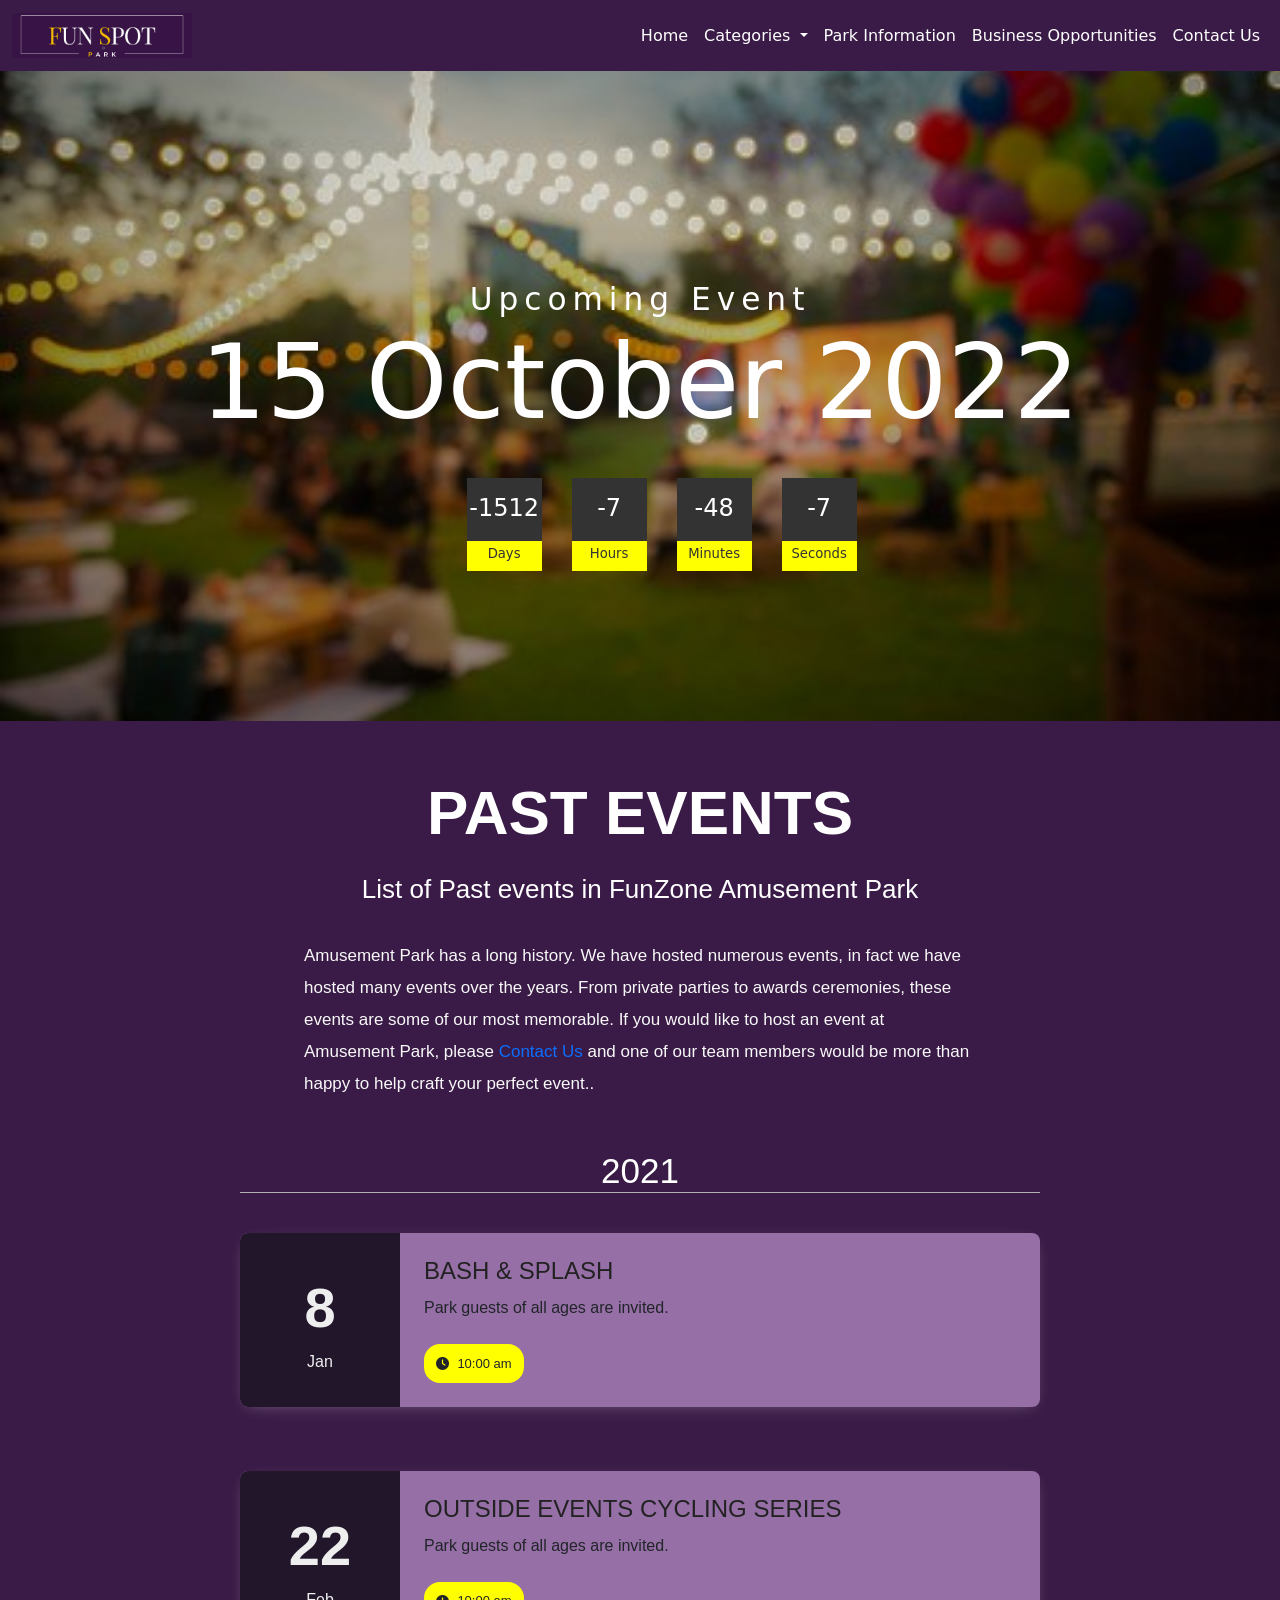
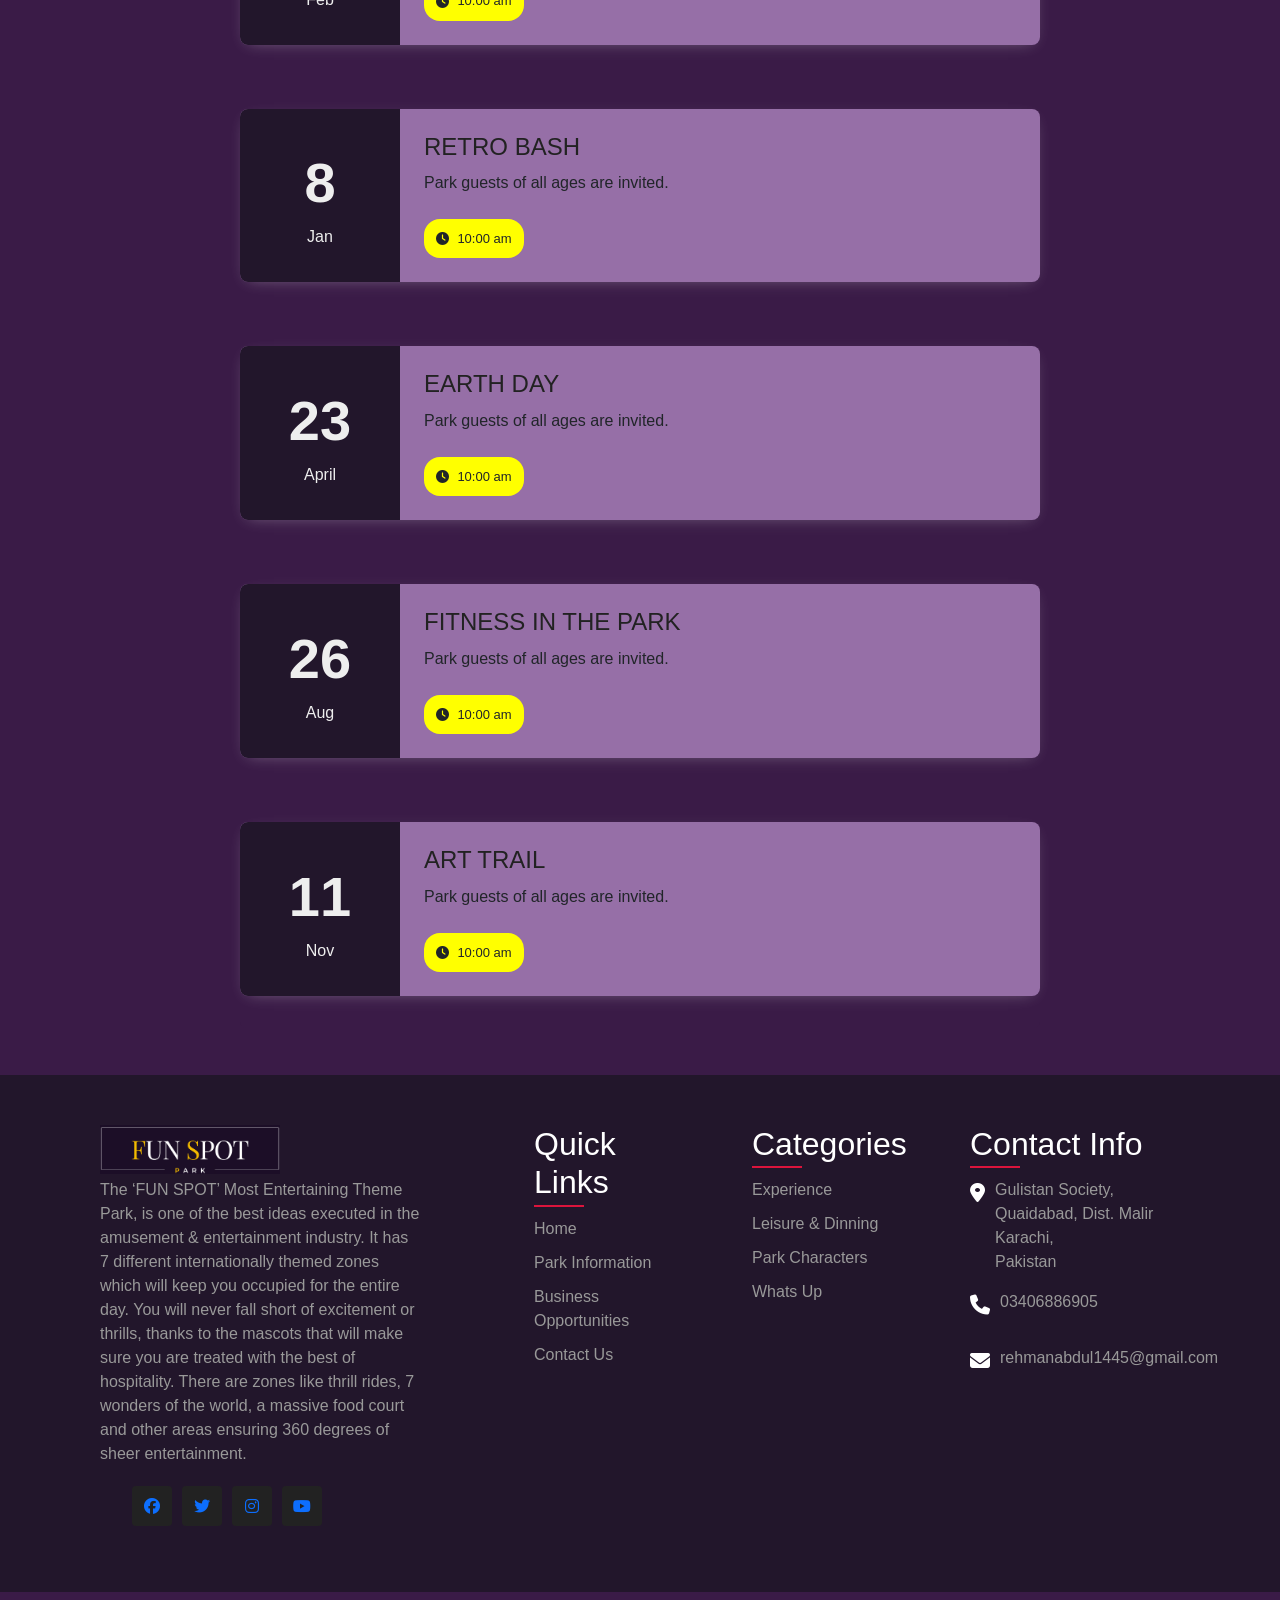
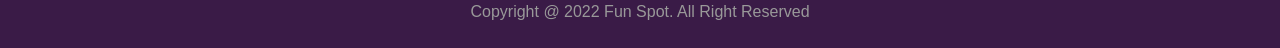
<file: WhatsUp.html>
<!DOCTYPE html>
<html lang="en">
<head>
    <meta charset="UTF-8">
    <meta http-equiv="X-UA-Compatible" content="IE=edge">
    <meta name="viewport" content="width=device-width, initial-scale=1.0">
    <title>Whats Up</title>
    <link rel="shortcut icon" type="c-icon" href="images&video/ferris-wheel (1).png">
    <link rel="stylesheet" href="css/WhatsUp.css">

       <!-- font font-awesome -->
       <link rel="stylesheet" href="https://cdnjs.cloudflare.com/ajax/libs/font-awesome/6.1.1/css/all.min.css" integrity="sha512-KfkfwYDsLkIlwQp6LFnl8zNdLGxu9YAA1QvwINks4PhcElQSvqcyVLLD9aMhXd13uQjoXtEKNosOWaZqXgel0g==" crossorigin="anonymous" referrerpolicy="no-referrer" />

       <link href="https://cdn.jsdelivr.net/npm/bootstrap@5.1.3/dist/css/bootstrap.min.css" rel="stylesheet" integrity="sha384-1BmE4kWBq78iYhFldvKuhfTAU6auU8tT94WrHftjDbrCEXSU1oBoqyl2QvZ6jIW3" crossorigin="anonymous">

       <link rel="stylesheet"
       href="https://fonts.googleapis.com/css?family=Tangerine">

       
</head>
<body>
    <!-- header  -->
    <div id="header"></div>
    <!-- <h1 id="top-text">Experience</h1> -->
    
    <!-- header end  -->


    <!-- main content  -->
    <!-- upcoming event  -->
    <div class="container-fluid banner-img">
        <h2 style="color: transparent; margin-top: 0;">.</h2>
        <h2><span>Upcoming Event</span> 15 October
          
           2022</h2>
        <div class="countdown">
            <div id="day">NA</div>
            <div id="hour">NA</div>
            <div id="minute">NA</div>
            <div id="second">NA</div>

        </div>
      </div>
    <!-- upcoming event end -->

      <div class="backG">
      <div class="event-container">
        <h1 style="color: transparent;">.</h1>
          <h2 class="past-events-title">PAST EVENTS</h2>
          <p class="past-events-smlldescription">List of Past events in FunZone Amusement Park</p>
          <p class="past-events-description">Amusement Park has a long history. We have hosted numerous events, in fact we have hosted many events over the years. From private parties to awards ceremonies, these events are some of our most memorable. If you would like to host an event at Amusement Park, please<a href="BusinessOpportunities.html"> Contact Us</a> and one of our team members would be more than happy to help craft your perfect event..</p>
          <h3 class="year">2021</h3>

                <!-- fetching data from json/js -->
          <div class="card" style="background-color: #3a1b47; border: 0px;"></div>
          
          <script src="js/WhatsUp.js"></script>

     
        <h1 style="color: transparent;">.</h1>
      </div>
    </div>





   



    <!-- footer  -->
    <div id="footer"></div>
    <!-- footer en d  -->
</body>
</html>

<script src="https://cdn.jsdelivr.net/npm/bootstrap@5.1.3/dist/js/bootstrap.bundle.min.js" integrity="sha384-ka7Sk0Gln4gmtz2MlQnikT1wXgYsOg+OMhuP+IlRH9sENBO0LRn5q+8nbTov4+1p" crossorigin="anonymous"></script>
<script src="js/header&footer.js"></script>

<!-- upcoming event  -->
<script type="text/javascript">
    var countDate = new Date('october 15, 2022 09:30:00').getTime();

    function upcomingEvent(){
        var now = new Date().getTime();
            gap = countDate - now;

            var second = 1000;
            var minute = second * 60;
            var hour = minute * 60;
            var day = hour * 24;

            var d = Math.floor(gap / (day));
            var h = Math.floor((gap % (day)) / (hour));
            var m = Math.floor((gap % (hour)) / (minute));
            var s = Math.floor((gap % (minute)) / second);

            document.getElementById('day').innerText = d;
            document.getElementById('hour').innerText = h;
            document.getElementById('minute').innerText = m;
            document.getElementById('second').innerText = s;
    }

    setInterval(function(){
        upcomingEvent();
    },1000)
</script>
</file>
<file: css/BusinessOpportunities.css>
/* header & banner  */
body{
    margin: 0;
    padding: 0;
    font-family: Arial, Helvetica, sans-serif;
    box-sizing: border-box;
    overflow-x: hidden;
    background: #f5bb00;
}
html {
	scroll-behavior: smooth;
}

.logo{
    width: 180px;
}

.bg-color{
    background-color: #3a1b47;
  }

.banner-img  {
    background: url(../images&video/business\ opportunity\ banner.jpg);
    
    background-position: center;
    background-size: cover;
    background-repeat: no-repeat;
    width: 100%;
    height: 600px
}
#top-text {
     position: absolute;
     -webkit-animation-name: toptext1;
     z-index:1;
     -webkit-animation-duration: 3s; 
     -webkit-animation-fill-mode: forwards;
     animation-name: toptext1;
     animation-duration: 3s;  
     color:#f5f5f5;
     margin-top:-40px;
     font-family:'Lucida Grande', 'Lucida Sans Unicode', 'Lucida Sans', 'DejaVu Sans', Verdana, sans-serif;
    font-weight:bolder;
    font-size: 4.2em;
     margin-left:40px;
     color:#fff;
     font-weight:700;
     animation-fill-mode: forwards;
   }
   @media (max-width: 991px){
    #top-text{
        margin-left: 20px;
        font-size: 2em;
    }
    
}


   @keyframes toptext1{
  
    0%{
      margin-top:20px;
        color:#000;
      }
        
      100% {margin-top:515px;
        color:#FFF;
      }}

      #top-text{
        width: auto;
        display: -webkit-flex;
        display: -moz-flex;
        display: -ms-flex;
        display: -o-flex;
        display: flex;
        flex-wrap: wrap;
        justify-content: center;
    }
    #top-text span{
        color: #f5bb00;
    }
    /* header & banner end */


    .sec-1{
        width: 100%;
        height: 100%;
        background: #3a1b47;
        margin-bottom: 0;
        margin-top: 0;

    }
    .hero{
        width: 80%;
        height: 100%;
        position: relative;
        margin: 0px auto;
        overflow: hidden;
        margin-bottom: 0;

    }

    .btn-box{
        display: flex;
        border-bottom: 1px solid #ccc;
    }
    .btn-box button{
        color: #eee;
        background: transparent;
        border: none;
        outline: none;
        cursor: pointer;
        padding: 14px 16px;
        margin-right: 50px;
        font-size: 20px;
        font-weight: bold;
    }
    .btn-box .fa-solid{
        margin-right: 20px;
    }
    .btn-box button:hover .fa-solid{
        color: #ff7846;
    }
    @media (min-width: 320px){
        .btn-box button{
        font-size: 15px;

        }
    }
    .hero p{
        color: #ccc;
    }
    .hero h5{
        color: white;
    }
    
    
    
    
    
    /*footer*/
    .logo-1{
        width: 180px;
        margin-bottom: 4px;
    }
    

    .extra{
   
        margin: 0;
        padding: 0;
        box-sizing: border-box;
        font-family: 'poppins', sans-serif;
        display: flex;
        align-items: center;
        flex-direction: column;
    }
    footer{
        position: relative;
        width: 100%;
        height: auto;
        padding: 50px 100px;
        background: #22162b;
        display: flex;
        justify-content: space-between;
        flex-wrap: wrap;
    }
    footer .container-1{
        display: flex;
        justify-content: space-between;
        flex-wrap: wrap;
        flex-direction: row;
    
    }
    footer .container-1 .sec{
        margin-right: 30px;
    }
    /* width  */
    footer .container-1 .sec.aboutus{
    width: 35%;
    }
    .aboutus p{
        width: 85%;
        font-family: 'poppins', sans-serif;
        font-size: 16px;
        text-align: left;
    }
    footer .container-1 h2{
        position: relative;
        color: #fff;
        font-weight: 500;
        margin-bottom: 15px;
    }
    footer .container-1 h2:before{
        content: '';
        position: absolute;
        bottom: -5px;
        left: 0;
        width: 50px;
        height: 2px;
        background: crimson;
    }
    .aboutus h2 span{
        color: #f5bb00;
    }
    footer p{
        color: #999;
    }
    .sci{
        margin-top: 20px;
        display: flex;
    }
    .sci li{
        list-style: none;
    }
    .sci li a{
        display: inline-block;
        width: 40px;
        height: 40px;
        background: #222;
        display: flex;
        justify-content: center;
        align-items: center;
        margin-right: 10px;
        text-decoration: none;
        border-radius: 4px;
    
    }
    .sci li a:hover{
        background: crimson;
    }
    .sci li a .fa{
        color: #fff;
        font-size: 20px;
    }
    /* width  */
    .quicklinks{
        position: relative;
        width: 15%;
    
        
    }
    .quicklinks ul {
        padding-left: 0rem;
    }
    .quicklinks ul li{
        list-style: none;
    }
    .quicklinks ul li a{
        color: #999;
        text-decoration: none;
        margin-bottom: 10px;
        display: inline-block;
    }
    .quicklinks ul li a:hover{
        color: #fff;
    }
    /* widht  */
    .contact{
        width: calc(25% - 60px);
    
        margin-right: 0 !important;
    }
    .contact .info{
        position: relative;
    }
    .contact ul {
        padding-left: 0rem;
    }
    .contact .info li{
        display: flex;
        margin-bottom: 16px;
        
    }
    .contact .info li span:nth-child(1){
        color: #fff;
        font-size: 20px;
        margin-right: 10px;
    }
    .contact .info li span{
        color: #999;
    }
    .contact .info li a{
        color: #999;
        text-decoration: none;
        font-family: 'poppins', sans-serif;
    
    }
    .contact .info li a:hover{
        color: #fff;
    }
    .copyrighttext{
        
        width: 100%;
        background: #3a1b47;
        
        padding: 8px 100px;
        text-align: center;
        color: #999;
    }
    .copyrighttext p{
        font-family: 'poppins', sans-serif;
    }
    @media (max-width: 991px){
        footer{
            padding: 40px;
        }
        footer .container-1{
            flex-direction: column;
        }
        footer .container-1 .sec{
            margin-right: 0;
            margin-bottom: 40px;
        }
        footer .container-1 .sec.aboutus,
         .quicklinks,
         .contact{
            width: 100%;
        }
        .copyrighttext{
            padding: 8px 40px;
        }
    }
</file>
<file: css/characters.css>
body{
    margin: 0;
    padding: 0;
    font-family: Arial, Helvetica, sans-serif;
    box-sizing: border-box;
}
html {
	scroll-behavior: smooth;
}

.logo{
    width: 180px;
}

.bg-color{
    background-color: #3a1b47;
  }

.banner-img  {
    background: url(../images&video/park\ character\ banner.png);
    background-position: center;
    background-size: cover;
    background-repeat: no-repeat;
    width: 100%;
    height: 600px;
}
#top-text {
     position: absolute;
     -webkit-animation-name: toptext1;
     z-index:1;
     -webkit-animation-duration: 3s; 
     -webkit-animation-fill-mode: forwards;
     animation-name: toptext1;
     animation-duration: 3s;  
     color:#f5f5f5;
     margin-top:-40px;
     font-family:'Lucida Grande', 'Lucida Sans Unicode', 'Lucida Sans', 'DejaVu Sans', Verdana, sans-serif;
    font-weight:bolder;
    font-size: 5em;
     margin-left:40px;
     color:#fff;
     font-weight:700;
     animation-fill-mode: forwards;
   }

   @media (max-width: 991px){
    #top-text{
        margin-left: 10px;
        font-size: 2.5em;
    }
}
   @keyframes toptext1{
  
    0%{
      margin-top:20px;
        color:#000;
      }
        
      100% {margin-top:470px;
        color:#FFF;
      }}

      #top-text{
        width: auto;
        display: -webkit-flex;
        display: -moz-flex;
        display: -ms-flex;
        display: -o-flex;
        display: flex;
        flex-wrap: wrap;
        justify-content: center;
    }



    /* header & banner end */



    /* main content  */

  
    #character{
        margin-bottom: -17.5px;
    }
    .characters{
        width: 100%;
        height: 100%;
        background-color: #3a1b47;
    }
    .characters h1{
        text-align: center;
        color: #fff;
        font-family: 'poppins', sans-serif;
    }
    .characters p{
        color: rgb(223, 215, 215);
        font-family: 'poppins', sans-serif;
        font-size: 16px;
        text-align: center;
        margin-left: 30%;
        margin-right: 30%;
    }
    @media (max-width: 991px){
        .characters h1{
            font-size: 22px;
        }
        .characters p{
            font-size: 16px;
            margin-left: 10px;
            margin-right: 10px;
        }
    }


    .cards{
        width: 100%;
        height: 100%;
        font-family: 'poppins', sans-serif;
        display: flex;
        justify-content: center;
        align-items: center;
        background-color: #3a1b47;
    }
    .container{
        margin-top: 50px;
        position: relative;
        width: 1100px;
        display: flex;
        justify-content: center;
        align-items: center;
        flex-wrap: wrap;
    }

    .container .card{
        position: relative;
        max-width: 300px;
        height: 350px;
        background: linear-gradient(#865a99, #61267a);
        margin: 30px 10px;
        padding: 20px 15px;
        display: flex;
        flex-direction: column;
        box-shadow: 0 5px 202px rgba(0,0,0,0.5);
        transition: 0.3s ease-in-out;
    }
    .container .card:hover{
        height: 660px;
    }
    .container .card .imgbx{
        position: relative;
        width: auto;
        height: auto;
        top: -60px;
        /* left: 20px; */
        z-index: 1;
        box-shadow: 0 5px 20px rgba(0,0,0,0.2);
    }
    .container .card .imgbx img{
        max-width: 100%;
        border-radius: 4px;
    }
    .content p{
        text-align: left;
    }
    .container .card .content{
        position: relative;
        margin-top: -140px;
        padding: 10px 15px;
        text-align: center;
        color: #111;
        visibility: hidden;
        opacity: 0;
        transition: 0.3s ease-in-out;
    }
    .container .card:hover .content{
        visibility: visible;
        opacity: 1;
        margin-top: -40px;
        transition-delay: 0.3s;
    }

      /* footer  */

      .logo-1{
        width: 180px;
        margin-bottom: 4px;
    }
    
  
      .extra{
   
        margin: 0;
        padding: 0;
        box-sizing: border-box;
        font-family: 'poppins', sans-serif;
        display: flex;
        align-items: center;
        flex-direction: column;
    }
    footer{
        position: relative;
        width: 100%;
        height: auto;
        padding: 50px 100px;
        background: #22162b;
        display: flex;
        justify-content: space-between;
        flex-wrap: wrap;
    }
    footer .container-1{
        display: flex;
        justify-content: space-between;
        flex-wrap: wrap;
        flex-direction: row;
    
    }
    footer .container-1 .sec{
        margin-right: 30px;
    }
    /* width  */
    footer .container-1 .sec.aboutus{
    width: 35%;
    }
    .aboutus p{
        width: 85%;
        font-family: 'poppins', sans-serif;
        font-size: 16px;
        text-align: left;
    }
    footer .container-1 h2{
        position: relative;
        color: #fff;
        font-weight: 500;
        margin-bottom: 15px;
    }
    footer .container-1 h2:before{
        content: '';
        position: absolute;
        bottom: -5px;
        left: 0;
        width: 50px;
        height: 2px;
        background: crimson;
    }
    .aboutus h2 span{
        color: #f5bb00;
    }
    footer p{
        color: #999;
    }
    .sci{
        margin-top: 20px;
        display: flex;
    }
    .sci li{
        list-style: none;
    }
    .sci li a{
        display: inline-block;
        width: 40px;
        height: 40px;
        background: #222;
        display: flex;
        justify-content: center;
        align-items: center;
        margin-right: 10px;
        text-decoration: none;
        border-radius: 4px;
    
    }
    .sci li a:hover{
        background: crimson;
    }
    .sci li a .fa{
        color: #fff;
        font-size: 20px;
    }
    /* width  */
    .quicklinks{
        position: relative;
        width: 15%;
    
        
    }
    .quicklinks ul {
        padding-left: 0rem;
    }
    .quicklinks ul li{
        list-style: none;
    }
    .quicklinks ul li a{
        color: #999;
        text-decoration: none;
        margin-bottom: 10px;
        display: inline-block;
    }
    .quicklinks ul li a:hover{
        color: #fff;
    }
    /* widht  */
    .contact{
        width: calc(25% - 60px);
    
        margin-right: 0 !important;
    }
    .contact .info{
        position: relative;
    }
    .contact ul {
        padding-left: 0rem;
    }
    .contact .info li{
        display: flex;
        margin-bottom: 16px;
    }
    .contact .info li span:nth-child(1){
        color: #fff;
        font-size: 20px;
        margin-right: 10px;
    }
    .contact .info li span{
        color: #999;
    }
    .contact .info li a{
        color: #999;
        text-decoration: none;
    
    }
    .contact .info li a:hover{
        color: #fff;
    }
    .copyrighttext{
        width: 100%;
        background: #3a1b47;
    
        padding: 8px 100px;
        text-align: center;
        color: #999;
    }
    @media (max-width: 991px){
        footer{
            padding: 40px;
        }
        footer .container-1{
            flex-direction: column;
        }
        footer .container-1 .sec{
            margin-right: 0;
            margin-bottom: 40px;
        }
        footer .container-1 .sec.aboutus,
         .quicklinks,
         .contact{
            width: 100%;
        }
        .copyrighttext{
            padding: 8px 40px;
        }
    }
</file>
<file: css/experience.css>
/* header & banner  */
body{
    margin: 0;
    padding: 0;
    font-family: Arial, Helvetica, sans-serif;
    box-sizing: border-box;
    overflow-x: hidden;
}
html {
	scroll-behavior: smooth;
}

.logo{
    width: 180px;
}

.bg-color{
    background-color: #3a1b47;
  }

.banner-img  {
    background: url(../images&video/experience\ banner.jpg);
    
    background-position: center;
    background-size: cover;
    background-repeat: no-repeat;
    width: 100%;
    height: 600px
}
#top-text {
     position: absolute;
     -webkit-animation-name: toptext1;
     z-index:1;
     -webkit-animation-duration: 3s; 
     -webkit-animation-fill-mode: forwards;
     animation-name: toptext1;
     animation-duration: 3s;  
     color:#f5f5f5;
     margin-top:-40px;
     font-family:'Lucida Grande', 'Lucida Sans Unicode', 'Lucida Sans', 'DejaVu Sans', Verdana, sans-serif;
    font-weight:bolder;
    font-size: 5em;
     margin-left:40px;
     color:#fff;
     font-weight:700;
     animation-fill-mode: forwards;
     
   }
   @media (max-width: 991px){
    #top-text{
        font-size: 3em;
    }
}

   @keyframes toptext1{
  
    0%{
      margin-top:20px;
        color:#000;
      }
        
      100% {margin-top:470px;
        color:#FFF;
      }}

      #top-text{
        width: auto;
        display: -webkit-flex;
        display: -moz-flex;
        display: -ms-flex;
        display: -o-flex;
        display: flex;
        flex-wrap: wrap;
        justify-content: center;
    }
    /* header & banner end */


    /* main content  */

    /* gallery with modal */

    .bg-color-1{
        background-color: #22162b;
        width: 100%;
        height: 100%;
    }
    
    .col-md-4{
        margin: 0 0px 30px 0;
    }
    .img-responsive{
        margin: 8px;
        transition: 0.5s ease;
        border-radius: 10px;
        opacity: 0.8;
    }	
    
    .img-responsive:hover{
        box-shadow: 4px 5px 5px 4px #888888;
        border-radius: 20px;
        opacity: 1;
    }
    
    .heading{
        color: #fff;
        text-align: center;
        font-weight: bold;
        font-family: monospace;
        font-size: 35px;
       
    }
    .para{
        color: rgb(223, 215, 215);
        font-family: 'poppins', sans-serif;
        font-size: 16px;
        margin-left: 10%;
        margin-right: 10%;
    }
    @media (max-width: 991px){
        .heading{
            font-size: 25px;
        }
        .para{
            font-size: 12.5px;
            margin-left: 0;
            margin-right: 0;
        }
    }
    
    .btn-info{
        transition: 0.5s ease-in-out;
        letter-spacing: 2px;
        font-family: monospace;
        font-weight: bold;
        font-size: 15px;
    }
    p{
        font-family: monospace;
        font-size: 16px;
        text-align: center;
    }
    
    

    .map{
        background-color: #3a1b47;
        width: 100%;
        height: 100%;
        background-position: center;
        background-size: cover;
    }
    .map-img{
        /* background-image: linear-gradient( #6b3f7e,  #633775); */
        opacity: 0.7;
        margin-left: 20%;
        margin-top: 5%;
        margin-bottom: 5%;
        transition: 0.5s ease;
        border-radius: 10px;
    }

    .map-img:hover{
        box-shadow: 1.5px 5px 5px 1.5px #888888;
        border-radius: 20px;
        opacity: 1;
    }





    /*footer*/

    .logo-1{
        width: 180px;
        margin-bottom: 4px;
    }
    
    .extra{
   
        margin: 0;
        padding: 0;
        box-sizing: border-box;
        font-family: 'poppins', sans-serif;
        display: flex;
        align-items: center;
        flex-direction: column;
    }
    footer{
        position: relative;
        width: 100%;
        height: auto;
        padding: 50px 100px;
        background: #22162b;
        display: flex;
        justify-content: space-between;
        flex-wrap: wrap;
    }
    footer .container-1{
        display: flex;
        justify-content: space-between;
        flex-wrap: wrap;
        flex-direction: row;
    
    }
    footer .container-1 .sec{
        margin-right: 30px;
    }
    /* width  */
    footer .container-1 .sec.aboutus{
    width: 35%;
    }
    .aboutus p{
        width: 85%;
        font-family: 'poppins', sans-serif;
        font-size: 16px;
        text-align: left;
    }
    footer .container-1 h2{
        position: relative;
        color: #fff;
        font-weight: 500;
        margin-bottom: 15px;
    }
    footer .container-1 h2:before{
        content: '';
        position: absolute;
        bottom: -5px;
        left: 0;
        width: 50px;
        height: 2px;
        background: crimson;
    }
    .aboutus h2 span{
        color: #f5bb00;
    }
    footer p{
        color: #999;
    }
    .sci{
        margin-top: 20px;
        display: flex;
    }
    .sci li{
        list-style: none;
    }
    .sci li a{
        display: inline-block;
        width: 40px;
        height: 40px;
        background: #222;
        display: flex;
        justify-content: center;
        align-items: center;
        margin-right: 10px;
        text-decoration: none;
        border-radius: 4px;
    
    }
    .sci li a:hover{
        background: crimson;
    }
    .sci li a .fa{
        color: #fff;
        font-size: 20px;
    }
    /* width  */
    .quicklinks{
        position: relative;
        width: 15%;
    
        
    }
    .quicklinks ul {
        padding-left: 0rem;
    }
    .quicklinks ul li{
        list-style: none;
    }
    .quicklinks ul li a{
        color: #999;
        text-decoration: none;
        margin-bottom: 10px;
        display: inline-block;
    }
    .quicklinks ul li a:hover{
        color: #fff;
    }
    /* widht  */
    .contact{
        width: calc(25% - 60px);
    
        margin-right: 0 !important;
    }
    .contact .info{
        position: relative;
    }
    .contact ul {
        padding-left: 0rem;
    }
    .contact .info li{
        display: flex;
        margin-bottom: 16px;
        
    }
    .contact .info li span:nth-child(1){
        color: #fff;
        font-size: 20px;
        margin-right: 10px;
    }
    .contact .info li span{
        color: #999;
    }
    .contact .info li a{
        color: #999;
        text-decoration: none;
        font-family: 'poppins', sans-serif;
    
    }
    .contact .info li a:hover{
        color: #fff;
    }
    .copyrighttext{
        
        width: 100%;
        background: #3a1b47;
        
        padding: 8px 100px;
        text-align: center;
        color: #999;
    }
    .copyrighttext p{
        font-family: 'poppins', sans-serif;
    }
    @media (max-width: 991px){
        footer{
            padding: 40px;
        }
        footer .container-1{
            flex-direction: column;
        }
        footer .container-1 .sec{
            margin-right: 0;
            margin-bottom: 40px;
        }
        footer .container-1 .sec.aboutus,
         .quicklinks,
         .contact{
            width: 100%;
        }
        .copyrighttext{
            padding: 8px 40px;
        }
    }
</file>
<file: css/leisure&dinning.css>
body{
    margin: 0;
    padding: 0;
    font-family: Arial, Helvetica, sans-serif;
    box-sizing: border-box;
    overflow-x: hidden;
}
html {
	scroll-behavior: smooth;
}

.logo{
    width: 180px;
}

.bg-color{
    background-color: #3a1b47;
  }

.banner-img  {
    background: url(../images&video/leisure\ &\ dining\ banner.jpg);
    background-position: center;
    background-size: cover;
    background-repeat: no-repeat;
    width: 100%;
    height: 600px;
}
#top-text {
     position: absolute;
     -webkit-animation-name: toptext1;
     z-index:1;
     -webkit-animation-duration: 3s; 
     -webkit-animation-fill-mode: forwards;
     animation-name: toptext1;
     animation-duration: 3s;  
     color:#f5f5f5;
     margin-top:-40px;
     font-family:'Lucida Grande', 'Lucida Sans Unicode', 'Lucida Sans', 'DejaVu Sans', Verdana, sans-serif;
    font-weight:bolder;
    font-size: 5em;
     margin-left:40px;
     color:#fff;
     font-weight:700;
     animation-fill-mode: forwards;
   }
   @media (max-width: 991px){
    #top-text{
        margin-left: 15px;
        font-size: 2em;
    }

}

   @keyframes toptext1{
  
    0%{
      margin-top:20px;
        color:#000;
      }
        
      100% {margin-top:470px;
        color:#FFF;
      }}

      #top-text{
        width: auto;
        display: -webkit-flex;
        display: -moz-flex;
        display: -ms-flex;
        display: -o-flex;
        display: flex;
        flex-wrap: wrap;
        justify-content: center;
    }



    /* header & banner end */


        /* main content  */

        /* gallery with modal  */
    /* gallery with modal food*/

    .modal-link-botn{
        text-decoration: none;
        margin-left: 38%;
    }
    .mdl-styl{
        text-decoration: none;
        color: #999999;

    }
    .bg-color-1{
        background-color: #3a1b47;
        width: 100%;
        height: 100%;
    }
    
    .col-md-4{
        margin: 0 0px 30px 0;
    }
    .img-responsive{
        margin: 8px;
        transition: 0.5s ease;
        border-radius: 10px;
        opacity: 0.8;
    }	
    
    .img-responsive:hover{
        box-shadow: 4px 5px 5px 4px #888888;
        border-radius: 20px;
        opacity: 1;
    }
    
    .heading{
        color: #fff;
        text-align: center;
        font-weight: bold;
        font-family: monospace;
        font-size: 35px;
       
    }
    .para{
        color: rgb(223, 215, 215);
        font-family: 'poppins', sans-serif;
        font-size: 16px;
        margin-left: 10%;
        margin-right: 10%;
    }
    @media (max-width: 991px){
        .heading{
            font-size: 25px;
        }
        .para{
            font-size: 13.5px;
            margin-left: 0;
            margin-right: 0;
        }
    }
    
    .btn-info{
        transition: 0.5s ease-in-out;
        letter-spacing: 2px;
        font-family: monospace;
        font-weight: bold;
        font-size: 15px;
    }
    p{
        font-family: monospace;
        font-size: 16px;
        text-align: center;
    }
    
    

        /* gallery with modal food end */

            /* gallery with modal coffee*/

    .bg-color-2{
        background-color: #22162b;
        width: 100%;
        height: 100%;
    }

        /* gallery with modal coffee end */
    


            /* gallery with modal refreshment*/

    .bg-color-3{
        background-color: #3a1b47;
        width: 100%;
        height: 100%;
    }

        /* gallery with modal refreshment end */

        /* gallery with modal end  */

        




    /* footer  */

    .logo-1{
        width: 180px;
        margin-bottom: 4px;
    }
    
  

    .extra{
   
        margin: 0;
        padding: 0;
        box-sizing: border-box;
        font-family: 'poppins', sans-serif;
        display: flex;
        align-items: center;
        flex-direction: column;
    }
    footer{
        position: relative;
        width: 100%;
        height: auto;
        padding: 50px 100px;
        background: #22162b;
        display: flex;
        justify-content: space-between;
        flex-wrap: wrap;
    }
    footer .container-1{
        display: flex;
        justify-content: space-between;
        flex-wrap: wrap;
        flex-direction: row;
    
    }
    footer .container-1 .sec{
        margin-right: 30px;
    }
    /* width  */
    footer .container-1 .sec.aboutus{
    width: 35%;
    }
    .aboutus p{
        width: 85%;
        font-family: 'poppins', sans-serif;
        font-size: 16px;
        text-align: left;
    }
    footer .container-1 h2{
        position: relative;
        color: #fff;
        font-weight: 500;
        margin-bottom: 15px;
    }
    footer .container-1 h2:before{
        content: '';
        position: absolute;
        bottom: -5px;
        left: 0;
        width: 50px;
        height: 2px;
        background: crimson;
    }
    .aboutus h2 span{
        color: #f5bb00;
    }
    footer p{
        color: #999;
    }
    .sci{
        margin-top: 20px;
        display: flex;
    }
    .sci li{
        list-style: none;
    }
    .sci li a{
        display: inline-block;
        width: 40px;
        height: 40px;
        background: #222;
        display: flex;
        justify-content: center;
        align-items: center;
        margin-right: 10px;
        text-decoration: none;
        border-radius: 4px;
    
    }
    .sci li a:hover{
        background: crimson;
    }
    .sci li a .fa{
        color: #fff;
        font-size: 20px;
    }
    /* width  */
    .quicklinks{
        position: relative;
        width: 15%;
    
        
    }
    .quicklinks ul {
        padding-left: 0rem;
    }
    .quicklinks ul li{
        list-style: none;
    }
    .quicklinks ul li a{
        color: #999;
        text-decoration: none;
        margin-bottom: 10px;
        display: inline-block;
    }
    .quicklinks ul li a:hover{
        color: #fff;
    }
    /* widht  */
    .contact{
        width: calc(25% - 60px);
        
        margin-right: 0 !important;
    }
    .contact .info{
        position: relative;
    }
    .contact ul {
        padding-left: 0rem;
    }
    .contact .info li{
        display: flex;
        margin-bottom: 16px;
    }
    .contact .info li span:nth-child(1){
        color: #fff;
        font-size: 20px;
        margin-right: 10px;
        
    }
    .contact .info li span{
        color: #999;
    }
    .contact .info li a{
        color: #999;
        text-decoration: none;
        font-family: 'poppins', sans-serif;
    
    }
    .contact .info li a:hover{
        color: #fff;
    }
    .copyrighttext{
        width: 100%;
        background: #3a1b47;
    
        padding: 8px 100px;
        text-align: center;
        color: #999;
    }
    .copyrighttext p{
        font-family: 'poppins', sans-serif;
    }
    @media (max-width: 991px){
        footer{
            padding: 40px;
        }
        footer .container-1{
            flex-direction: column;
        }
        footer .container-1 .sec{
            margin-right: 0;
            margin-bottom: 40px;
        }
        footer .container-1 .sec.aboutus,
         .quicklinks,
         .contact{
            width: 100%;
        }
        .copyrighttext{
            padding: 8px 40px;
        }
    }
</file>
<file: css/parkinformation1.css>
/* header & banner  */
body{
    margin: 0;
    padding: 0;
    font-family: Arial, Helvetica, sans-serif;
    box-sizing: border-box;
    overflow-x: hidden;
    background: #f5bb00;
}
html {
	scroll-behavior: smooth;
}

.logo{
  width: 180px;
}

.bg-color{
    background-color: #3a1b47;
  }

.banner-img  {
    background: url(../images&video/park\ information\ banner.png);
    
    background-position: center;
    background-size: cover;
    background-repeat: no-repeat;
    width: 100%;
    height: 600px
}
#top-text {
     position: absolute;
     -webkit-animation-name: toptext1;
     z-index:1;
     -webkit-animation-duration: 3s; 
     -webkit-animation-fill-mode: forwards;
     animation-name: toptext1;
     animation-duration: 3s;  
     color:#f5f5f5;
     margin-top:-40px;
     font-family:'Lucida Grande', 'Lucida Sans Unicode', 'Lucida Sans', 'DejaVu Sans', Verdana, sans-serif;
    font-weight:bolder;
    font-size: 4.2em;
     margin-left:40px;
     color:#fff;
     font-weight:700;
     animation-fill-mode: forwards;
   }
   @media (max-width: 991px){
    #top-text{
        margin-left: 20px;
        font-size: 2em;
    }
    
}

   @keyframes toptext1{
  
    0%{
      margin-top:20px;
        color:#000;
      }
        
      100% {margin-top:525px;
        color:#FFF;
      }}

      #top-text{
        width: auto;
        display: -webkit-flex;
        display: -moz-flex;
        display: -ms-flex;
        display: -o-flex;
        display: flex;
        flex-wrap: wrap;
        justify-content: center;
    }
    /* header & banner end */


    /* main content  */

    #bg-1{
        width: 100%;
        height: 100%;
        background: #3a1b47;
        margin-top: -100px;
        margin-bottom: 0;
    }

    .hero{
        width: 80%;
        height: 100%;
        position: relative;
        margin: 100px auto;
        overflow: hidden;
        margin-bottom: 0;

    }

    .btn-box{
        display: flex;
        border-bottom: 1px solid #ccc;
    }
    .btn-box button{
        color: #eee;
        background: transparent;
        border: none;
        outline: none;
        cursor: pointer;
        padding: 14px 16px;
        margin-right: 50px;
        font-size: 20px;
        font-weight: bold;
    }
    .btn-box .fa-solid{
        margin-right: 20px;
    }
    .btn-box button:hover .fa-solid{
        color: #ff7846;
    }
    @media (min-width: 320px){
        .btn-box button{
        font-size: 15px;

        }
    }

    .content-left h5{
        color: #ffffff;
    }
    .content-left p{
        color: rgb(197, 197, 197);
    }

    /* table  */
    .timing-table{
        /* position: absolute; */
        /* right: 50%; */
        /* transform: translate(-50%); */
        border-collapse: collapse;
        width: 38.45%;
        height: auto;
        margin-top: 40px;
        margin-bottom: 60px;
        border: 1px solid #000000;
        background: white;
        /* box-shadow: 2px 2px 12px rgba(0, 0, 0, 0.2), -1px -1px 8px rgba(0, 0, 0, 0.2); */

    }

    tr {
        transition: all .2s ease-in;
        cursor: pointer;
    }
    th{
        padding: 25px;
        text-align: center;
        border-bottom: 1px solid rgb(0, 0, 0);
    }
    td {
        /* color: #eee; */
        padding: 30px;
        text-align: left;
        border-bottom: 2px solid rgb(0, 0, 0);
    }
    
    #header {
        background-color: white;
        color: black;
    }
    @media (min-width: 320px){
        .timing-table{
            width: 87%;
            height: 150px;
        }
        th{
            padding: 10px;
            font-size: 12px;
            font-weight: bold;
        }
        td {
            padding: 15px;
            font-size: 15px;
            font-weight: bold;

        }
    }
    @media (min-width: 150px){
        .timing-table{
            width: 87%;
            height: 150px;
        }
        th{
            padding: 10px;
            font-size: 10px;
            font-weight: bold;
        }
        td {
            padding: 15px;
            font-size: 7px;
            font-weight: bold;

        }
    }
    @media (min-width: 480px){
        .timing-table{
            width: 90.2%;
            height: auto;
        }
        th{
            padding: 10px;
            font-size: 19px;
            font-weight: bold;
        }
        td {
            padding: 15px;
            font-size: 11px;
            font-weight: bold;

        }
    }

    @media (min-width: 480px){
        .timing-table{
            width: 90.2%;
            height: auto;
        }
        th{
            padding: 10px;
            font-size: 24.87px;
            font-weight: bold;
        }
        td {
            padding: 15px;
            font-size: 14px;
            font-weight: bold;

        }
    }

    @media (min-width: 768px){
        .timing-table{
            width: 65%;
            height: auto;
        }
        th{
            padding: 10px;
            font-size: 21.2px;
            font-weight: bold;
        }
        td {
            padding: 15px;
            font-size: 14px;
            font-weight: bold;

        }
    }

    @media (min-width: 780px){
        .timing-table{
            width: 50%;
            height: auto;
            
        }
        th{
            padding: 10px;
            font-size: 21.2px;
            font-weight: bold;
        }
        td {
            padding: 15px;
            font-size: 14px;
            font-weight: bold;

        }
    }

    @media (min-width: 1400px){
        .timing-table{
            width: 33%;
            height: auto;
        }
        th{
            padding: 10px;
            font-size: 21.2px;
            font-weight: bold;
        }
        td {
            padding: 15px;
            font-size: 14px;
            font-weight: bold;

        }
    }
    

    .map{
      background-color: #3a1b47;
      width: 150%;
      height: 150%;
      background-position: center;
      background-size: cover;
  }
  .map-img{
      /* background-image: linear-gradient( #6b3f7e,  #633775); */
      opacity: 0.7;
      margin-left: 3%;
      margin-top: 5%;
      margin-bottom: 5%;
      transition: 0.5s ease;
      border-radius: 10px;
  }

  .map-img:hover{
      box-shadow: 1.5px 5px 5px 1.5px #888888;
      border-radius: 20px;
      opacity: 1;
  }

    
    


    .wrapper{
        max-width: 1090px;
        width: 100%;
        margin: auto;
        display: flex;
        flex-wrap: wrap;
        justify-content: space-between;
        margin-bottom: 10%;
      }
      .wrapper .table{
        background: #fff;
        width: calc(33% - 20px);
        padding: 30px 30px;
        position: relative;
        box-shadow: 0 5px 10px rgba(0,0,0,0.1);
      }
      .table .price-section{
        display: flex;
        justify-content: center;
      }
      .table .price-area{
        height: 120px;
        width: 120px;
        border-radius: 50%;
        padding: 2px;
      }
      .price-area .inner-area{
        height: 100%;
        width: 100%;
        border-radius: 50%;
        border: 3px solid #fff;
        line-height: 117px;
        text-align: center;
        color: #fff;
        position: relative;
      }
      .price-area .inner-area .text{
        font-size: 25px;
        font-weight: 400;
        position: absolute;
        top: -10px;
        left: 17px;
      }
      .price-area .inner-area .price{
        font-size: 45px;
        font-weight: 500;
        margin-left: 16px;
      }
      .table .package-name{
        width: 100%;
        height: 2px;
        margin: 35px 0;
        position: relative;
      }
      .table .package-name::before{
        position: absolute;
        top: 50%;
        left: 50%;
        font-size: 25px;
        font-weight: 500;
        background: #fff;
        padding: 0 15px;
        transform: translate(-50%, -50%);
      }
      .table .features li{
        margin-bottom: 15px;
        list-style: none;
        display: flex;
        justify-content: space-between;
      }
      .features li .list-name{
        font-size: 17px;
        font-weight: 400;
      }
      .features li .icon{
        font-size: 15px;
      }
      .features li .icon.check{
        color: #2db94d;
      }
      .features li .icon.cross{
        color: #cd3241;
      }
      .table .btn{
        width: 100%;
        display: flex;
        margin-top: 35px;
        justify-content: center;
      }
      .table .btn button{
        width: 80%;
        height: 50px;
        color: #fff;
        font-size: 20px;
        font-weight: 500;
        border: none;
        outline: none;
        border-radius: 25px;
        cursor: pointer;
        transition: all 0.3s ease;
      }
      .table .btn button:hover{
        border-radius: 5px;
      }
      .basic .features li::selection{
        background: #ffd861;
      }
      .basic ::selection,
      .basic .price-area,
      .basic .inner-area{
        background: #ffd861;
      }
      .basic .btn button{
        border: 2px solid #ffd861;
        background: #fff;
        color: #ffd861;
      }
      .basic .btn button:hover{
        background: #ffd861;
        color: #fff;
      }
      .premium ::selection,
      .premium .price-area,
      .premium .inner-area,
      .premium .btn button{
        background: #a26bfa;
      }
      .premium .btn button:hover{
        background: #833af8;
      }
      .ultimate ::selection,
      .ultimate .price-area,
      .ultimate .inner-area{
        background: #43ef8b;
      }
      .ultimate .btn button{
        border: 2px solid #43ef8b;
        color: #43ef8b;
        background: #fff;
      }
      .ultimate .btn button:hover{
        background: #43ef8b;
        color: #fff;
      }
      .basic .package-name{
        background: #ffecb3;
      }
      .premium .package-name{
        background: #d0b3ff;
      }
      .ultimate .package-name{
        background: #baf8d4;
      }
      .basic .package-name::before{
        content: "Basic";
      }
      .premium .package-name::before{
        content: "Premium";
        font-size: 24px;
      }
      .ultimate .package-name::before{
        content: "Ultimate";
        font-size: 24px;
      }
      @media (max-width: 1020px) {
        .wrapper .table{
          width: calc(50% - 20px);
          margin-bottom: 40px;
        }
      }
      @media (max-width: 698px) {
        .wrapper .table{
          width: 100%;
        }
      }
      ::selection{
        color: #fff;
      }
      .table .ribbon{
        width: 150px;
        height: 150px;
        position: absolute;
        top: -10px;
        left: -10px;
        overflow: hidden;
      }
      .table .ribbon::before,
      .table .ribbon::after{
        position: absolute;
        content: "";
        z-index: -1;
        display: block;
        border: 7px solid #4606ac;
        border-top-color: transparent;
        border-left-color: transparent;
      }
      .table .ribbon::before{
        top: 0px;
        right: 15px;
      }
      .table .ribbon::after{
        bottom: 15px;
        left: 0px;
      }
      .table .ribbon span{
        position: absolute;
        top: 30px;
        right: 0;
        transform: rotate(-45deg);
        width: 200px;
        background: #a26bfa;
        padding: 10px 0;
        color: #fff;
        text-align: center;
        font-size: 17px;
        text-transform: uppercase;
        box-shadow: 0 5px 10px rgba(0,0,0,0.12);
      }
      

      .rules-1 h5{
        color: white;
    }
    .rules-1 ul li{
        color: #ccc;
        margin-bottom: 10px;
    }
    .rules-1 p{
        color: white;
        border-spacing: 20px;
    }




       /*footer*/

       .logo-1{
        width: 180px;
        margin-bottom: 4px;
    }
    
       .extra{
   
        margin: 0;
        padding: 0;
        box-sizing: border-box;
        font-family: 'poppins', sans-serif;
        display: flex;
        align-items: center;
        flex-direction: column;
    }
    footer{
        position: relative;
        width: 100%;
        height: auto;
        padding: 50px 100px;
        background: #22162b;
        display: flex;
        justify-content: space-between;
        flex-wrap: wrap;
    }
    footer .container-1{
        display: flex;
        justify-content: space-between;
        flex-wrap: wrap;
        flex-direction: row;
    
    }
    footer .container-1 .sec{
        margin-right: 30px;
    }
    /* width  */
    footer .container-1 .sec.aboutus{
    width: 35%;
    }
    .aboutus p{
        width: 85%;
        font-family: 'poppins', sans-serif;
        font-size: 16px;
        text-align: left;
    }
    footer .container-1 h2{
        position: relative;
        color: #fff;
        font-weight: 500;
        margin-bottom: 15px;
    }
    footer .container-1 h2:before{
        content: '';
        position: absolute;
        bottom: -5px;
        left: 0;
        width: 50px;
        height: 2px;
        background: crimson;
    }
    .aboutus h2 span{
        color: #f5bb00;
    }
    footer p{
        color: #999;
    }
    .sci{
        margin-top: 20px;
        display: flex;
    }
    .sci li{
        list-style: none;
    }
    .sci li a{
        display: inline-block;
        width: 40px;
        height: 40px;
        background: #222;
        display: flex;
        justify-content: center;
        align-items: center;
        margin-right: 10px;
        text-decoration: none;
        border-radius: 4px;
    
    }
    .sci li a:hover{
        background: crimson;
    }
    .sci li a .fa{
        color: #fff;
        font-size: 20px;
    }
    /* width  */
    .quicklinks{
        position: relative;
        width: 15%;
    
        
    }
    .quicklinks ul {
        padding-left: 0rem;
    }
    .quicklinks ul li{
        list-style: none;
    }
    .quicklinks ul li a{
        color: #999;
        text-decoration: none;
        margin-bottom: 10px;
        display: inline-block;
    }
    .quicklinks ul li a:hover{
        color: #fff;
    }
    /* widht  */
    .contact{
        width: calc(25% - 60px);
    
        margin-right: 0 !important;
    }
    .contact .info{
        position: relative;
    }
    .contact ul {
        padding-left: 0rem;
    }
    .contact .info li{
        display: flex;
        margin-bottom: 16px;
        
    }
    .contact .info li span:nth-child(1){
        color: #fff;
        font-size: 20px;
        margin-right: 10px;
    }
    .contact .info li span{
        color: #999;
    }
    .contact .info li a{
        color: #999;
        text-decoration: none;
        font-family: 'poppins', sans-serif;
    
    }
    .contact .info li a:hover{
        color: #fff;
    }
    .copyrighttext{
        
        width: 100%;
        background: #3a1b47;
        
        padding: 8px 100px;
        text-align: center;
        color: #999;
    }
    .copyrighttext p{
        font-family: 'poppins', sans-serif;
    }
    @media (max-width: 991px){
        footer{
            padding: 40px;
        }
        footer .container-1{
            flex-direction: column;
        }
        footer .container-1 .sec{
            margin-right: 0;
            margin-bottom: 40px;
        }
        footer .container-1 .sec.aboutus,
         .quicklinks,
         .contact{
            width: 100%;
        }
        .copyrighttext{
            padding: 8px 40px;
        }
    }

















*{
    outline: none; border: none;
}

.containerr{
    min-height: 100vh;
    background: #eee;
    display: flex;
    align-items: center;
    justify-content: center;
    flex-flow: column;
    padding-bottom: 60px;
}

.containerr form{
    background: transparent;
    /* border-radius: 5px; */
    /* box-shadow: 0 10px 15px rgba(0,0,0,.1); */
    padding: 20px;
    width: 600px;
    padding-top: 160px;
}

.containerr form .inputBox{
    margin-top: 20px;
}

.containerr form .inputBox span{
    display: block;
    color:#999;
    padding-bottom: 5px;
}

.containerr form .inputBox input,
.containerr form .inputBox select{
    width: 100%;
    padding: 10px;
    border-radius: 10px;
    border:1px solid rgba(0,0,0,.3);
    color:#444;
}

.containerr form .flexbox{
    display: flex;
    gap:15px;
}

.containerr form .flexbox .inputBox{
    flex:1 1 150px;
}

.containerr form .submit-btn{
    width: 100%;
    background:linear-gradient(45deg, blueviolet, deeppink);
    margin-top: 20px;
    padding: 10px;
    font-size: 20px;
    color:#fff;
    border-radius: 10px;
    cursor: pointer;
    transition: .2s linear;
}

.containerr form .submit-btn:hover{
    letter-spacing: 2px;
    opacity: .8;
}

.containerr .card-container{
    margin-bottom: -150px;
    position: relative;
    height: 250px;
    width: 400px;
}

.containerr .card-container .front{
    position: absolute;
    height: 100%;
    width: 100%;
    top: 0; left: 0;
    background:linear-gradient(45deg, blueviolet, deeppink);
    border-radius: 5px;
    backface-visibility: hidden;
    box-shadow: 0 15px 25px rgba(0,0,0,.2);
    padding:20px;
    transform:perspective(1000px) rotateY(0deg);
    transition:transform .4s ease-out;
}

.containerr .card-container .front .image{
    display: flex;
    align-items:center;
    justify-content: space-between;
    padding-top: 10px;
}

.containerr .card-container .front .image img{
    height: 50px;
}

.containerr .card-container .front .card-number-box{
    padding:30px 0;
    font-size: 22px;
    color:#fff;
}

.containerr .card-container .front .flexbox{
    display: flex;
}

.containerr .card-container .front .flexbox .box:nth-child(1){
    margin-right: auto;
}

.containerr .card-container .front .flexbox .box{
    font-size: 15px;
    color:#fff;
}

.containerr .card-container .back{
    position: absolute;
    top:0; left: 0;
    height: 100%;
    width: 100%;
    background:linear-gradient(45deg, blueviolet, deeppink);
    border-radius: 5px;
    padding: 20px 0;
    text-align: right;
    backface-visibility: hidden;
    box-shadow: 0 15px 25px rgba(0,0,0,.2);
    transform:perspective(1000px) rotateY(180deg);
    transition:transform .4s ease-out;
}

.containerr .card-container .back .stripe{
    background: #000;
    width: 100%;
    margin: 10px 0;
    height: 50px;
}

.containerr .card-container .back .box{
    padding: 0 20px;
}

.containerr .card-container .back .box span{
    color:#fff;
    font-size: 15px;
}

.containerr .card-container .back .box .cvv-box{
    height: 50px;
    padding: 10px;
    margin-top: 5px;
    color:#333;
    background: #fff;
    border-radius: 5px;
    width: 100%;
}

.containerr .card-container .back .box img{
    margin-top: 30px;
    height: 30px;
}
</file>
<file: css/WhatsUp.css>
/* header  */
body{
    margin: 0;
    padding: 0;
    font-family: Arial, Helvetica, sans-serif;
    box-sizing: border-box;
    overflow-x: hidden;
}
html {
	scroll-behavior: smooth;
}


.logo{
    width: 180px;
}

.bg-color{
    background-color: #3a1b47;
  }
  /* header end  */


  /* main content  */
  /* epcoming event  */
.banner-img  {
    background: url(../images&video/whats\ up\ banner.jpg);
    
    background-position: center;
    background-size: cover;
    background-repeat: no-repeat;
    width: 100%;
    height: 721px;
}
@media (max-width: 991px){
    .banner-img{
        height: 650px;
    }
}
.banner-img h2{
    text-align: center;
    font-size: 8.5em;
    line-height: 0.7em;
    color: #fff;
    margin-top: 90px;
}
.banner-img h2 span{
    display: block;
    font-weight: 350;
    letter-spacing: 6px;
    font-size: 0.3em;
    color: #fff;
    margin-bottom: 10px;
}
@media (min-width: 0px){
    .banner-img h2{
        margin-top: 190px;
        font-size: 3em;
    }
    .banner-img h2 span{
        font-weight: 390;
        font-weight: 400;
        font-size: 0.3em;
    }
}
@media (min-width: 320px){
    .banner-img h2{
        margin-top: 190px;
        font-size: 3em;
    }
    .banner-img h2 span{
        font-weight: 390;
        font-weight: 400;
        font-size: 0.3em;
    }
}
@media (min-width: 480px){
    .banner-img h2{
        margin-top: 190px;
        font-size: 3em;
    }
    .banner-img h2 span{
        font-weight: 390;
        font-weight: 400;
        font-size: 0.3em;
    }
}

@media (min-width: 600px){
    .banner-img h2{
        margin-top: 190px;
        font-size: 4.5em;
    }
    .banner-img h2 span{
        font-weight: 390;
        font-weight: 400;
        font-size: 0.3em;
    }
}

@media (min-width: 768px){
    .banner-img h2{
        margin-top: 190px;
        font-size: 6em;
    }
    .banner-img h2 span{
        font-weight: 390;
        font-weight: 400;
        font-size: 0.3em;
    }
}

@media (min-width: 900px){
    .banner-img h2{
        margin-top: 190px;
        font-size: 6.5em;
    }
    .banner-img h2 span{
        font-weight: 390;
        font-weight: 400;
        font-size: 0.3em;
    }
}
.countdown{
    display: flex;
    margin-top: 90px;
    margin-left: 33.5%;
}
.countdown div{
    position: relative;
    width: 100px;
    height: 100px;
    line-height: 100px;
    text-align: center;
    background: #333;
    color: #fff;
    margin: 0 15px;
    font-size: 3em;
    font-weight: 500;
}
.countdown div:before{
    content: '';
    position: absolute;
    bottom: -30px;
    left: 0;
    width: 100%;
    height: 35px;
    background: #ff0;
    color: #333;
    font-size: 0.35em;
    line-height: 35px;
    font-weight: 300;
}

.countdown #day:before{
    content: 'Days';
}
.countdown #hour:before{
    content: 'Hours';
}
.countdown #minute:before{
    content: 'Minutes';
}
.countdown #second:before{
    content: 'Seconds';
}

@media only screen and (min-width: 0px){
    .countdown{
        margin-top: 50px;
        margin-left: 0;
    }
    .countdown div{
        width: 100px;
        height: 55px;
        line-height: 50px;
        margin-top: 10px;
        font-size: 1em;
    }
    .countdown div:before{
        bottom: -20px;
        height: 20px;
        line-height: 20px;
        font-weight: 400;
        font-size: 0.35em;
    }
}

@media only screen and (min-width: 180px){
    .countdown{
        margin-top: 50px;
        margin-left: 0;
    }
    .countdown div{
        width: 100px;
        height: 55px;
        line-height: 50px;
        margin-top: 10px;
        font-size: 1em;
    }
    .countdown div:before{
        bottom: -20px;
        height: 20px;
        line-height: 20px;
        font-weight: 400;
        font-size: 0.35em;
    }
}

@media only screen and (min-width: 320px){
    .countdown{
        margin-top: 50px;
        margin-left: 0;
    }
    .countdown div{
        width: 100px;
        height: 55px;
        line-height: 50px;
        margin-top: 10px;
        font-size: 1.5em;
    }
    .countdown div:before{
        bottom: -20px;
        height: 20px;
        line-height: 20px;
        font-weight: 400;
        font-size: 0.45em;
    }
}

@media only screen and (min-width: 480px){
    .countdown{
        margin-top: 50px;
        margin-left: 4%;
    }
    .countdown div{
        width: 75px;
        height: 65px;
        line-height: 60px;
        margin-top: 10px;
        font-size: 1.5em;
    }
    .countdown div:before{
        bottom: -20px;
        height: 25px;
        line-height: 25px;
        font-weight: 400;
        font-size: 0.55em;
    }
}

@media only screen and (min-width: 600px){
    .countdown{
        margin-top: 50px;
        margin-left: 90px;
    }
    .countdown div{
        width: 75px;
        height: 63px;
        line-height: 60px;
        margin-top: 10px;
        font-size: 1.5em;
    }
    .countdown div:before{
        bottom: -30px;
        height: 30px;
        line-height: 25px;
        font-weight: 400;
        font-size: 0.55em;
    }
}

@media only screen and (min-width: 768px){
    .countdown{
        margin-top: 50px;
        margin-left: 170px;
    }
    .countdown div{
        width: 75px;
        height: 63px;
        line-height: 60px;
        margin-top: 10px;
        font-size: 1.5em;
    }
    .countdown div:before{
        bottom: -30px;
        height: 30px;
        line-height: 25px;
        font-weight: 400;
        font-size: 0.55em;
    }
}

@media only screen and (min-width: 900px){
    .countdown{
        margin-top: 50px;
        margin-left: 230px;
    }
    .countdown div{
        width: 75px;
        height: 63px;
        line-height: 60px;
        margin-top: 10px;
        font-size: 1.5em;
    }
    .countdown div:before{
        bottom: -30px;
        height: 30px;
        line-height: 25px;
        font-weight: 400;
        font-size: 0.55em;
    }
}

@media only screen and (min-width: 1024px){
    .countdown{
        margin-top: 50px;
        margin-left: 300px;
    }
    .countdown div{
        width: 75px;
        height: 63px;
        line-height: 60px;
        margin-top: 10px;
        font-size: 1.5em;
    }
    .countdown div:before{
        bottom: -30px;
        height: 30px;
        line-height: 25px;
        font-weight: 400;
        font-size: 0.55em;
    }
}
@media only screen and (min-width: 1200px){
    .countdown{
        margin-top: 50px;
        margin-left: 35%;
    }
    .countdown div{
        width: 75px;
        height: 63px;
        line-height: 60px;
        margin-top: 10px;
        font-size: 1.5em;
    }
    .countdown div:before{
        bottom: -30px;
        height: 30px;
        line-height: 25px;
        font-weight: 400;
        font-size: 0.55em;
    }
}

@media only screen and (min-width: 1200px){
    .countdown{
        margin-top: 50px;
        margin-left: 35%;
    }
    .countdown div{
        width: 75px;
        height: 63px;
        line-height: 60px;
        margin-top: 10px;
        font-size: 1.5em;
    }
    .countdown div:before{
        bottom: -30px;
        height: 30px;
        line-height: 25px;
        font-weight: 400;
        font-size: 0.55em;
    }
}
@media only screen and (min-width: 1700px){
    .countdown{
        margin-top: 50px;
        margin-left: 40%;
    }
    .countdown div{
        width: 75px;
        height: 63px;
        line-height: 60px;
        margin-top: 10px;
        font-size: 1.5em;
    }
    .countdown div:before{
        bottom: -30px;
        height: 30px;
        line-height: 25px;
        font-weight: 400;
        font-size: 0.55em;
    }
}

@media only screen and (min-width: 2200px){
    .countdown{
        margin-top: 50px;
        margin-left: 43%;
    }
    .countdown div{
        width: 75px;
        height: 63px;
        line-height: 60px;
        margin-top: 10px;
        font-size: 1.5em;
    }
    .countdown div:before{
        bottom: -30px;
        height: 30px;
        line-height: 25px;
        font-weight: 400;
        font-size: 0.55em;
    }
}


  /* epcoming event end */


  /* past events  */
  .backG{
      width: 100%;
    background: #3a1b47;
    margin-bottom: -9px;
  }



    .event-container{
        font-family: "Roboto", sans-serif;
        
        max-width: 800px;
        margin: 0 auto;
    }
    .event-container h2.past-events-title{
        color: #ffffff;
        font-family: 'Raleway',sans-serif; 
        font-size: 62px; 
        font-weight: 800; 
        line-height: 72px; 
        margin: 0 0 24px; 
        text-align: center; 
        text-transform: uppercase; 
    }
    .past-events-smlldescription{
        color: white; 
        font-family: 'Open Sans', sans-serif; 
        font-size: 26px; 
        font-weight: 300; 
        line-height: 32px; 
        margin: 0 0 35px; 
        text-align: center;
    }
    
    .past-events-description{
        color: #f8f8f8; 
        font-family: 'Raleway',sans-serif; 
        font-size: 17px; 
        font-weight: 100; 
        line-height: 32px; 
        margin: 0 0 24px;
        margin-left: 8%;
        margin-right: 8%;
    }
    .past-events-description a{
        text-decoration: none;
    }

    .event-container h3.year{
        margin-top: 50px;
        font-size: 35px;
        text-align: center;
        color: #ffffff;
        border-bottom: 1px solid #b1b1b1;
    }

    .event-container .event{
        box-shadow: 0 4px 16px -8px rgba(255, 255, 255, 0.4);
        display: flex;
        border-radius: 8px;
        margin: 32px 0;
    }
    .event{
        background: #966fa7;
    }
    .event .event-left{
        background: #22162b;
        min-width: 160px;
        display: flex;
        align-items: center;
        justify-content: center;
        color: #eee;
        padding: 8px 48px;
        font-weight: bold;
        text-align: center;
        border-radius: 8px 0 0 8px;
    }
    .event .event-left .date{
        font-size: 56px;
    }
    .event .event-left .month{
        font-size: 16px;
        font-weight: normal;
    }

    .event .event-right{
        display: flex;
        flex-direction: column;
        justify-content: center;
        padding: 0 24px;
    }

    .event .event-right h3.event-title{
        font-size: 24px;
        margin: 24px 0 10px 0;
        color: #222;
        text-transform: uppercase;
    }
    /* .event .event-right .event-description{
        color: white;
    } */

    .event .event-right .event-timing{
        background: #ff0;
        display: flex;
        align-items: center;
        justify-content: center;
        width: 100px;
        padding: 8px;
        border-radius: 16px;
        margin: 24px 0;
        font-size: 13px;
    }

    .event .event-right .event-timing i{
        height: 18px;
        padding-right: 8px;
        margin-top: 5px;
    }

    @media (max-width: 991px){
        .event{
            flex-direction: column;
        }
        .event-container .event{
            margin-left: 5%;
            margin-right: 5%;
            margin-bottom: 0;
        }

        .event .event-left{
            padding: 0;
            border-radius: 8px 8px 0 0;
        }

        .event .event-left .event-date .date,
        .event .event-left .event-date .month{
            display: inline-block;
            font-size: 24px;
        }

        .event .event-left .event-date{
            padding: 10px 0;
        }
    }






     /*footer*/

     .logo-1{
        width: 180px;
        margin-bottom: 4px;
    }
    
     .extra{
   
        margin: 0;
        padding: 0;
        box-sizing: border-box;
        font-family: 'poppins', sans-serif;
        display: flex;
        align-items: center;
        flex-direction: column;
    }
    footer{
        position: relative;
        width: 100%;
        height: auto;
        padding: 50px 100px;
        background: #22162b;
        display: flex;
        justify-content: space-between;
        flex-wrap: wrap;
    }
    footer .container-1{
        display: flex;
        justify-content: space-between;
        flex-wrap: wrap;
        flex-direction: row;
    
    }
    footer .container-1 .sec{
        margin-right: 30px;
    }
    /* width  */
    footer .container-1 .sec.aboutus{
    width: 35%;
    }
    .aboutus p{
        width: 85%;
        font-family: 'poppins', sans-serif;
        font-size: 16px;
        text-align: left;
    }
    footer .container-1 h2{
        position: relative;
        color: #fff;
        font-weight: 500;
        margin-bottom: 15px;
    }
    footer .container-1 h2:before{
        content: '';
        position: absolute;
        bottom: -5px;
        left: 0;
        width: 50px;
        height: 2px;
        background: crimson;
    }
    .aboutus h2 span{
        color: #f5bb00;
    }
    footer p{
        color: #999;
    }
    .sci{
        margin-top: 20px;
        display: flex;
    }
    .sci li{
        list-style: none;
    }
    .sci li a{
        display: inline-block;
        width: 40px;
        height: 40px;
        background: #222;
        display: flex;
        justify-content: center;
        align-items: center;
        margin-right: 10px;
        text-decoration: none;
        border-radius: 4px;
    
    }
    .sci li a:hover{
        background: crimson;
    }
    .sci li a .fa{
        color: #fff;
        font-size: 20px;
    }
    /* width  */
    .quicklinks{
        position: relative;
        width: 15%;
    
        
    }
    .quicklinks ul {
        padding-left: 0rem;
    }
    .quicklinks ul li{
        list-style: none;
    }
    .quicklinks ul li a{
        color: #999;
        text-decoration: none;
        margin-bottom: 10px;
        display: inline-block;
    }
    .quicklinks ul li a:hover{
        color: #fff;
    }
    /* widht  */
    .contact{
        width: calc(25% - 60px);
    
        margin-right: 0 !important;
    }
    .contact .info{
        position: relative;
    }
    .contact ul {
        padding-left: 0rem;
    }
    .contact .info li{
        display: flex;
        margin-bottom: 16px;
        
    }
    .contact .info li span:nth-child(1){
        color: #fff;
        font-size: 20px;
        margin-right: 10px;
    }
    .contact .info li span{
        color: #999;
    }
    .contact .info li a{
        color: #999;
        text-decoration: none;
        font-family: 'poppins', sans-serif;
    
    }
    .contact .info li a:hover{
        color: #fff;
    }
    .copyrighttext{
        
        width: 100%;
        background: #3a1b47;
        
        padding: 8px 100px;
        text-align: center;
        color: #999;
    }
    .copyrighttext p{
        font-family: 'poppins', sans-serif;
    }
    @media (max-width: 991px){
        footer{
            padding: 40px;
        }
        footer .container-1{
            flex-direction: column;
        }
        footer .container-1 .sec{
            margin-right: 0;
            margin-bottom: 40px;
        }
        footer .container-1 .sec.aboutus,
         .quicklinks,
         .contact{
            width: 100%;
        }
        .copyrighttext{
            padding: 8px 40px;
        }
    }
</file>
